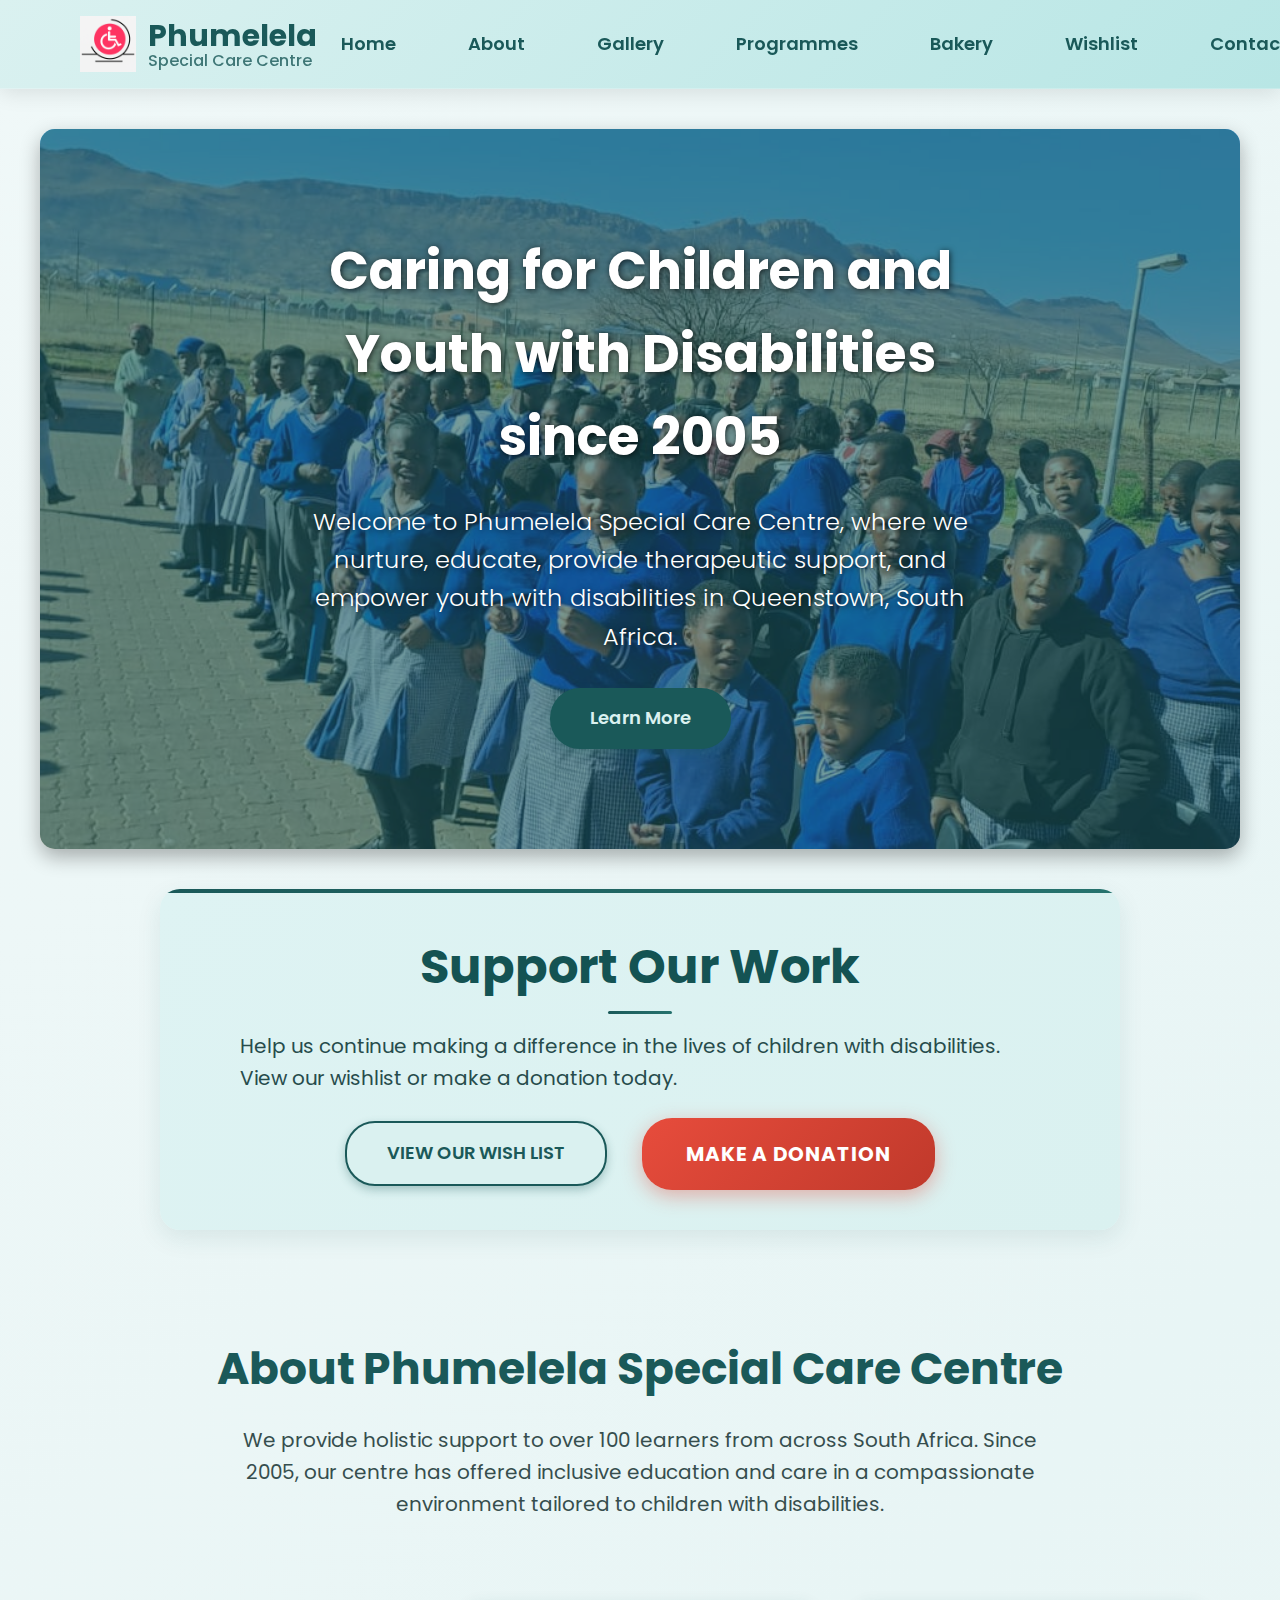
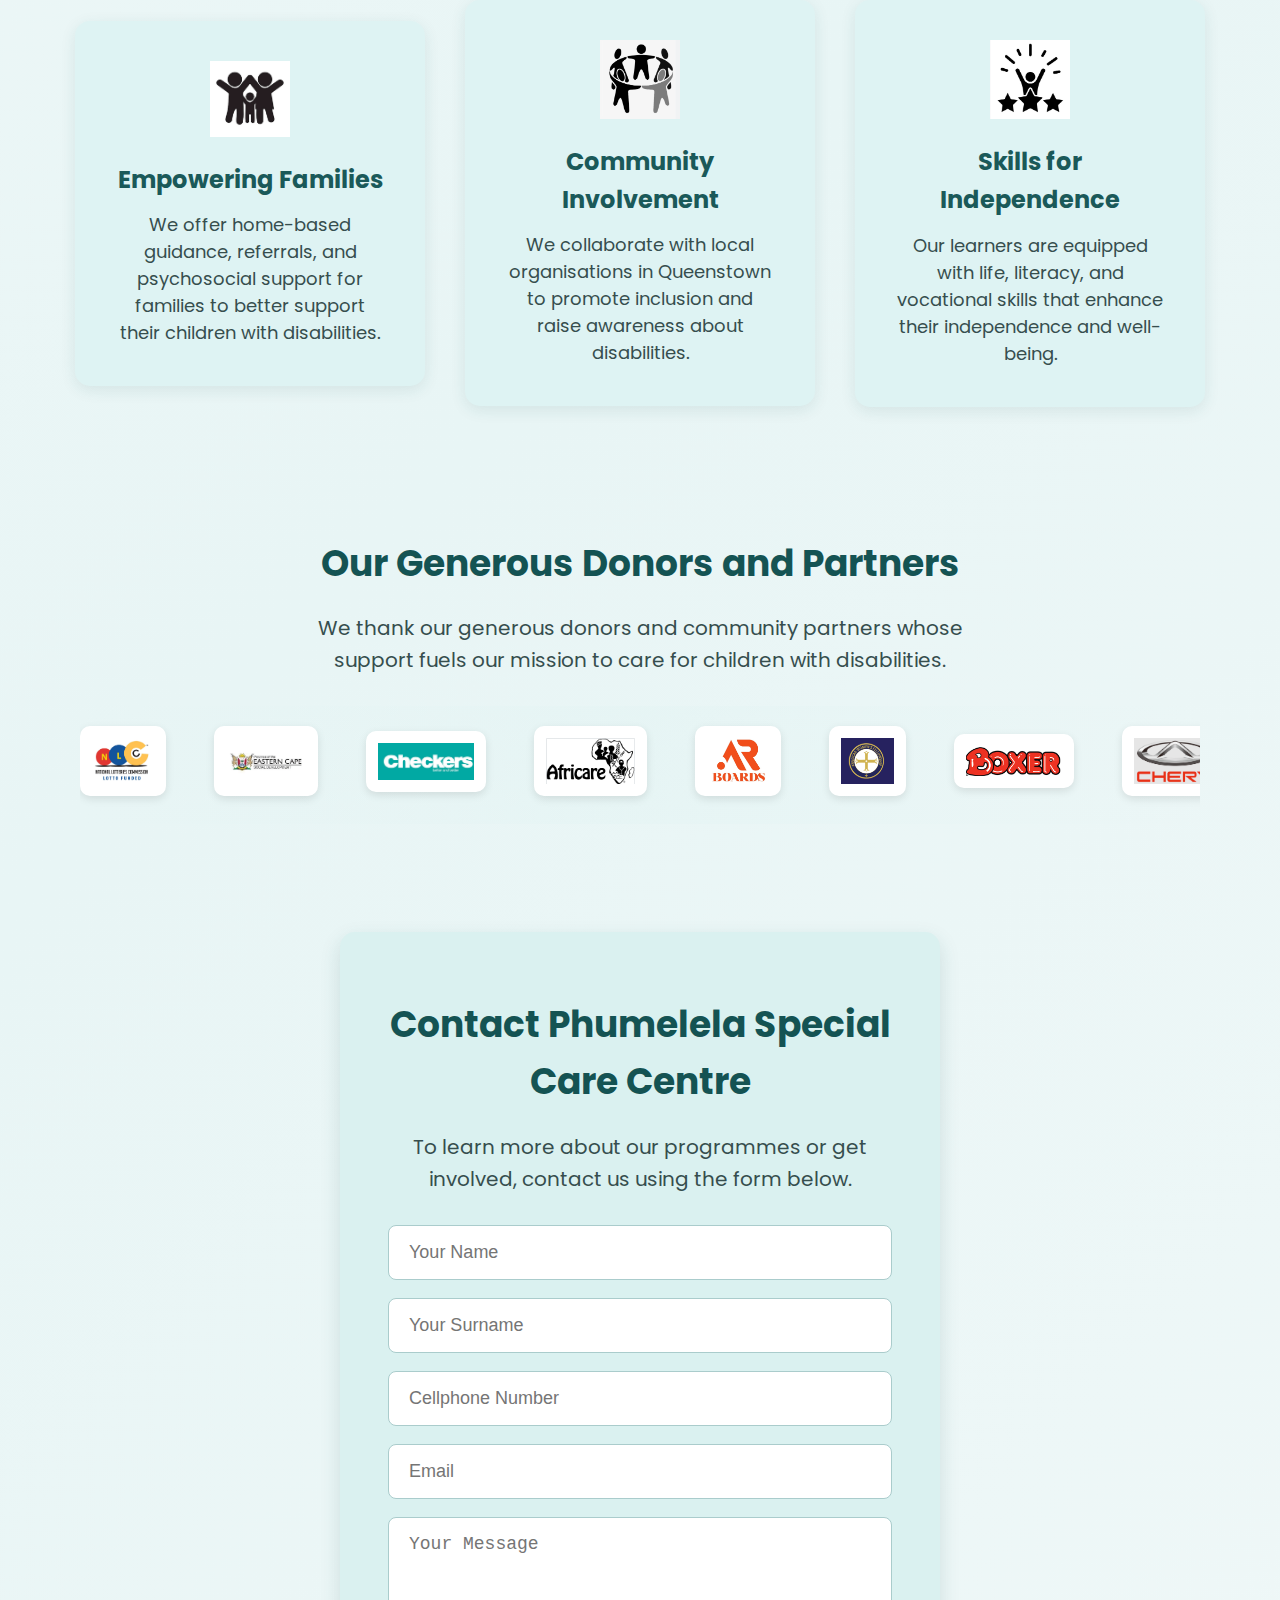
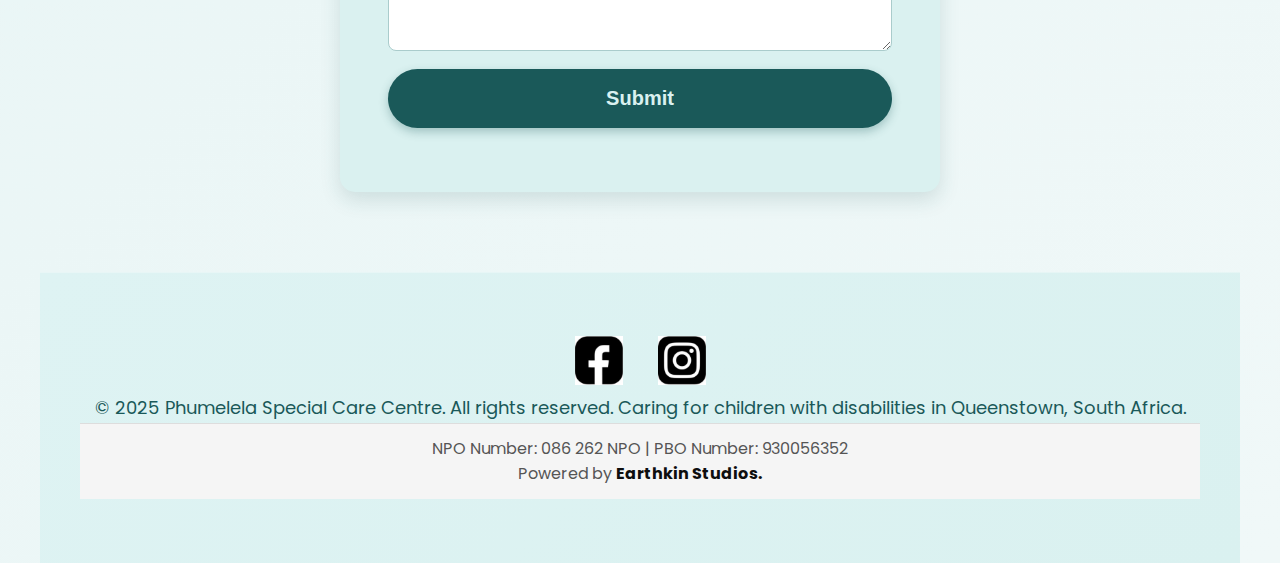
<file: index.html>
<!DOCTYPE html>
<html lang="en">
<head>
  <meta charset="UTF-8" />
  <meta name="viewport" content="width=device-width, initial-scale=1.0" />
  <title>Phumelela Special Care Centre - Caring for Children with Disabilities in Queenstown, South Africa</title>
  <meta name="description" content="Phumelela Special Care Centre provides holistic support to over 100 children and youth with disabilities in Ezibeleni, Queenstown, South Africa. Since 2005, we offer inclusive education, therapeutic support, and compassionate care." />
  <meta name="keywords" content="special care centre, disability support, children with disabilities, Queenstown South Africa, Ezibeleni, inclusive education, therapeutic support, developmental disabilities, special needs education, care centre" />
  <meta name="robots" content="index, follow" />
  <meta name="author" content="Phumelela Special Care Centre" />
  
  <!-- Open Graph / Facebook -->
  <meta property="og:type" content="website" />
  <meta property="og:url" content="https://www.phumelela.org/" />
  <meta property="og:title" content="Phumelela Special Care Centre - Caring for Children with Disabilities" />
  <meta property="og:description" content="Supporting over 100 children and youth with disabilities in Queenstown, South Africa since 2005. Inclusive education and therapeutic care." />
  <meta property="og:image" content="https://www.phumelela.org/background-image.png" />

  <!-- Twitter -->
  <meta property="twitter:card" content="summary_large_image" />
  <meta property="twitter:url" content="https://www.phumelela.org/" />
  <meta property="twitter:title" content="Phumelela Special Care Centre - Caring for Children with Disabilities" />
  <meta property="twitter:description" content="Supporting over 100 children and youth with disabilities in Queenstown, South Africa since 2005." />
  <meta property="twitter:image" content="https://www.phumelela.org/background-image.png" />

  <!-- Local Business Schema -->
  <script type="application/ld+json">
  {
    "@context": "https://schema.org",
    "@type": "EducationalOrganization",
    "name": "Phumelela Special Care Centre",
    "description": "Special care centre providing holistic support to children and youth with disabilities in Queenstown, South Africa",
    "url": "https://www.phumelela.org",
    "telephone": "+27-XX-XXX-XXXX",
    "address": {
      "@type": "PostalAddress",
      "addressLocality": "Ezibeleni",
      "addressRegion": "Eastern Cape",
      "addressCountry": "South Africa"
    },
    "foundingDate": "2005",
    "logo": "https://www.phumelela.org/logo.png",
    "sameAs": [
      "https://www.facebook.com/phumelela.specialcarecentre",
      "https://www.instagram.com/phumelela_special_care_centre/"
    ],
    "serviceArea": {
      "@type": "Place",
      "name": "South Africa"
    },
    "offers": {
      "@type": "EducationalOccupationalProgram",
      "name": "Special Education and Care Services",
      "description": "Inclusive education, therapeutic support, and care for children and youth with disabilities"
    }
  }
  </script>

  <link rel="stylesheet" href="styles.css" />
  <link rel="preconnect" href="https://fonts.googleapis.com">
  <link rel="preconnect" href="https://fonts.gstatic.com" crossorigin>
  <link href="https://fonts.googleapis.com/css2?family=Poppins:wght@300;500;700&display=swap" rel="stylesheet">
  <link rel="icon" href="logo.png" type="image/x-icon"> 
  <link rel="canonical" href="https://www.phumelela.org/" />
</head>
<body>
  <header class="main-header">
    <div class="header-container">
      <!-- Logo and Title Section -->
      <div class="logo-section">
        <img src="logo.png" alt="Phumelela Special Care Centre Logo" class="logo" />
        <div class="title-wrapper">
          <h1 class="site-title">Phumelela</h1>
          <span class="site-subtitle">Special Care Centre</span>
        </div>
      </div>
      
      <!-- Mobile Menu Button -->
      <button class="mobile-menu-btn" aria-label="Toggle navigation menu" id="mobileMenuBtn">
        <span class="hamburger-line"></span>
        <span class="hamburger-line"></span>
        <span class="hamburger-line"></span>
      </button>
      
      <!-- Navigation Menu -->
      <nav class="main-nav" id="mainNav">
        <div class="nav-overlay" id="navOverlay"></div>
        <div class="nav-content">
          <a href="index.html" class="nav-link">Home</a>
          <a href="about.html" class="nav-link">About</a>
          <a href="gallery.html" class="nav-link">Gallery</a>
          <a href="programmes.html" class="nav-link">Programmes</a>
          <a href="bakery.html" class="nav-link">Bakery</a>
          <a href="wishlist.html" class="nav-link">Wishlist</a>
          <a href="contact-us.html" class="nav-link">Contact Us</a>
        </div>
      </nav>
    </div>
  </header>

  <section class="hero">
    <div class="hero-content">
      <h2>Caring for Children and Youth with Disabilities since 2005</h2>
      <p>Welcome to Phumelela Special Care Centre, where we nurture, educate, provide therapeutic support, and empower youth with disabilities in Queenstown, South Africa.</p>
      <a href="about.html" class="btn-primary">Learn More</a>
    </div>
  </section>

  <section class="wishlist">
    <h2>Support Our Work</h2>
    <p>Help us continue making a difference in the lives of children with disabilities. View our wishlist or make a donation today.</p>
    <div class="wishlist-actions">
      <a href="wishlist.html" class="btn-secondary">VIEW OUR WISH LIST</a>
      <a href="donate.html" class="btn-cta">Make a Donation</a>
    </div>
  </section>

  <section class="about">
    <h2>About Phumelela Special Care Centre</h2>
    <p>We provide holistic support to over 100 learners from across South Africa. Since 2005, our centre has offered inclusive education and care in a compassionate environment tailored to children with disabilities.</p>
  </section>

  <section class="features">
    <div class="feature">
      <img src="family-icon.png" alt="Empowering Families Icon" class="feature-icon" />
      <h3>Empowering Families</h3>
      <p>We offer home-based guidance, referrals, and psychosocial support for families to better support their children with disabilities.</p>
    </div>
    <div class="feature">
      <img src="community-icon.png" alt="Community Involvement Icon" class="feature-icon" />
      <h3>Community Involvement</h3>
      <p>We collaborate with local organisations in Queenstown to promote inclusion and raise awareness about disabilities.</p>
    </div>
    <div class="feature">
      <img src="independence-icon.png" alt="Skills for Independence Icon" class="feature-icon" />
      <h3>Skills for Independence</h3>
      <p>Our learners are equipped with life, literacy, and vocational skills that enhance their independence and well-being.</p>
    </div>
  </section>

  <section class="donors">
    <h2>Our Generous Donors and Partners</h2>
    <p>We thank our generous donors and community partners whose support fuels our mission to care for children with disabilities.</p>
    <div class="donor-logos-container">
      <div class="donor-logos">
        <img src="nlc.png" alt="National Lottery Commission" class="donor-logo" />
        <img src="dsd.png" alt="Department of Social Development" class="donor-logo" />
        <img src="checkers-icon.png" alt="Checkers" class="donor-logo" />
        <img src="africare-icon.png" alt="Africare" class="donor-logo" />
        <img src="ar-boards-icon.png" alt="AR-Boards" class="donor-logo" />
        <img src="awf-icon.png" alt="AWF" class="donor-logo" />
        <img src="boxer-icon.png" alt="Boxer" class="donor-logo" />
        <img src="chery-icon.png" alt="Chery" class="donor-logo" />
        <img src="drdar.png" alt="Department of Rural Development and Agrarian Reform" class="donor-logo" />
        <img src="game-icon.png" alt="Game" class="donor-logo" />
        <img src="hollywoodbets-icon.png" alt="Hollywood Bets" class="donor-logo" />
        <img src="hungrylion-icon.png" alt="Hungry Lion" class="donor-logo" />
        <img src="jetmart-icon.png" alt="Jet Mart" class="donor-logo" />
        <img src="Johnson-and-johnson-icon.png" alt="Johnson & Johnson" class="donor-logo" />
        <img src="medicentre-icon.png" alt="Medicentre" class="donor-logo" />
        <img src="nonesimall-icon.png" alt="Nonesi Mall" class="donor-logo" />
        <img src="oldmutual-icon.png" alt="Old Mutual" class="donor-logo" />
        <img src="pnp-icon.png" alt="Pick n Pay" class="donor-logo" />
        <img src="queenscasino-icon.png" alt="Queens Casino" class="donor-logo" />
        <img src="rotaryclub-icon.png" alt="Rotary Club" class="donor-logo" />
        <img src="the-rep-icon.png" alt="The Rep" class="donor-logo" />
        <img src="saps-icon.png" alt="South African Police Service" class="donor-logo" />
        <img src="spargs-icon.png" alt="Spargs" class="donor-logo" />
        <img src="sassa-icon.png" alt="South African Social Security Agency" class="donor-logo" />
        <img src="shoprite-icon.png" alt="Shoprite" class="donor-logo" />
        <img src="superclean-icon.png" alt="Superclean" class="donor-logo" />
        <img src="twizza-icon.png" alt="Twizza" class="donor-logo" />
        <img src="upcsa-icon.png" alt="UPCSA" class="donor-logo" />
        <img src="wimpy-icon.png" alt="Wimpy" class="donor-logo" />
        <img src="pep-icon.png" alt="PEP" class="donor-logo" />
        <img src="woolies.png" alt="Woolworths" class="donor-logo"/>
        <img src="care-cure-icon.png" alt="Care Cure" class="donor-logo"/>
        <img src="gap-icon.png" alt="Get Ahead Project" class="donor-logo"/>
        <img src="ikhala-icon.png" alt="Ikhala TVET College" class="donor-logo"/>
      </div>
    </div>
  </section>

  <section class="contact">
    <h2>Contact Phumelela Special Care Centre</h2>
    <p>To learn more about our programmes or get involved, contact us using the form below.</p>
    <form action="https://formspree.io/f/xldlbaod" method="POST" class="contact-form">
      <input type="text" name="name" placeholder="Your Name" required />
      <input type="text" name="surname" placeholder="Your Surname" required />
      <input type="tel" name="cellnumber" placeholder="Cellphone Number" required />
      <input type="email" name="email" placeholder="Email" required />
      <textarea name="message" placeholder="Your Message" rows="5" required></textarea>
      <button type="submit" class="btn-primary">Submit</button>
    </form>
  </section>

  <footer>
    <div class="footer">
      <a href="https://www.facebook.com/phumelela.specialcarecentre" target="_blank" rel="noopener noreferrer">
        <img src="facebook-icon.png" alt="Follow Phumelela on Facebook" class="social-icon" />
      </a>
      <a href="https://www.instagram.com/phumelela_special_care_centre/" target="_blank" rel="noopener noreferrer">
        <img src="instagram-icon.png" alt="Follow Phumelela on Instagram" class="social-icon" />
      </a>
      <p>&copy; 2025 Phumelela Special Care Centre. All rights reserved. Caring for children with disabilities in Queenstown, South Africa.</p>
    </div>
    <div class="npo-info">
      <p>NPO Number: 086 262 NPO | PBO Number: 930056352</p>
      <p>Powered by <a href="https://earthkinstudios.co.za/index.html" target="_blank" rel="noopener noreferrer" class="power">Earthkin Studios.</a></p>
    </div>
  </footer>

  <script>
    // Enhanced Mobile menu toggle with improved animations
    document.addEventListener('DOMContentLoaded', function() {
      const mobileMenuBtn = document.getElementById('mobileMenuBtn');
      const mainNav = document.getElementById('mainNav');
      const navOverlay = document.getElementById('navOverlay');
      const navLinks = document.querySelectorAll('.nav-link');
      let isMenuOpen = false;

      function toggleMenu() {
        isMenuOpen = !isMenuOpen;
        
        if (isMenuOpen) {
          mainNav.classList.add('nav-open');
          mobileMenuBtn.classList.add('menu-open');
          document.body.style.overflow = 'hidden'; // Prevent background scrolling
          
          // Animate nav links with staggered delay
          navLinks.forEach((link, index) => {
            link.style.animationDelay = `${index * 0.1}s`;
            link.classList.add('animate-in');
          });
        } else {
          mainNav.classList.remove('nav-open');
          mobileMenuBtn.classList.remove('menu-open');
          document.body.style.overflow = '';
          
          // Remove animation classes
          navLinks.forEach(link => {
            link.classList.remove('animate-in');
            link.style.animationDelay = '';
          });
        }
      }

      // Mobile menu button click
      mobileMenuBtn.addEventListener('click', toggleMenu);

      // Overlay click to close menu
      navOverlay.addEventListener('click', toggleMenu);

      // Close menu when nav link is clicked
      navLinks.forEach(link => {
        link.addEventListener('click', () => {
          if (isMenuOpen) {
            toggleMenu();
          }
        });
      });

      // Close menu on escape key
      document.addEventListener('keydown', function(e) {
        if (e.key === 'Escape' && isMenuOpen) {
          toggleMenu();
        }
      });

      // Handle window resize
      window.addEventListener('resize', function() {
        if (window.innerWidth >= 1024 && isMenuOpen) {
          toggleMenu();
        }
      });
    });
  </script>
</body>
</html>
</file>
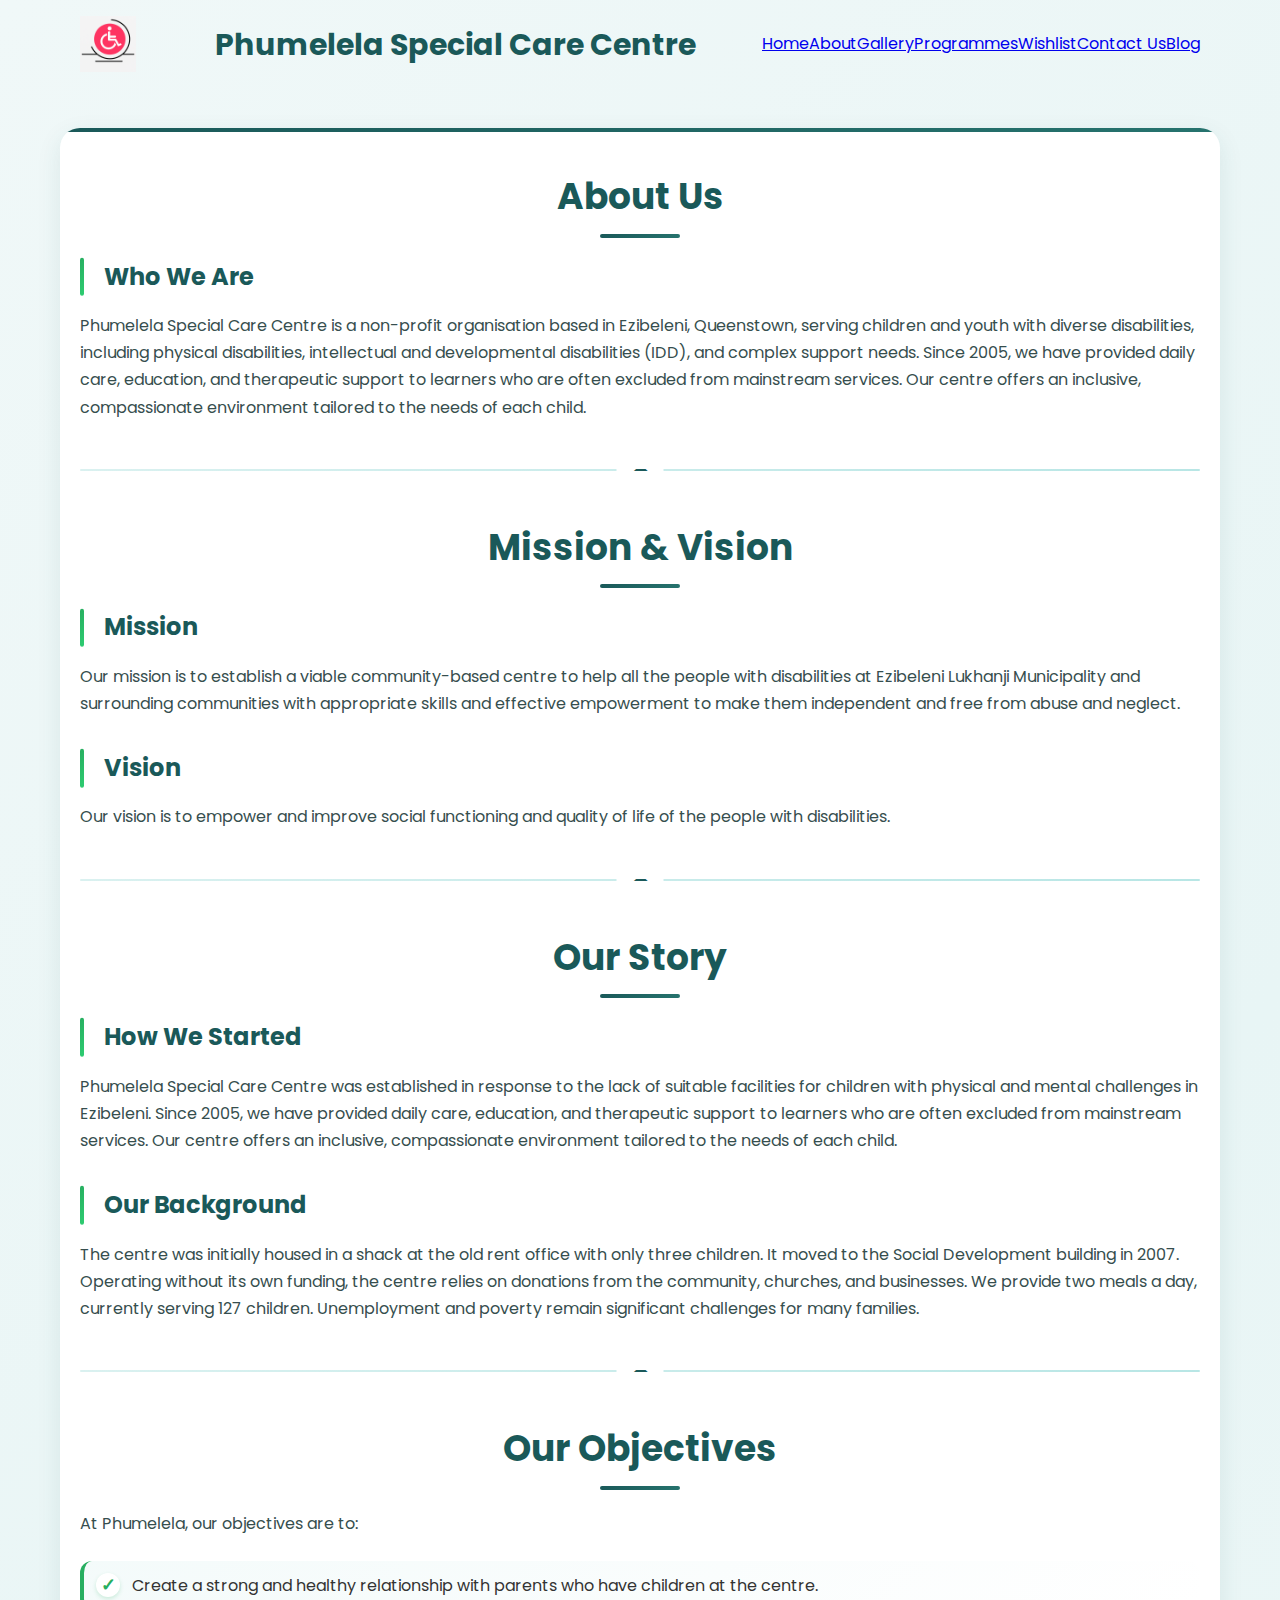
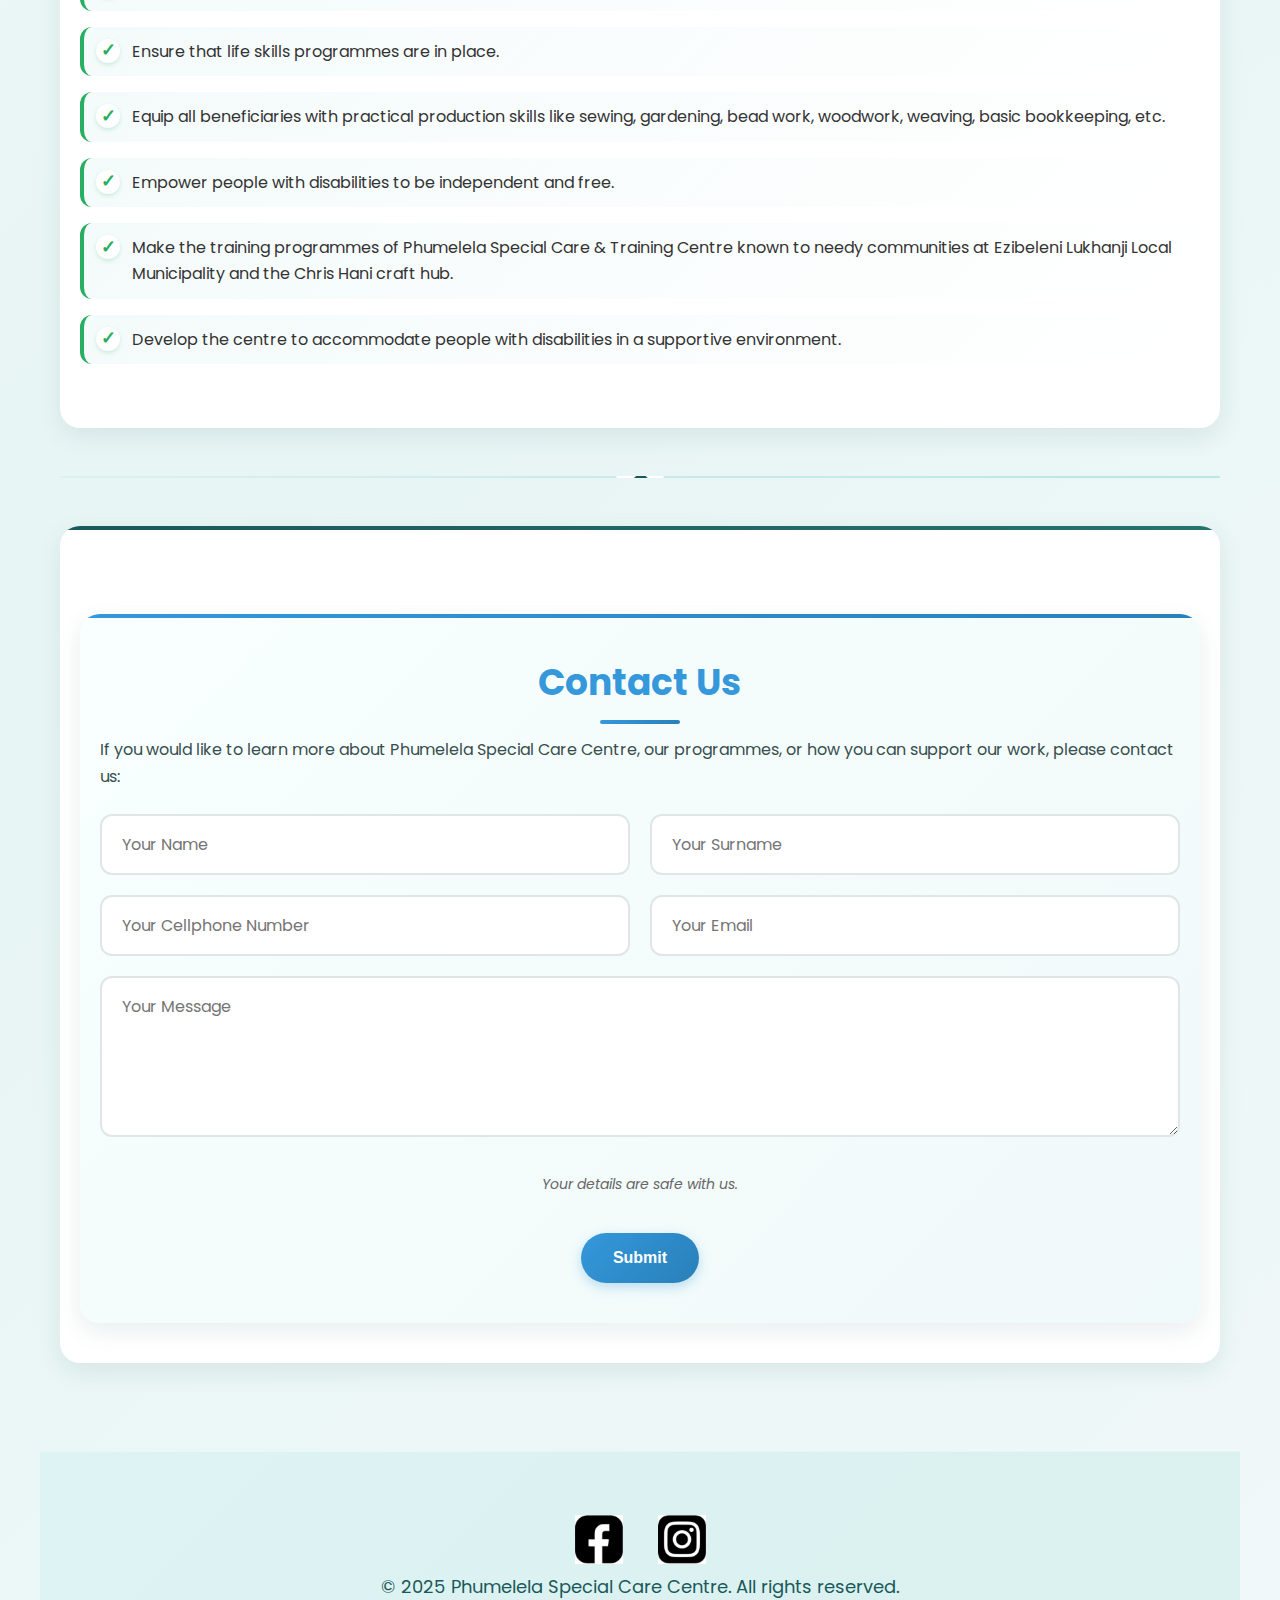
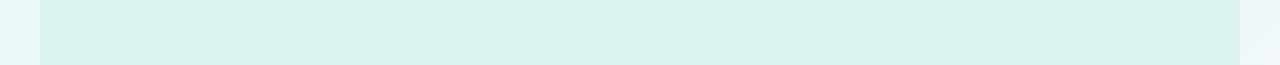
<file: about.html>
<!DOCTYPE html>
<html lang="en">
<head>
    <meta charset="UTF-8" />
    <meta name="viewport" content="width=device-width, initial-scale=1.0" />
    <title>Phumelela Special Care Centre - About Us</title>
    <link rel="stylesheet" href="styles.css">
    <meta name="description" content="Disability centre in Ezibeleni, Queenstown. Phumelela Special Care Centre provides holistic support to children with disabilities.">
    <meta name="keywords" content="special care, disability, Phumelela, South Africa, children">
    <meta name="robots" content="index, follow">
    <meta name="viewport" content="width=device-width, initial-scale=1.0">  
    <link rel="icon" href="logo.png" type="image/x-icon"> 
</head>

<body>
      <header>
    <div class="header-container">
      <img src="logo.png" alt="Phumelela Logo" class="logo" />
      <h1 class="site-title">Phumelela Special Care Centre</h1>
      <nav class="main-nav">
        <a href="index.html">Home</a>
        <a href="about.html">About</a>
        <a href="gallery.html">Gallery</a>
        <a href="programmes.html">Programmes</a>
        <a href="wishlist.html" aria-current="page">Wishlist</a>
        <a href="contact-us.html">Contact Us</a>
        <a href="blog.html">Blog</a>
      </nav>
    </div>
  </header>

    <main>
        <section>
            <h1 class="heading-2">About Us</h1>

            <article>
                <h2 class="heading-3">Who We Are</h2>
                <p>Phumelela Special Care Centre is a non-profit organisation based in Ezibeleni, Queenstown, serving children and youth with diverse disabilities, including physical disabilities, intellectual and developmental disabilities (IDD), and complex support needs. Since 2005, we have provided daily care, education, and therapeutic support to learners who are often excluded from mainstream services. Our centre offers an inclusive, compassionate environment tailored to the needs of each child.</p>
            </article>

            <hr class="about-hr">

            <article>
                <h2 class="heading-2">Mission &amp; Vision</h2>

                <h3 class="heading-3">Mission</h3>
                <p>Our mission is to establish a viable community-based centre to help all the people with disabilities at Ezibeleni Lukhanji Municipality and surrounding communities with appropriate skills and effective empowerment to make them independent and free from abuse and neglect.</p>

                <h3 class="heading-3">Vision</h3>
                <p>Our vision is to empower and improve social functioning and quality of life of the people with disabilities.</p>
            </article>

            <hr class="about-hr">

            <article>
                <h2 class="heading-2">Our Story</h2>

                <h3 class="heading-3">How We Started</h3>
                <p>Phumelela Special Care Centre was established in response to the lack of suitable facilities for children with physical and mental challenges in Ezibeleni. Since 2005, we have provided daily care, education, and therapeutic support to learners who are often excluded from mainstream services. Our centre offers an inclusive, compassionate environment tailored to the needs of each child.</p>

                <!-- You mentioned Gogo, Zan, and another lady here; you can add a subsection or paragraph here to introduce them later -->

                <h3 class="heading-3">Our Background</h3>
                <p>The centre was initially housed in a shack at the old rent office with only three children. It moved to the Social Development building in 2007. Operating without its own funding, the centre relies on donations from the community, churches, and businesses. We provide two meals a day, currently serving 127 children. Unemployment and poverty remain significant challenges for many families.</p>
            </article>

            <hr class="about-hr">

            <article>
                <h2 class="heading-2">Our Objectives</h2>
                <p>At Phumelela, our objectives are to:</p>
                <ul>
                    <li>Create a strong and healthy relationship with parents who have children at the centre.</li>
                    <li>Ensure that life skills programmes are in place.</li>
                    <li>Equip all beneficiaries with practical production skills like sewing, gardening, bead work, woodwork, weaving, basic bookkeeping, etc.</li>
                    <li>Empower people with disabilities to be independent and free.</li>
                    <li>Make the training programmes of Phumelela Special Care & Training Centre known to needy communities at Ezibeleni Lukhanji Local Municipality and the Chris Hani craft hub.</li>
                    <li>Develop the centre to accommodate people with disabilities in a supportive environment.</li>
                </ul>
            </article>
        </section>

        <hr class="about-hr">

        <section>
            <!-- Contact Us section -->
            <form action="submit_form.php" method="post" class="form" novalidate>
                <h2 class="contact-us heading-2">Contact Us</h2>
                <p>If you would like to learn more about Phumelela Special Care Centre, our programmes, or how you can support our work, please contact us:</p>
                
                <fieldset class="contact-form">
                    <input type="text" id="name" name="name" placeholder="Your Name" required>
                    <input type="text" id="surname" name="surname" placeholder="Your Surname" required>
                    <input type="tel" id="cellnumber" name="cellnumber" placeholder="Your Cellphone Number" required pattern="[0-9+\-\s]+">
                    <input type="email" id="email" name="email" placeholder="Your Email" required>
                    <textarea id="message" name="message" placeholder="Your Message" rows="5" required></textarea>
                    <p class="disclaimer">Your details are safe with us.</p>
                    <button type="submit" class="submit-button">Submit</button>
                </fieldset>
            </form>   
        </section>
    </main>

  <footer>
    <div class="footer">
      <a href="https://www.facebook.com/phumelela.specialcarecentre" target="_blank">
        <img src="facebook-icon.png" alt="Facebook" class="social-icon" />
      </a>
      <a href="https://www.instagram.com/phumelela_special_care_centre/" target="_blank">
        <img src="instagram-icon.png" alt="Instagram" class="social-icon" />
      </a>
      <p>&copy; 2025 Phumelela Special Care Centre. All rights reserved.</p>
    </div>
  </footer>
</body>
</html>
</file>
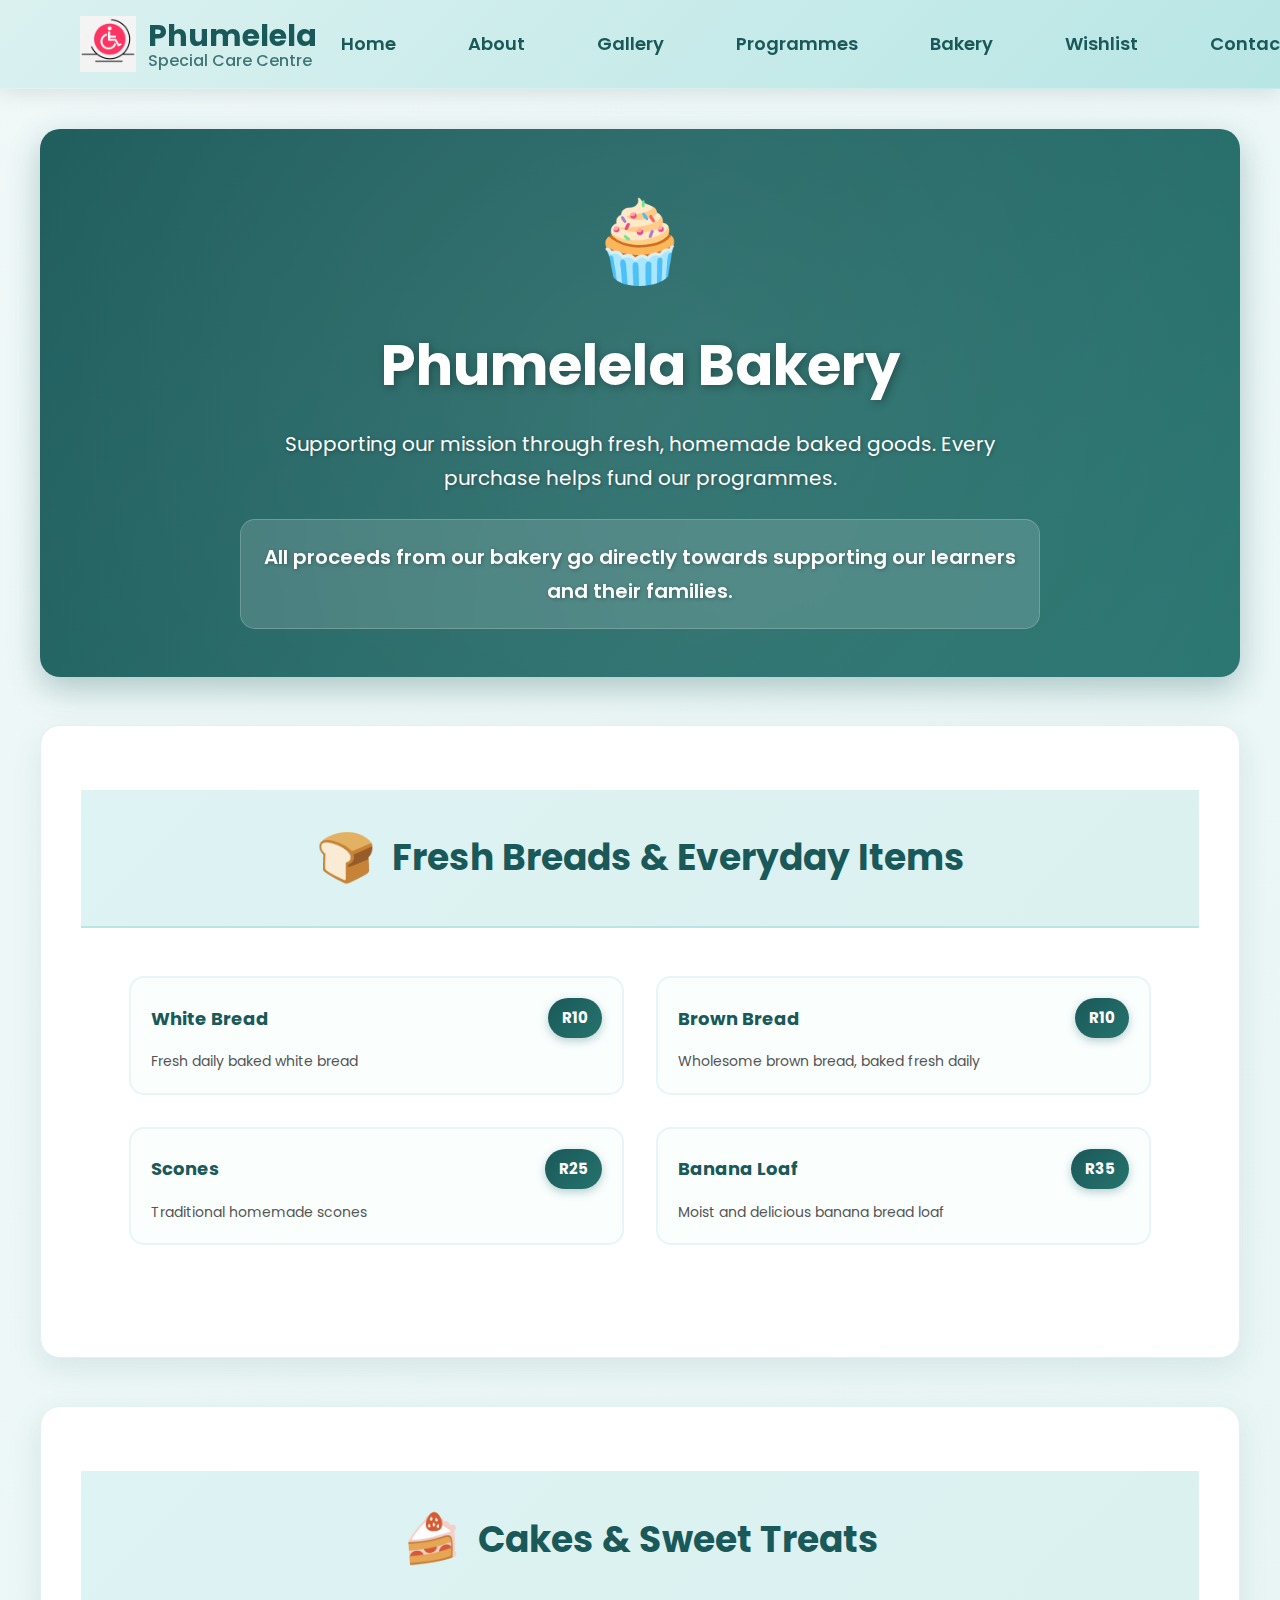
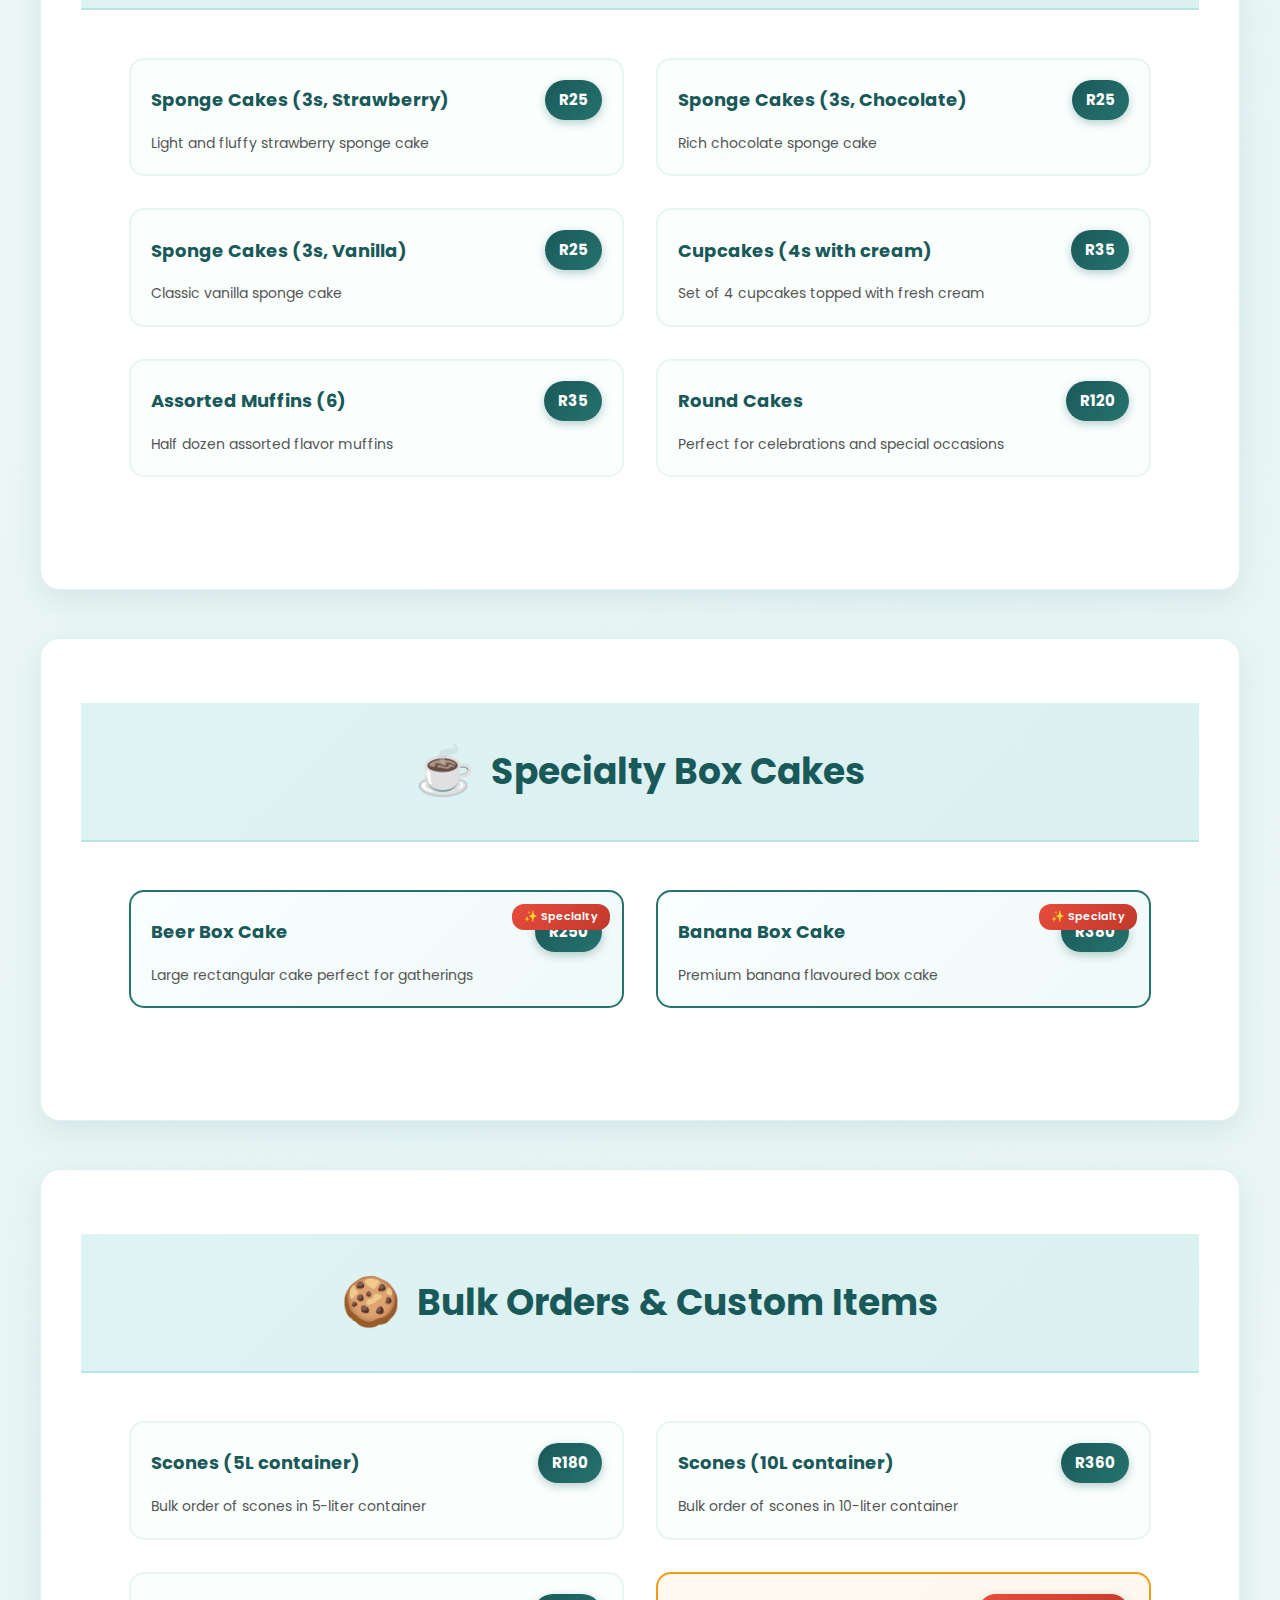
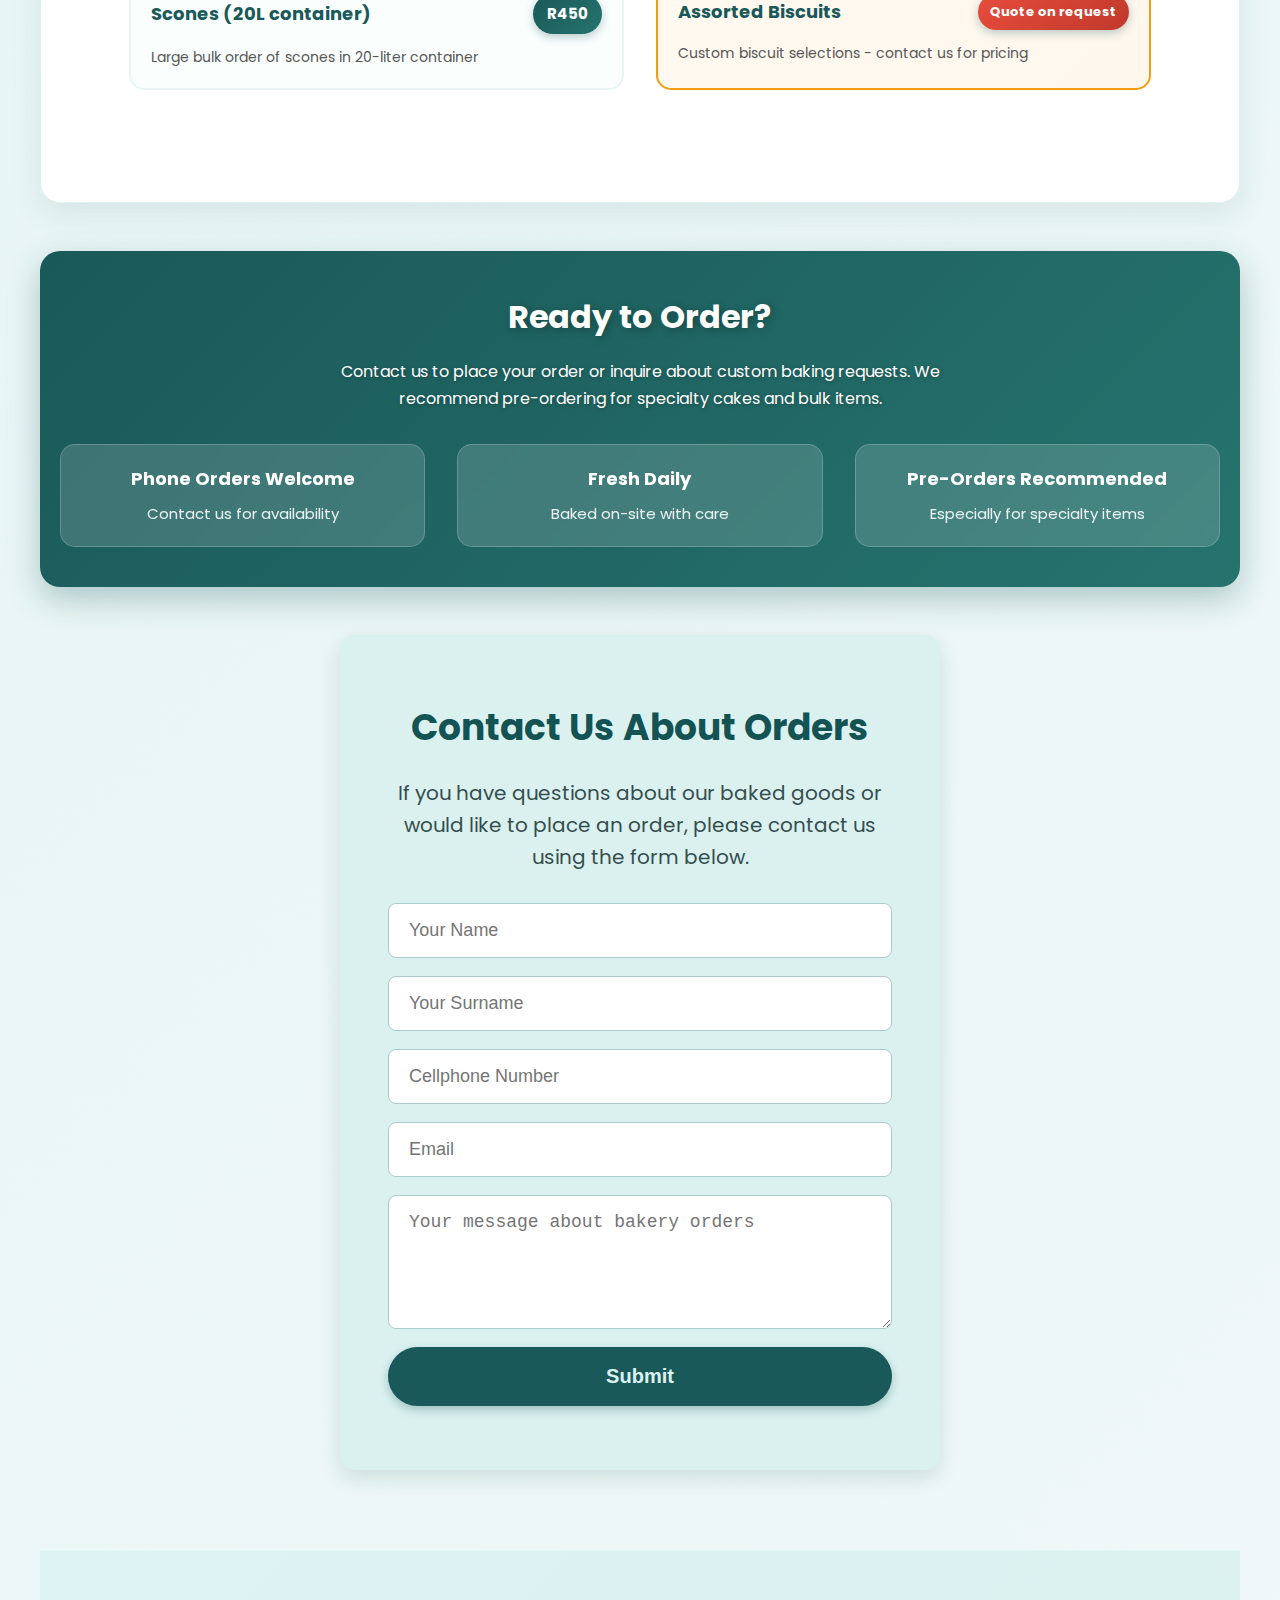
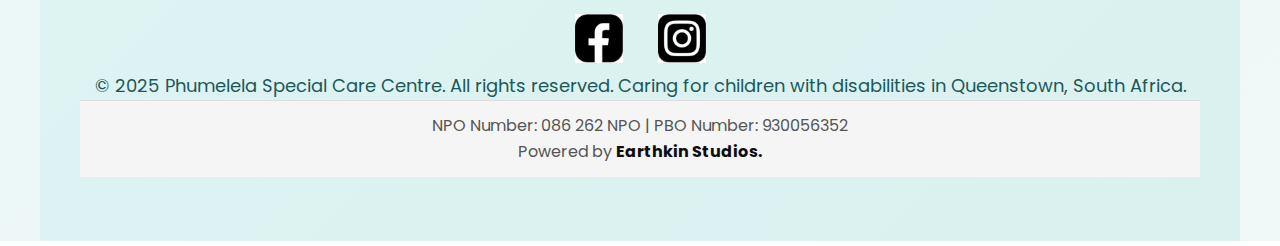
<file: bakery.html>
<!DOCTYPE html>
<html lang="en">
<head>
  <meta charset="UTF-8" />
  <meta name="viewport" content="width=device-width, initial-scale=1.0" />
  <title>Phumelela Bakery - Fresh Baked Goods Supporting Our Mission</title>
  <meta name="description" content="Fresh baked goods from Phumelela Special Care Centre. From bread and scones to specialty cakes, every purchase supports children with disabilities in Queenstown, South Africa." />
  <meta name="keywords" content="Phumelela bakery, fresh bread, baked goods, Queenstown bakery, special care centre bakery, cupcakes, muffins, cakes, scones, charity bakery" />
  <meta name="robots" content="index, follow" />
  <meta name="author" content="Phumelela Special Care Centre" />
  
  <!-- Open Graph / Facebook -->
  <meta property="og:type" content="website" />
  <meta property="og:url" content="https://www.phumelela.org/bakery.html" />
  <meta property="og:title" content="Phumelela Bakery - Fresh Baked Goods Supporting Our Mission" />
  <meta property="og:description" content="Fresh baked goods from Phumelela Special Care Centre. Every purchase supports children with disabilities." />
  <meta property="og:image" content="https://www.phumelela.org/background-image.png" />

  <!-- Twitter -->
  <meta property="twitter:card" content="summary_large_image" />
  <meta property="twitter:url" content="https://www.phumelela.org/bakery.html" />
  <meta property="twitter:title" content="Phumelela Bakery - Fresh Baked Goods Supporting Our Mission" />
  <meta property="twitter:description" content="Fresh baked goods from Phumelela Special Care Centre. Every purchase supports children with disabilities." />
  <meta property="twitter:image" content="https://www.phumelela.org/background-image.png" />

  <link rel="stylesheet" href="styles.css" />
  <link rel="preconnect" href="https://fonts.googleapis.com">
  <link rel="preconnect" href="https://fonts.gstatic.com" crossorigin>
  <link href="https://fonts.googleapis.com/css2?family=Poppins:wght@300;500;700&display=swap" rel="stylesheet">
  <link rel="icon" href="logo.png" type="image/x-icon"> 
  <link rel="canonical" href="https://www.phumelela.org/bakery.html" />
</head>
<body>
  <header class="main-header">
    <div class="header-container">
      <!-- Logo and Title Section -->
      <div class="logo-section">
        <img src="logo.png" alt="Phumelela Special Care Centre Logo" class="logo" />
        <div class="title-wrapper">
          <h1 class="site-title">Phumelela</h1>
          <span class="site-subtitle">Special Care Centre</span>
        </div>
      </div>
      
      <!-- Mobile Menu Button -->
      <button class="mobile-menu-btn" aria-label="Toggle navigation menu" id="mobileMenuBtn">
        <span class="hamburger-line"></span>
        <span class="hamburger-line"></span>
        <span class="hamburger-line"></span>
      </button>
      
      <!-- Navigation Menu -->
      <nav class="main-nav" id="mainNav">
        <div class="nav-overlay" id="navOverlay"></div>
        <div class="nav-content">
          <a href="index.html" class="nav-link">Home</a>
          <a href="about.html" class="nav-link">About</a>
          <a href="gallery.html" class="nav-link">Gallery</a>
          <a href="programmes.html" class="nav-link">Programmes</a>
          <a href="bakery.html" class="nav-link">Bakery</a>
          <a href="wishlist.html" class="nav-link">Wishlist</a>
          <a href="contact-us.html" class="nav-link">Contact Us</a>
        </div>
      </nav>
    </div>
  </header>

  <!-- Bakery Hero Section -->
  <section class="bakery-hero">
    <div class="bakery-hero-content">
      <div class="bakery-icon">
        <span>🧁</span>
      </div>
      <h2>Phumelela Bakery</h2>
      <p>Supporting our mission through fresh, homemade baked goods. Every purchase helps fund our programmes.</p>
      <div class="bakery-mission-note">
        <p>All proceeds from our bakery go directly towards supporting our learners and their families.</p>
      </div>
    </div>
  </section>

  <!-- Fresh Breads & Everyday Items -->
  <section class="bakery-category">
    <div class="category-header">
      <div class="category-icon">🍞</div>
      <h3>Fresh Breads & Everyday Items</h3>
    </div>
    
    <div class="bakery-grid">
      <div class="bakery-item">
        <div class="item-header">
          <h4>White Bread</h4>
          <span class="price">R10</span>
        </div>
        <p>Fresh daily baked white bread</p>
      </div>
      
      <div class="bakery-item">
        <div class="item-header">
          <h4>Brown Bread</h4>
          <span class="price">R10</span>
        </div>
        <p>Wholesome brown bread, baked fresh daily</p>
      </div>
      
      <div class="bakery-item">
        <div class="item-header">
          <h4>Scones</h4>
          <span class="price">R25</span>
        </div>
        <p>Traditional homemade scones</p>
      </div>
      
      <div class="bakery-item">
        <div class="item-header">
          <h4>Banana Loaf</h4>
          <span class="price">R35</span>
        </div>
        <p>Moist and delicious banana bread loaf</p>
      </div>
    </div>
  </section>

  <!-- Cakes & Sweet Treats -->
  <section class="bakery-category">
    <div class="category-header">
      <div class="category-icon">🍰</div>
      <h3>Cakes & Sweet Treats</h3>
    </div>
    
    <div class="bakery-grid">
      <div class="bakery-item">
        <div class="item-header">
          <h4>Sponge Cakes (3s, Strawberry)</h4>
          <span class="price">R25</span>
        </div>
        <p>Light and fluffy strawberry sponge cake</p>
      </div>
      
      <div class="bakery-item">
        <div class="item-header">
          <h4>Sponge Cakes (3s, Chocolate)</h4>
          <span class="price">R25</span>
        </div>
        <p>Rich chocolate sponge cake</p>
      </div>
      
      <div class="bakery-item">
        <div class="item-header">
          <h4>Sponge Cakes (3s, Vanilla)</h4>
          <span class="price">R25</span>
        </div>
        <p>Classic vanilla sponge cake</p>
      </div>
      
      <div class="bakery-item">
        <div class="item-header">
          <h4>Cupcakes (4s with cream)</h4>
          <span class="price">R35</span>
        </div>
        <p>Set of 4 cupcakes topped with fresh cream</p>
      </div>
      
      <div class="bakery-item">
        <div class="item-header">
          <h4>Assorted Muffins (6)</h4>
          <span class="price">R35</span>
        </div>
        <p>Half dozen assorted flavor muffins</p>
      </div>
      
      <div class="bakery-item">
        <div class="item-header">
          <h4>Round Cakes</h4>
          <span class="price">R120</span>
        </div>
        <p>Perfect for celebrations and special occasions</p>
      </div>
    </div>
  </section>

  <!-- Specialty Box Cakes -->
  <section class="bakery-category">
    <div class="category-header">
      <div class="category-icon">☕</div>
      <h3>Specialty Box Cakes</h3>
    </div>
    
    <div class="bakery-grid">
      <div class="bakery-item featured">
        <div class="item-header">
          <h4>Beer Box Cake</h4>
          <span class="price">R250</span>
        </div>
        <p>Large rectangular cake perfect for gatherings</p>
      </div>
      
      <div class="bakery-item featured">
        <div class="item-header">
          <h4>Banana Box Cake</h4>
          <span class="price">R380</span>
        </div>
        <p>Premium banana flavoured box cake</p>
      </div>
    </div>
  </section>

  <!-- Bulk Orders & Custom Items -->
  <section class="bakery-category">
    <div class="category-header">
      <div class="category-icon">🍪</div>
      <h3>Bulk Orders & Custom Items</h3>
    </div>
    
    <div class="bakery-grid">
      <div class="bakery-item">
        <div class="item-header">
          <h4>Scones (5L container)</h4>
          <span class="price">R180</span>
        </div>
        <p>Bulk order of scones in 5-liter container</p>
      </div>
      
      <div class="bakery-item">
        <div class="item-header">
          <h4>Scones (10L container)</h4>
          <span class="price">R360</span>
        </div>
        <p>Bulk order of scones in 10-liter container</p>
      </div>
      
      <div class="bakery-item">
        <div class="item-header">
          <h4>Scones (20L container)</h4>
          <span class="price">R450</span>
        </div>
        <p>Large bulk order of scones in 20-liter container</p>
      </div>
      
      <div class="bakery-item custom">
        <div class="item-header">
          <h4>Assorted Biscuits</h4>
          <span class="price quote">Quote on request</span>
        </div>
        <p>Custom biscuit selections - contact us for pricing</p>
      </div>
    </div>
  </section>

  <!-- Order Information -->
  <section class="bakery-order-info">
    <h3>Ready to Order?</h3>
    <p>Contact us to place your order or inquire about custom baking requests. We recommend pre-ordering for specialty cakes and bulk items.</p>
    
    <div class="order-details">
      <div class="order-detail">
        <h4>Phone Orders Welcome</h4>
        <p>Contact us for availability</p>
      </div>
      <div class="order-detail">
        <h4>Fresh Daily</h4>
        <p>Baked on-site with care</p>
      </div>
      <div class="order-detail">
        <h4>Pre-Orders Recommended</h4>
        <p>Especially for specialty items</p>
      </div>
    </div>
  </section>

  <section class="contact">
    <h2>Contact Us About Orders</h2>
    <p>If you have questions about our baked goods or would like to place an order, please contact us using the form below.</p>
    <form action="https://formspree.io/f/xldlbaod" method="POST" class="contact-form">
      <input type="text" name="name" placeholder="Your Name" required />
      <input type="text" name="surname" placeholder="Your Surname" required />
      <input type="tel" name="cellnumber" placeholder="Cellphone Number" required />
      <input type="email" name="email" placeholder="Email" required />
      <textarea name="message" placeholder="Your message about bakery orders" rows="5" required></textarea>
      <button type="submit" class="btn-primary">Submit</button>
    </form>
  </section>

  <footer>
    <div class="footer">
      <a href="https://www.facebook.com/phumelela.specialcarecentre" target="_blank" rel="noopener noreferrer">
        <img src="facebook-icon.png" alt="Follow Phumelela on Facebook" class="social-icon" />
      </a>
      <a href="https://www.instagram.com/phumelela_special_care_centre/" target="_blank" rel="noopener noreferrer">
        <img src="instagram-icon.png" alt="Follow Phumelela on Instagram" class="social-icon" />
      </a>
      <p>&copy; 2025 Phumelela Special Care Centre. All rights reserved. Caring for children with disabilities in Queenstown, South Africa.</p>
    </div>
    <div class="npo-info">
  <p>NPO Number: 086 262 NPO | PBO Number: 930056352</p>
  <p>Powered by <a href="https://earthkinstudios.co.za/index.html" target="_blank" rel="noopener noreferrer" class="power">Earthkin Studios.</a></p>
</div>
  </footer>

 <!-- <script>
    // Mobile menu toggle
    document.addEventListener('DOMContentLoaded', function() {
      const mobileMenuBtn = document.querySelector('.mobile-menu-btn');
      const mainNav = document.querySelector('.main-nav');
      
      mobileMenuBtn.addEventListener('click', function() {
        mainNav.classList.toggle('nav-open');
        mobileMenuBtn.classList.toggle('menu-open');
      });
    });
  </script> -->

  <script>
    // Enhanced Mobile menu toggle with improved animations
    document.addEventListener('DOMContentLoaded', function() {
      const mobileMenuBtn = document.getElementById('mobileMenuBtn');
      const mainNav = document.getElementById('mainNav');
      const navOverlay = document.getElementById('navOverlay');
      const navLinks = document.querySelectorAll('.nav-link');
      let isMenuOpen = false;

      function toggleMenu() {
        isMenuOpen = !isMenuOpen;
        
        if (isMenuOpen) {
          mainNav.classList.add('nav-open');
          mobileMenuBtn.classList.add('menu-open');
          document.body.style.overflow = 'hidden'; // Prevent background scrolling
          
          // Animate nav links with staggered delay
          navLinks.forEach((link, index) => {
            link.style.animationDelay = `${index * 0.1}s`;
            link.classList.add('animate-in');
          });
        } else {
          mainNav.classList.remove('nav-open');
          mobileMenuBtn.classList.remove('menu-open');
          document.body.style.overflow = '';
          
          // Remove animation classes
          navLinks.forEach(link => {
            link.classList.remove('animate-in');
            link.style.animationDelay = '';
          });
        }
      }

      // Mobile menu button click
      mobileMenuBtn.addEventListener('click', toggleMenu);

      // Overlay click to close menu
      navOverlay.addEventListener('click', toggleMenu);

      // Close menu when nav link is clicked
      navLinks.forEach(link => {
        link.addEventListener('click', () => {
          if (isMenuOpen) {
            toggleMenu();
          }
        });
      });

      // Close menu on escape key
      document.addEventListener('keydown', function(e) {
        if (e.key === 'Escape' && isMenuOpen) {
          toggleMenu();
        }
      });

      // Handle window resize
      window.addEventListener('resize', function() {
        if (window.innerWidth >= 1024 && isMenuOpen) {
          toggleMenu();
        }
      });
    });
  </script>
</body>
</html>
</file>
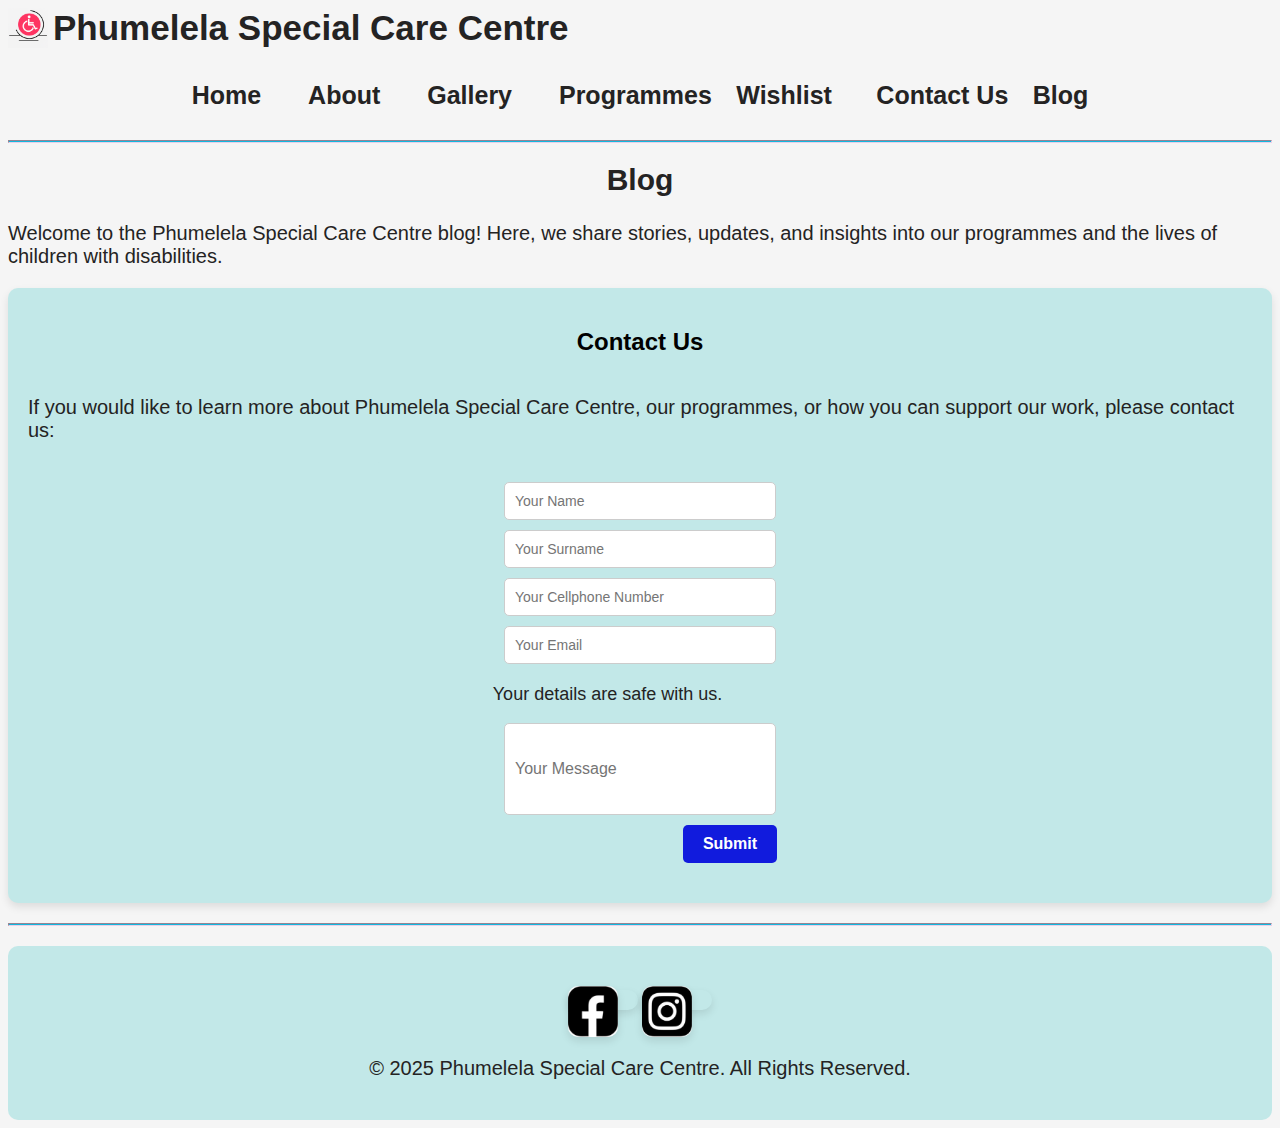
<file: blog.html>
<!DOCTYPE html> 
<html lang="en">
<head>
    <title>Phumelela Special Care Centre - Blog</title> 
    <meta charset="UTF-8">
    <meta name="viewport" content="width=device-width, initial-scale=1.0">
    <link rel="stylesheet" href="../css/styles.css">    
    <meta name="description" content="Phumelela Special Care Centre blog featuring stories, updates, and insights into our programmes and the lives of children with disabilities.">    
</head>
<body>
    <header>
        <icon class="logo">
            <img class="logo" src="logo.png" alt="Phumelela Special Care Centre Logo"/>
        </icon>
        <h1 class="heading-1">Phumelela Special Care Centre</h1>
        
        <nav class="main-nav">
        <!-- Create HTML pages for all these so I can add the relevant href links-->
            <a href="phumelela-index.html">Home<a>
            <a href="about.html">About<a>
            <a href="gallery.html">Gallery<a>
            <a href="programmes.html">Programmes</a>
            <a href="wishlist.html">Wishlist<a></a>
            <a href="contact-us.html">Contact Us</a>
            <a href="blog.html">Blog</a>
        </nav>
        <hr>
    </header>


    <main>
        <h2 class="heading-2">Blog</h2>
        <p>Welcome to the Phumelela Special Care Centre blog! Here, we share stories, updates, and insights into our programmes and the lives of children with disabilities.</p>
        <!-- Add blog posts here -->
         <!-- Also add informational pieces-->
    </main>  

    <section>
        <!-- Contact Us section -->
        <form action="submit_form.php" method="post" class="form">
            <h2 class="contact-us" style="font-family: 'Gill Sans', 'Gill Sans MT', Calibri, 'Trebuchet MS', sans-serif;" class="heading-2">Contact Us</h2>
            <p>If you would like to learn more about Phumelela Special Care Centre, our programmes, or how you can support our work, please contact us:</p>
            
            <fieldset class="contact-form">
             <input type="text" id="name" name="name" placeholder="Your Name" required>
             <input type="text" id="surname" name="surname" placeholder="Your Surname" required>
             <input type="tel" id="cellnumber" name="cellnumber" placeholder="Your Cellphone Number" required>
             <input type="email" id="email" name="email" placeholder="Your Email" required>
             <p class="disclaimer">Your details are safe with us.</p>
             <input type="text" id="message" name="message" placeholder="Your Message" required>
             <button type="submit" class="submit-button">Submit</button>
         </fieldset>
             </form>   
    </section>

</body>
<hr>
<footer>
    <div class="footer">
        <a href="https://www.facebook.com/phumelela.specialcarecentre" target="_blank"><img src="facebook-icon.png" alt="Facebook Icon" class="social-media"></a>
        <a href="https://www.instagram.com/phumelela_special_care_centre/" target="_blank"><img src="instagram-icon.png" alt="instagram Icon" class="social-media"></a>
        <p>&copy 2025 Phumelela Special Care Centre. All Rights Reserved.</p>
    </div> 
 </footer>
</html>
</file>
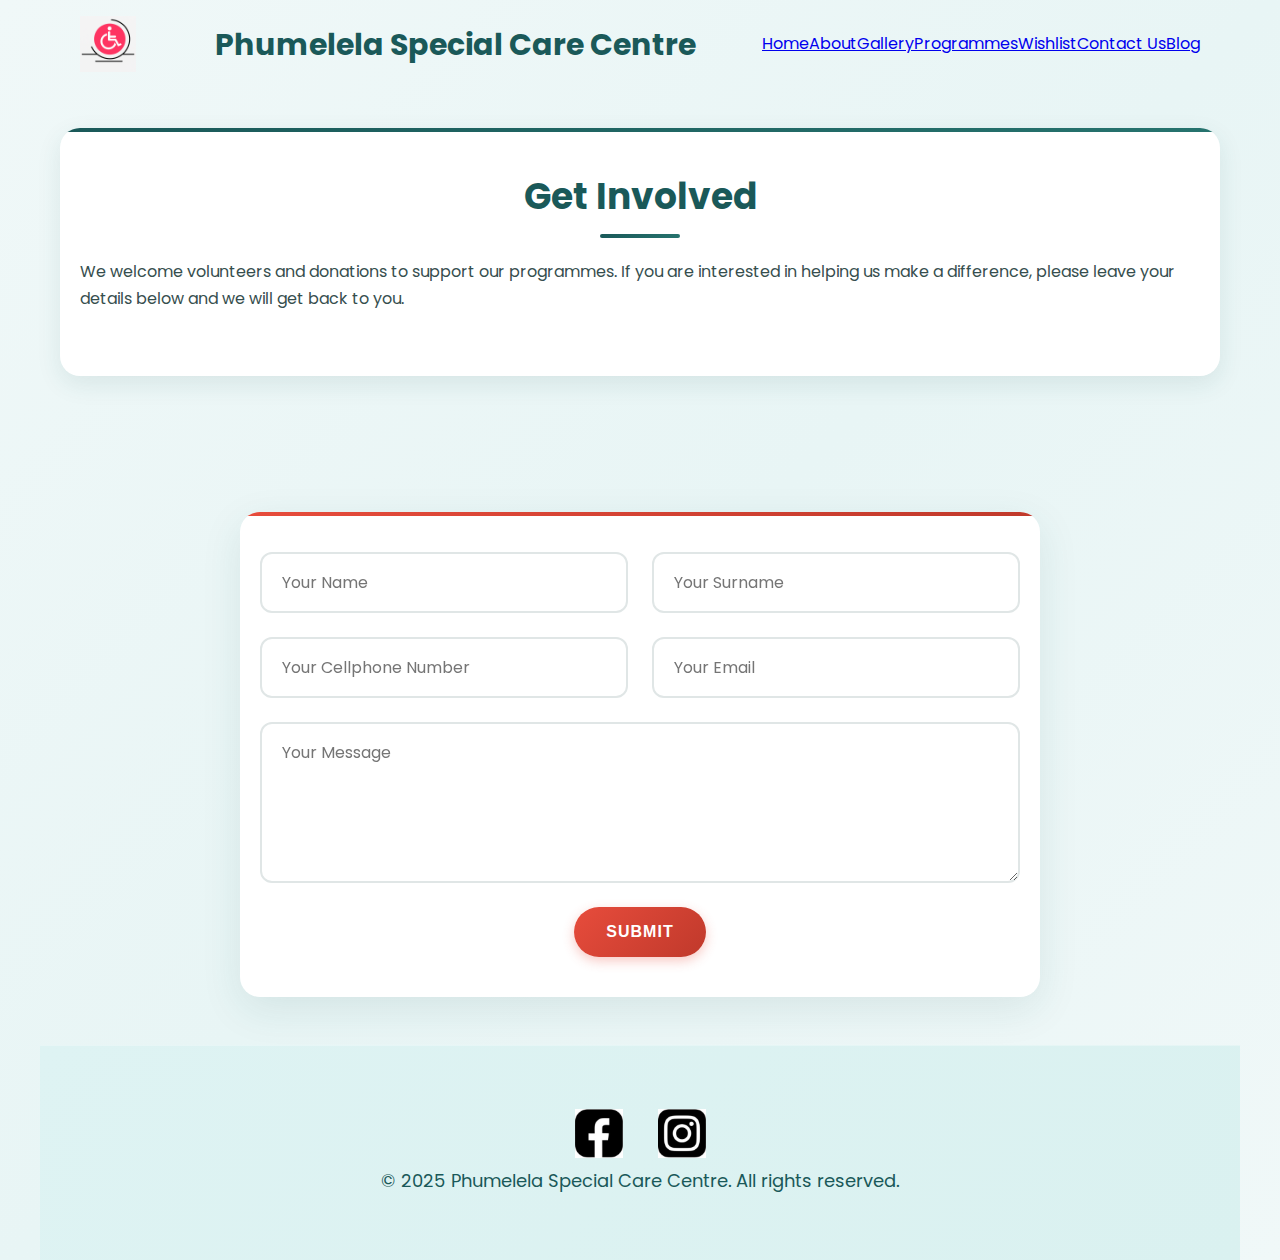
<file: contact-us.html>
<!DOCTYPE html>
<html lang="en">
<head>
    <title>Phumelela Special Care Centre - Contact Us</title>
    <link rel="stylesheet" href="styles.css">
    <meta charset="UTF-8">
    <meta name="description" content="Disability centre in Ezibeleni, Queenstown. Phumelela Special Care Centre provides holistic support to children with disabilities.">
    <meta name="keywords" content="special care, disability, Phumelela, South Africa, children">
    <meta name="robots" content="index, follow">
    <meta name="viewport" content="width=device-width, initial-scale=1.0">  
    <link rel="icon" href="logo.png" type="image/x-icon"> 
</head>
<body>  
      <header>
    <div class="header-container">
      <img src="logo.png" alt="Phumelela Logo" class="logo" />
      <h1 class="site-title">Phumelela Special Care Centre</h1>
      <nav class="main-nav">
        <a href="index.html">Home</a>
        <a href="about.html">About</a>
        <a href="gallery.html">Gallery</a>
        <a href="programmes.html">Programmes</a>
        <a href="wishlist.html" aria-current="page">Wishlist</a>
        <a href="contact-us.html">Contact Us</a>
        <a href="blog.html">Blog</a>
      </nav>
    </div>
  </header>

    <main>
        <section>
            <h2 class="heading-2">Get Involved</h2>
            <p>We welcome volunteers and donations to support our programmes. If you are interested in helping us make a difference, please leave your details below and we will get back to you.</p>  
        </section>
    </main>

    <section class="contact-section">
        <form action="https://formspree.io/f/xqaqnlpg" method="post" class="form" novalidate>
            <fieldset class="contact-form">
                <input type="text" id="name" name="name" placeholder="Your Name" required>
                <input type="text" id="surname" name="surname" placeholder="Your Surname" required>
                <input type="tel" id="cellnumber" name="cellnumber" placeholder="Your Cellphone Number" required pattern="[0-9+\-\s]+">
                <input type="email" id="email" name="email" placeholder="Your Email" required>
                <textarea id="message" name="message" placeholder="Your Message" rows="5"></textarea>
                <button type="submit" class="submit-button">Submit</button>
            </fieldset>
        </form>  
    </section>

     <footer>
    <div class="footer">
      <a href="https://www.facebook.com/phumelela.specialcarecentre" target="_blank">
        <img src="facebook-icon.png" alt="Facebook" class="social-icon" />
      </a>
      <a href="https://www.instagram.com/phumelela_special_care_centre/" target="_blank">
        <img src="instagram-icon.png" alt="Instagram" class="social-icon" />
      </a>
      <p>&copy; 2025 Phumelela Special Care Centre. All rights reserved.</p>
    </div>
  </footer>
</body>
</html>
</file>
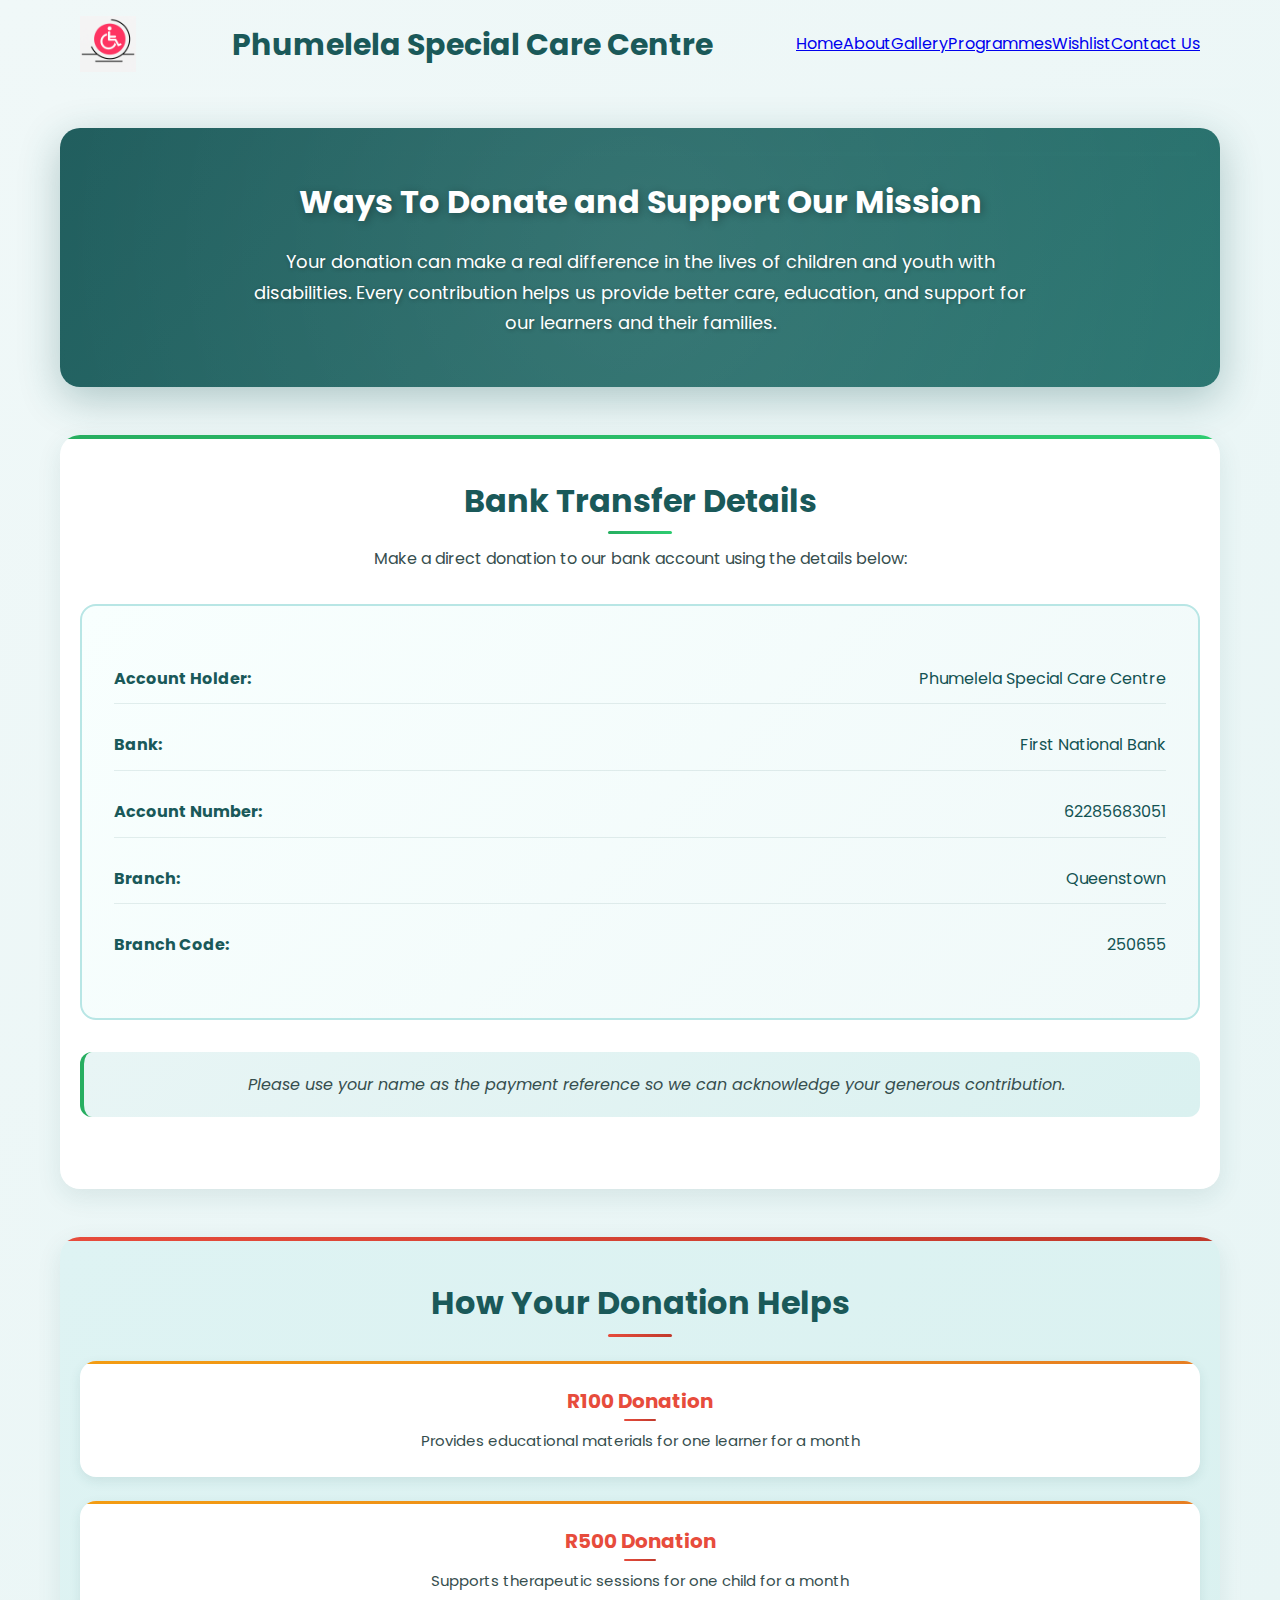
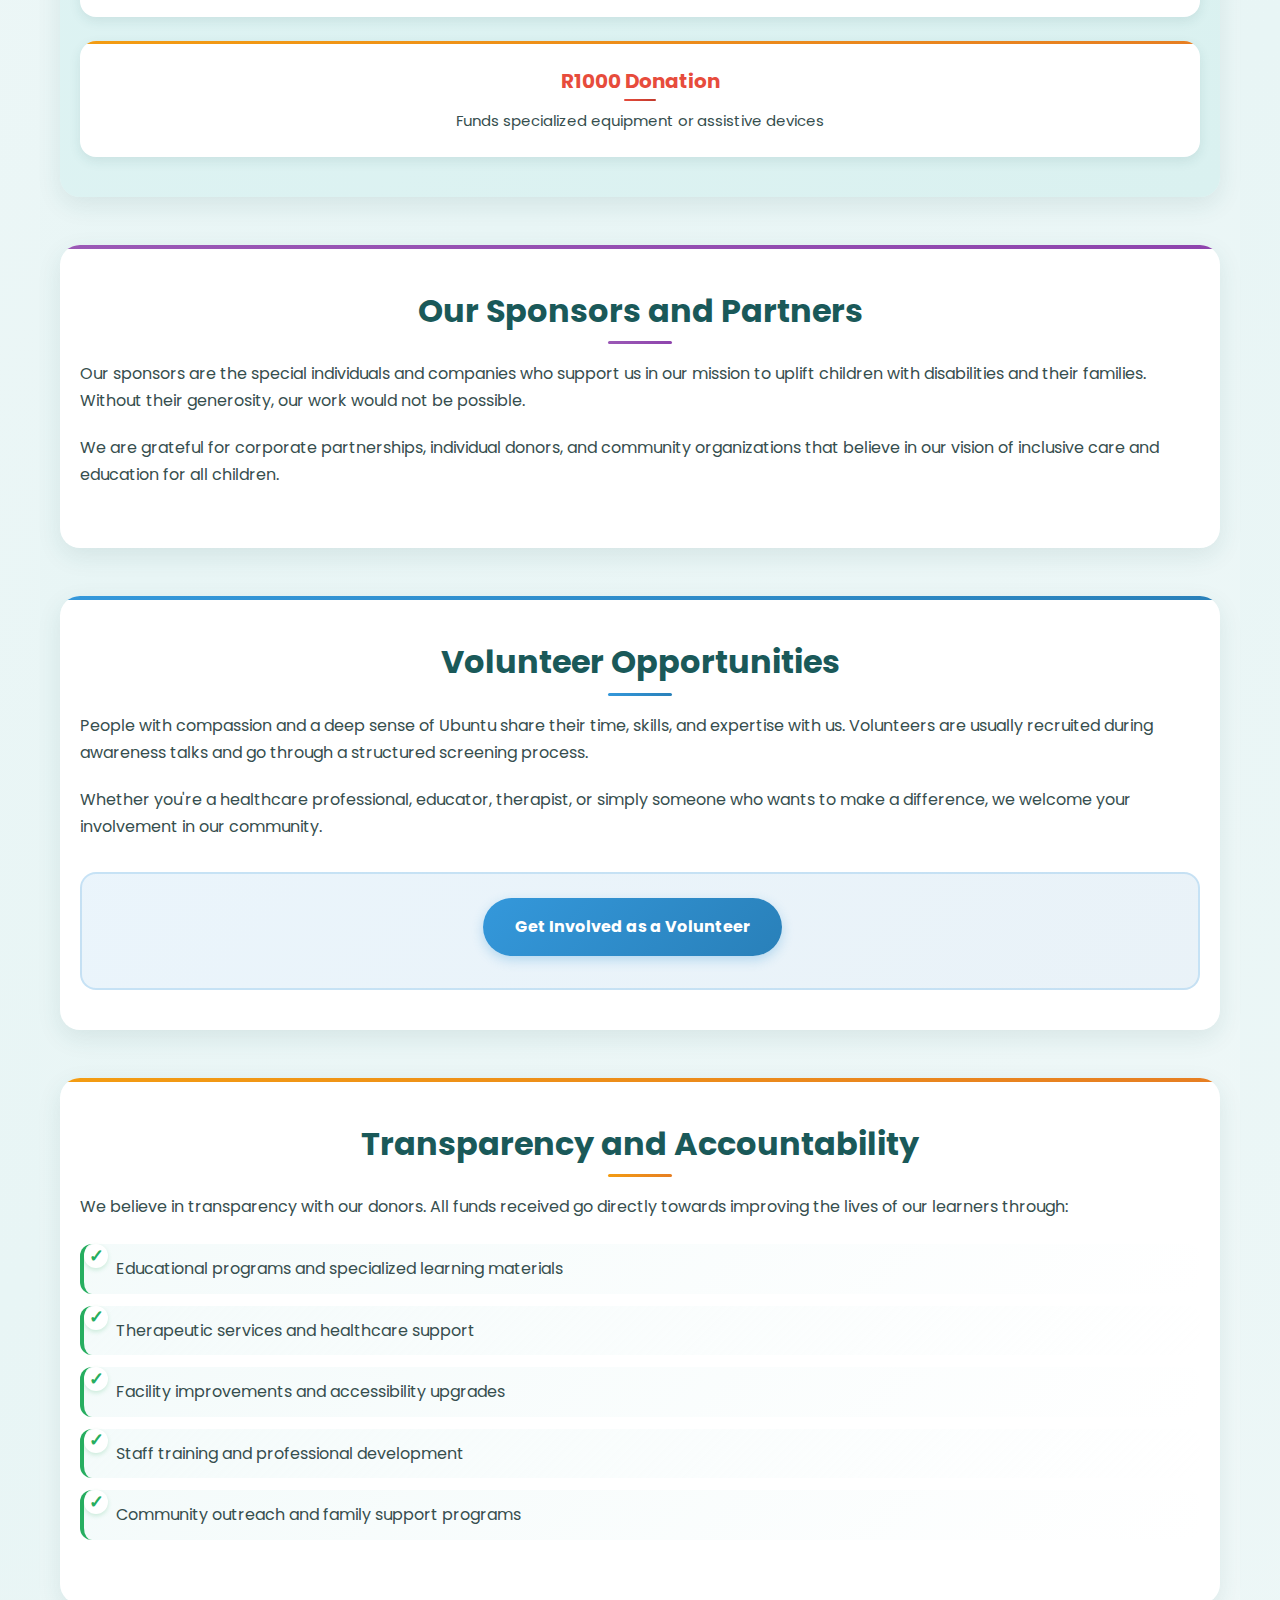
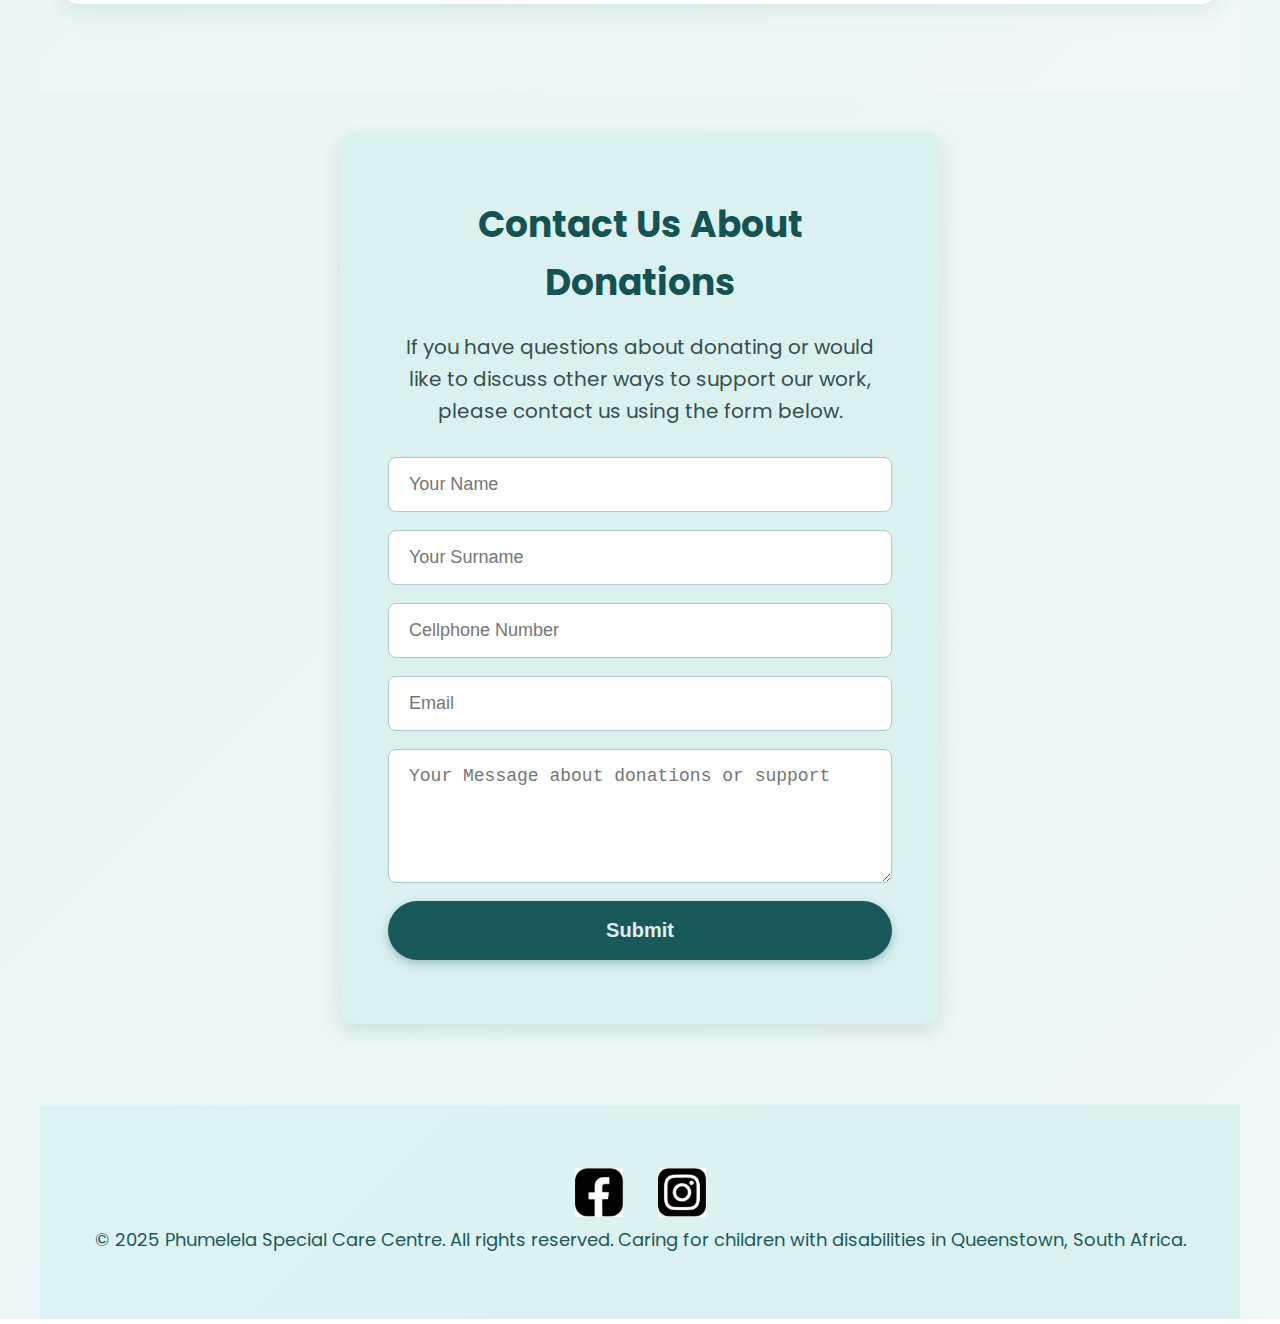
<file: donate.html>
<!DOCTYPE html>
<html lang="en">
<head>
  <meta charset="UTF-8" />
  <meta name="viewport" content="width=device-width, initial-scale=1.0" />
  <title>Donate to Phumelela Special Care Centre - Support Children with Disabilities</title>
  <meta name="description" content="Donate to Phumelela Special Care Centre to support children and youth with disabilities in Queenstown, South Africa. Your donation helps fund inclusive education, therapeutic support, and care programmes." />
  <meta name="keywords" content="donate, donation, Phumelela Special Care Centre, children with disabilities, Queenstown donation, special needs support, charity donation South Africa" />
  <meta name="robots" content="index, follow" />
  <meta name="author" content="Phumelela Special Care Centre" />
  
  <!-- Open Graph / Facebook -->
  <meta property="og:type" content="website" />
  <meta property="og:url" content="https://www.phumelela.org/donate.html" />
  <meta property="og:title" content="Donate to Support Children with Disabilities - Phumelela Special Care Centre" />
  <meta property="og:description" content="Your donation helps us provide inclusive education and care for children with disabilities in Queenstown, South Africa." />
  <meta property="og:image" content="https://www.phumelela.org/background-image.png" />

  <!-- Twitter -->
  <meta property="twitter:card" content="summary_large_image" />
  <meta property="twitter:url" content="https://www.phumelela.org/donate.html" />
  <meta property="twitter:title" content="Donate to Support Children with Disabilities - Phumelela Special Care Centre" />
  <meta property="twitter:description" content="Your donation helps us provide inclusive education and care for children with disabilities in Queenstown, South Africa." />
  <meta property="twitter:image" content="https://www.phumelela.org/background-image.png" />

  <link rel="stylesheet" href="styles.css" />
  <link rel="preconnect" href="https://fonts.googleapis.com">
  <link rel="preconnect" href="https://fonts.gstatic.com" crossorigin>
  <link href="https://fonts.googleapis.com/css2?family=Poppins:wght@300;500;700&display=swap" rel="stylesheet">
  <link rel="icon" href="logo.png" type="image/x-icon"> 
  <link rel="canonical" href="https://www.phumelela.org/donate.html" />
</head>
<body>
  <header>
    <div class="header-container">
      <img src="logo.png" alt="Phumelela Special Care Centre Logo" class="logo" />
      <h1 class="site-title">Phumelela Special Care Centre</h1>
      
      <!-- Mobile Menu Button -->
      <button class="mobile-menu-btn" aria-label="Toggle navigation menu">
        <span class="hamburger-line"></span>
        <span class="hamburger-line"></span>
        <span class="hamburger-line"></span>
      </button>
      
      <nav class="main-nav">
        <a href="index.html">Home</a>
        <a href="about.html">About</a>
        <a href="gallery.html">Gallery</a>
        <a href="programmes.html">Programmes</a>
        <a href="wishlist.html">Wishlist</a>
        <a href="contact-us.html">Contact Us</a>
      </nav>
    </div>
  </header>

  <main class="donation-page">
    <section class="donation-hero">
      <h2>Ways To Donate and Support Our Mission</h2>
      <p>Your donation can make a real difference in the lives of children and youth with disabilities. Every contribution helps us provide better care, education, and support for our learners and their families.</p>
    </section>

    <section class="donation-methods">
      <h3>Bank Transfer Details</h3>
      <p>Make a direct donation to our bank account using the details below:</p>
      <div class="bank-details">
        <div class="bank-detail-item">
          <strong>Account Holder:</strong> Phumelela Special Care Centre
        </div>
        <div class="bank-detail-item">
          <strong>Bank:</strong> First National Bank
        </div>
        <div class="bank-detail-item">
          <strong>Account Number:</strong> 62285683051
        </div>
        <div class="bank-detail-item">
          <strong>Branch:</strong> Queenstown
        </div>
        <div class="bank-detail-item">
          <strong>Branch Code:</strong> 250655
        </div>
      </div>
      <p class="donation-note">Please use your name as the payment reference so we can acknowledge your generous contribution.</p>
    </section>

    <section class="donation-impact">
      <h3>How Your Donation Helps</h3>
      <div class="impact-grid">
        <div class="impact-item">
          <h4>R100 Donation</h4>
          <p>Provides educational materials for one learner for a month</p>
        </div>
        <div class="impact-item">
          <h4>R500 Donation</h4>
          <p>Supports therapeutic sessions for one child for a month</p>
        </div>
        <div class="impact-item">
          <h4>R1000 Donation</h4>
          <p>Funds specialized equipment or assistive devices</p>
        </div>
      </div>
    </section>

    <section class="donation-sponsors">
      <h3>Our Sponsors and Partners</h3>
      <p>
        Our sponsors are the special individuals and companies who support us in our mission to uplift children with disabilities and their families. Without their generosity, our work would not be possible.
      </p>
      <p>
        We are grateful for corporate partnerships, individual donors, and community organizations that believe in our vision of inclusive care and education for all children.
      </p>
    </section>

    <section class="donation-volunteers">
      <h3>Volunteer Opportunities</h3>
      <p>
        People with compassion and a deep sense of Ubuntu share their time, skills, and expertise with us. Volunteers are usually recruited during awareness talks and go through a structured screening process.
      </p>
      <p>
        Whether you're a healthcare professional, educator, therapist, or simply someone who wants to make a difference, we welcome your involvement in our community.
      </p>
      <div class="volunteer-cta">
        <a href="contact-us.html" class="btn-secondary">Get Involved as a Volunteer</a>
      </div>
    </section>

    <section class="donation-transparency">
      <h3>Transparency and Accountability</h3>
      <p>
        We believe in transparency with our donors. All funds received go directly towards improving the lives of our learners through:
      </p>
      <ul>
        <li>Educational programs and specialized learning materials</li>
        <li>Therapeutic services and healthcare support</li>
        <li>Facility improvements and accessibility upgrades</li>
        <li>Staff training and professional development</li>
        <li>Community outreach and family support programs</li>
      </ul>
    </section>
  </main>

  <section class="contact">
    <h2>Contact Us About Donations</h2>
    <p>If you have questions about donating or would like to discuss other ways to support our work, please contact us using the form below.</p>
    <form action="submit_form.php" method="POST" class="contact-form">
      <input type="text" name="name" placeholder="Your Name" required />
      <input type="text" name="surname" placeholder="Your Surname" required />
      <input type="tel" name="cellnumber" placeholder="Cellphone Number" required />
      <input type="email" name="email" placeholder="Email" required />
      <textarea name="message" placeholder="Your Message about donations or support" rows="5" required></textarea>
      <button type="submit" class="btn-primary">Submit</button>
    </form>
  </section>

  <footer>
    <div class="footer">
      <a href="https://www.facebook.com/phumelela.specialcarecentre" target="_blank" rel="noopener noreferrer">
        <img src="facebook-icon.png" alt="Follow Phumelela on Facebook" class="social-icon" />
      </a>
      <a href="https://www.instagram.com/phumelela_special_care_centre/" target="_blank" rel="noopener noreferrer">
        <img src="instagram-icon.png" alt="Follow Phumelela on Instagram" class="social-icon" />
      </a>
      <p>&copy; 2025 Phumelela Special Care Centre. All rights reserved. Caring for children with disabilities in Queenstown, South Africa.</p>
    </div>
  </footer>

  <script>
    // Mobile menu toggle
    document.addEventListener('DOMContentLoaded', function() {
      const mobileMenuBtn = document.querySelector('.mobile-menu-btn');
      const mainNav = document.querySelector('.main-nav');
      
      mobileMenuBtn.addEventListener('click', function() {
        mainNav.classList.toggle('nav-open');
        mobileMenuBtn.classList.toggle('menu-open');
      });
    });
  </script>
</body>
</html>
</file>
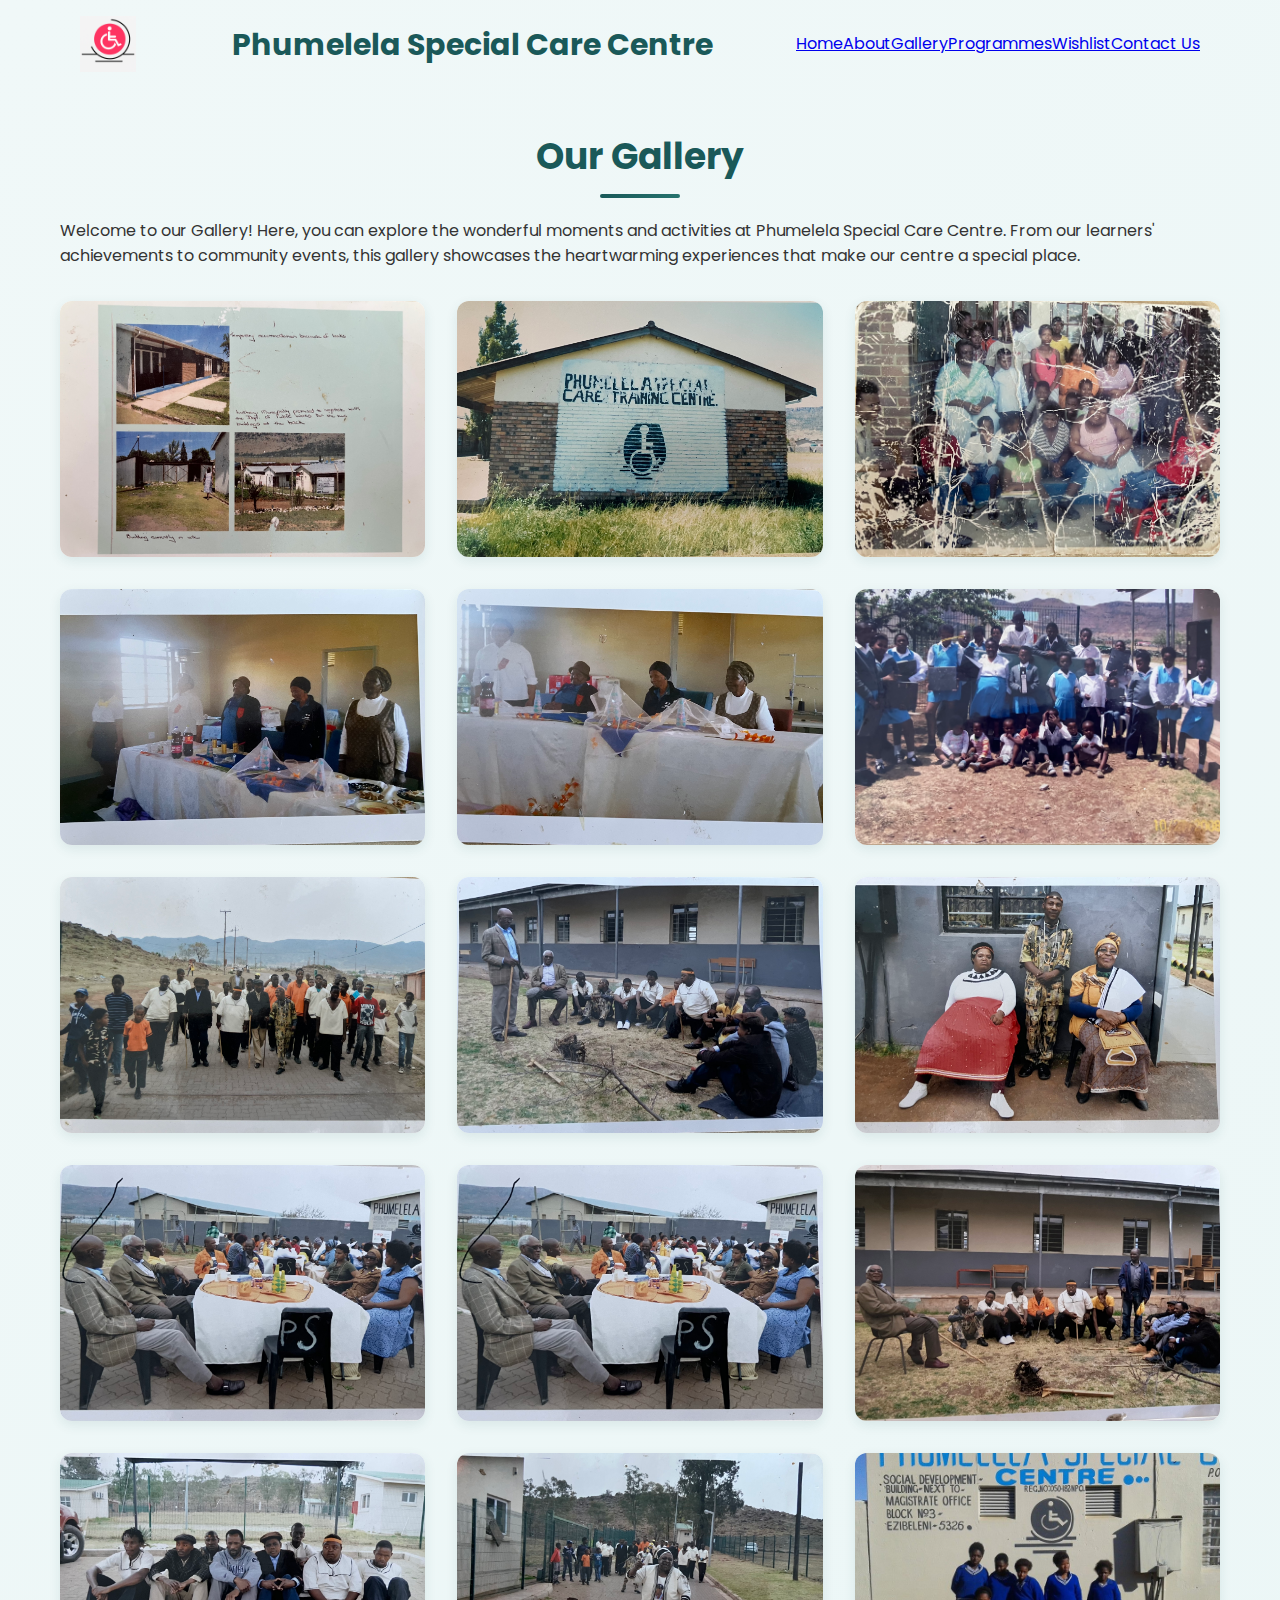
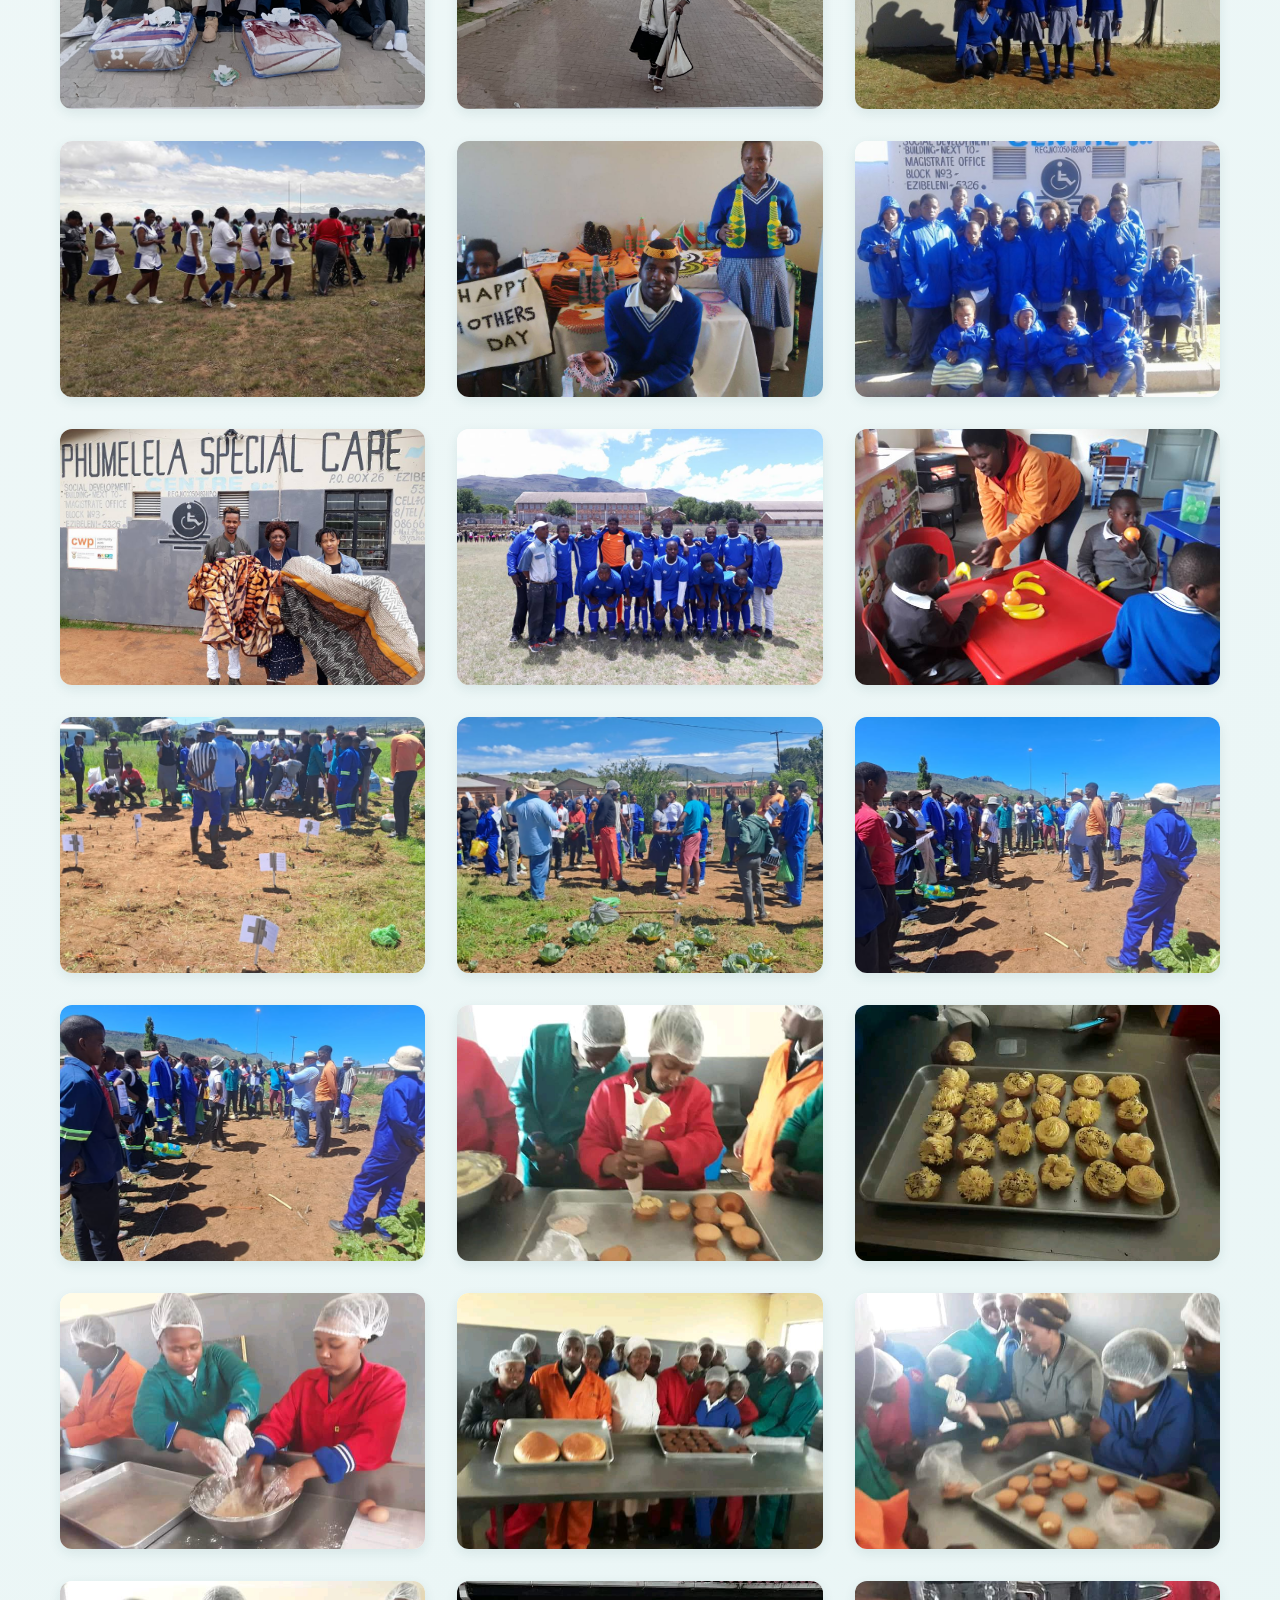
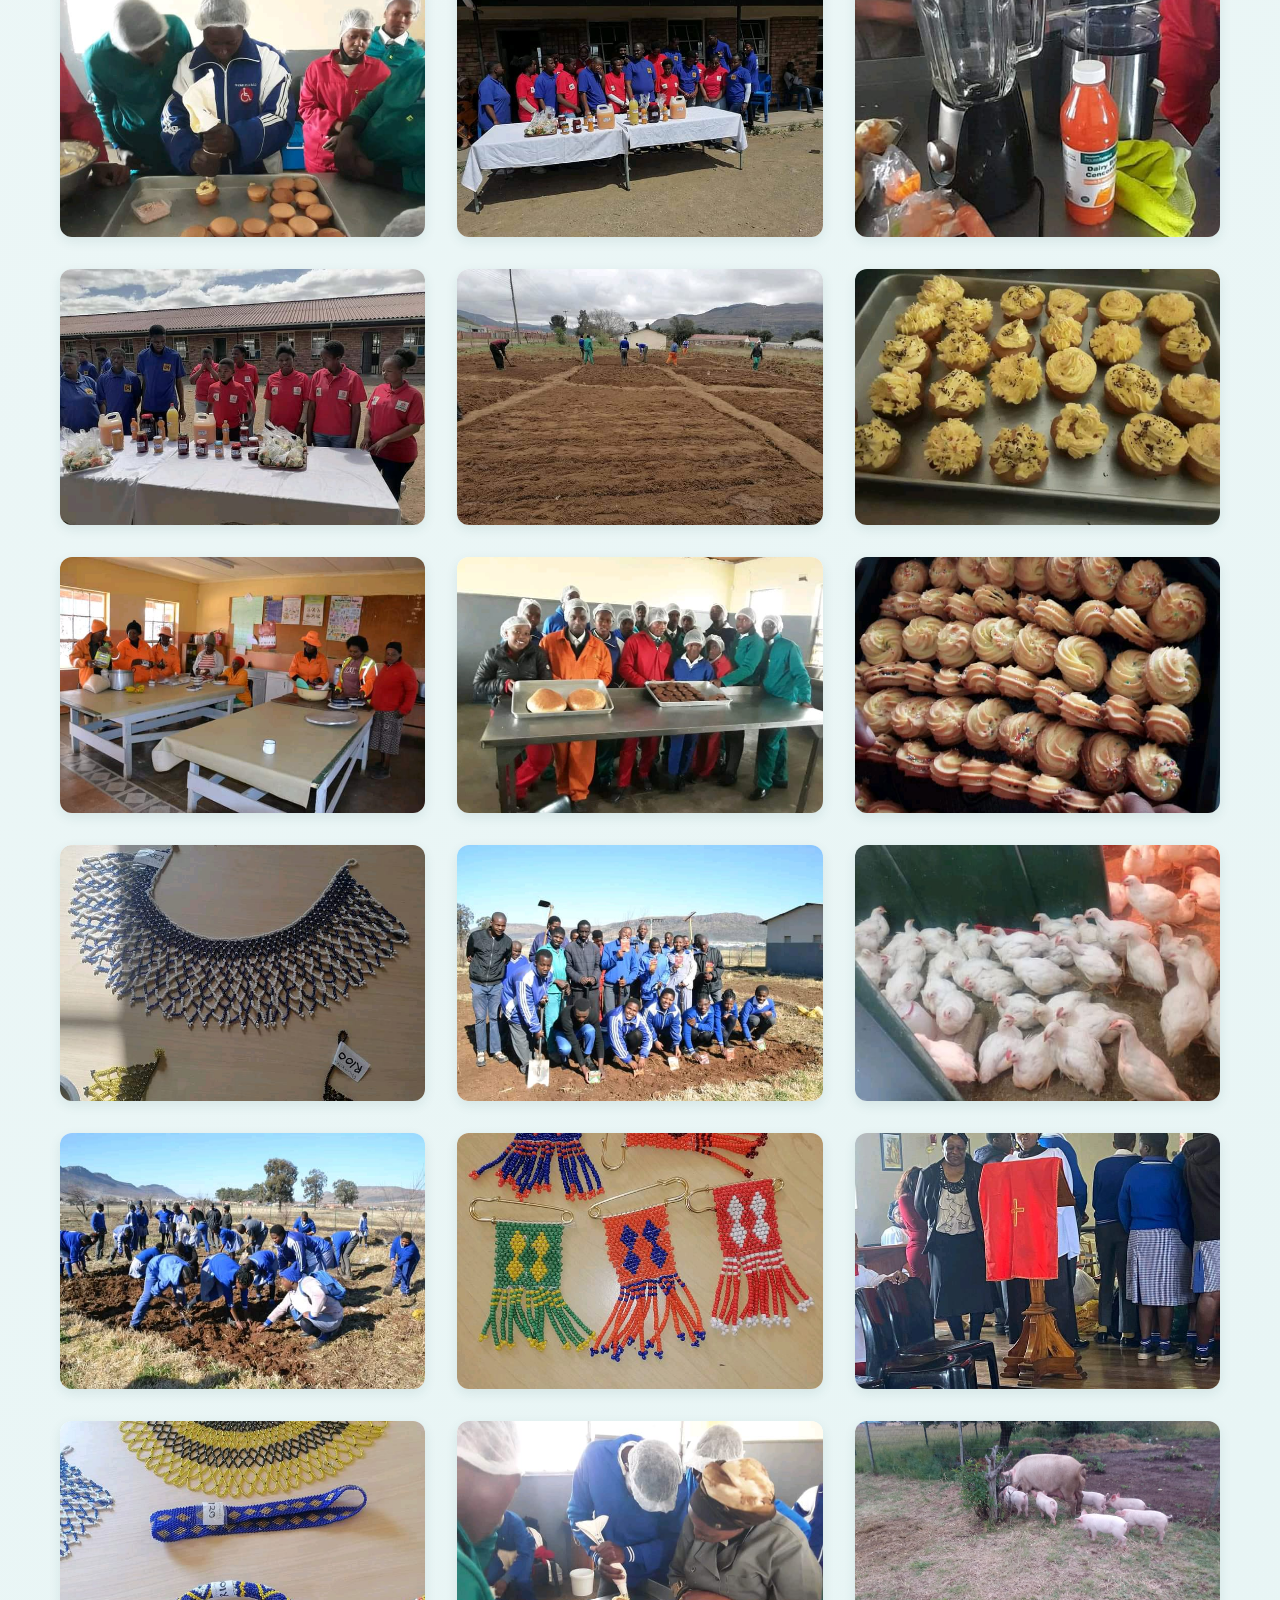
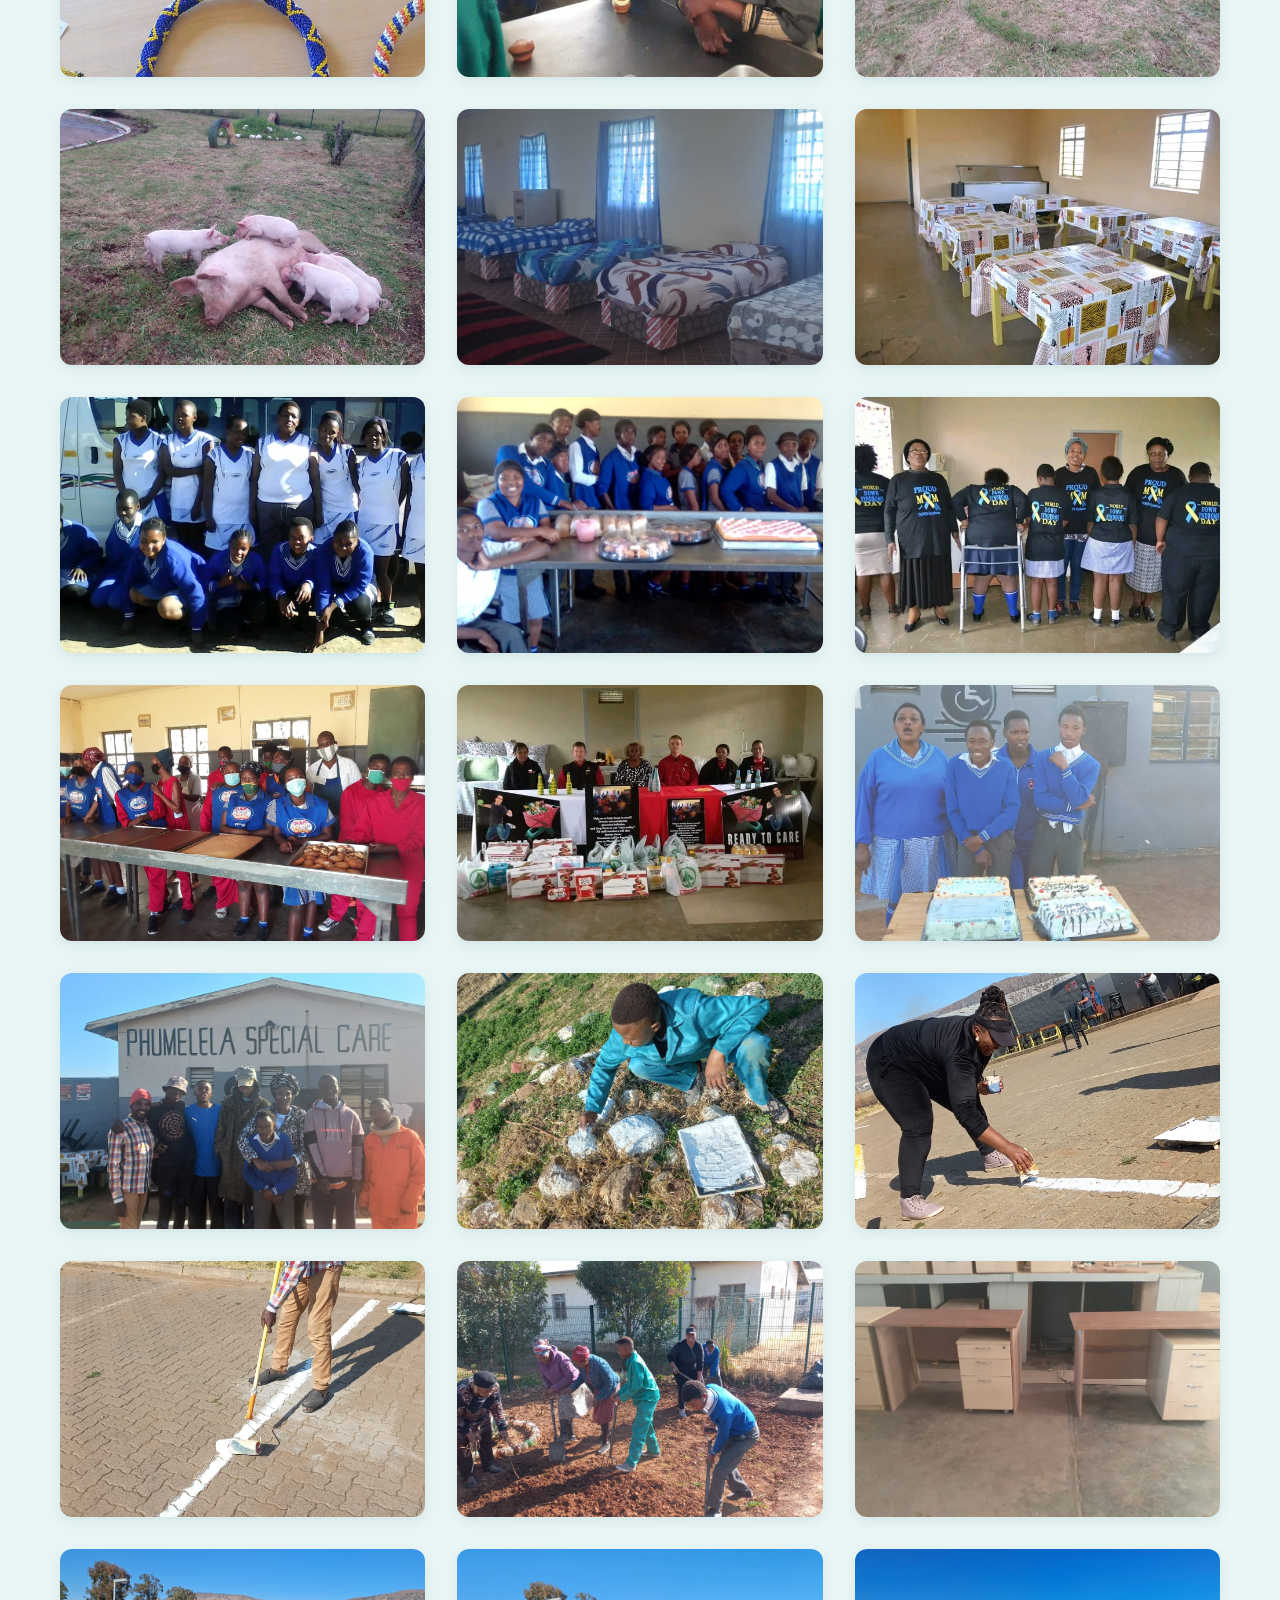
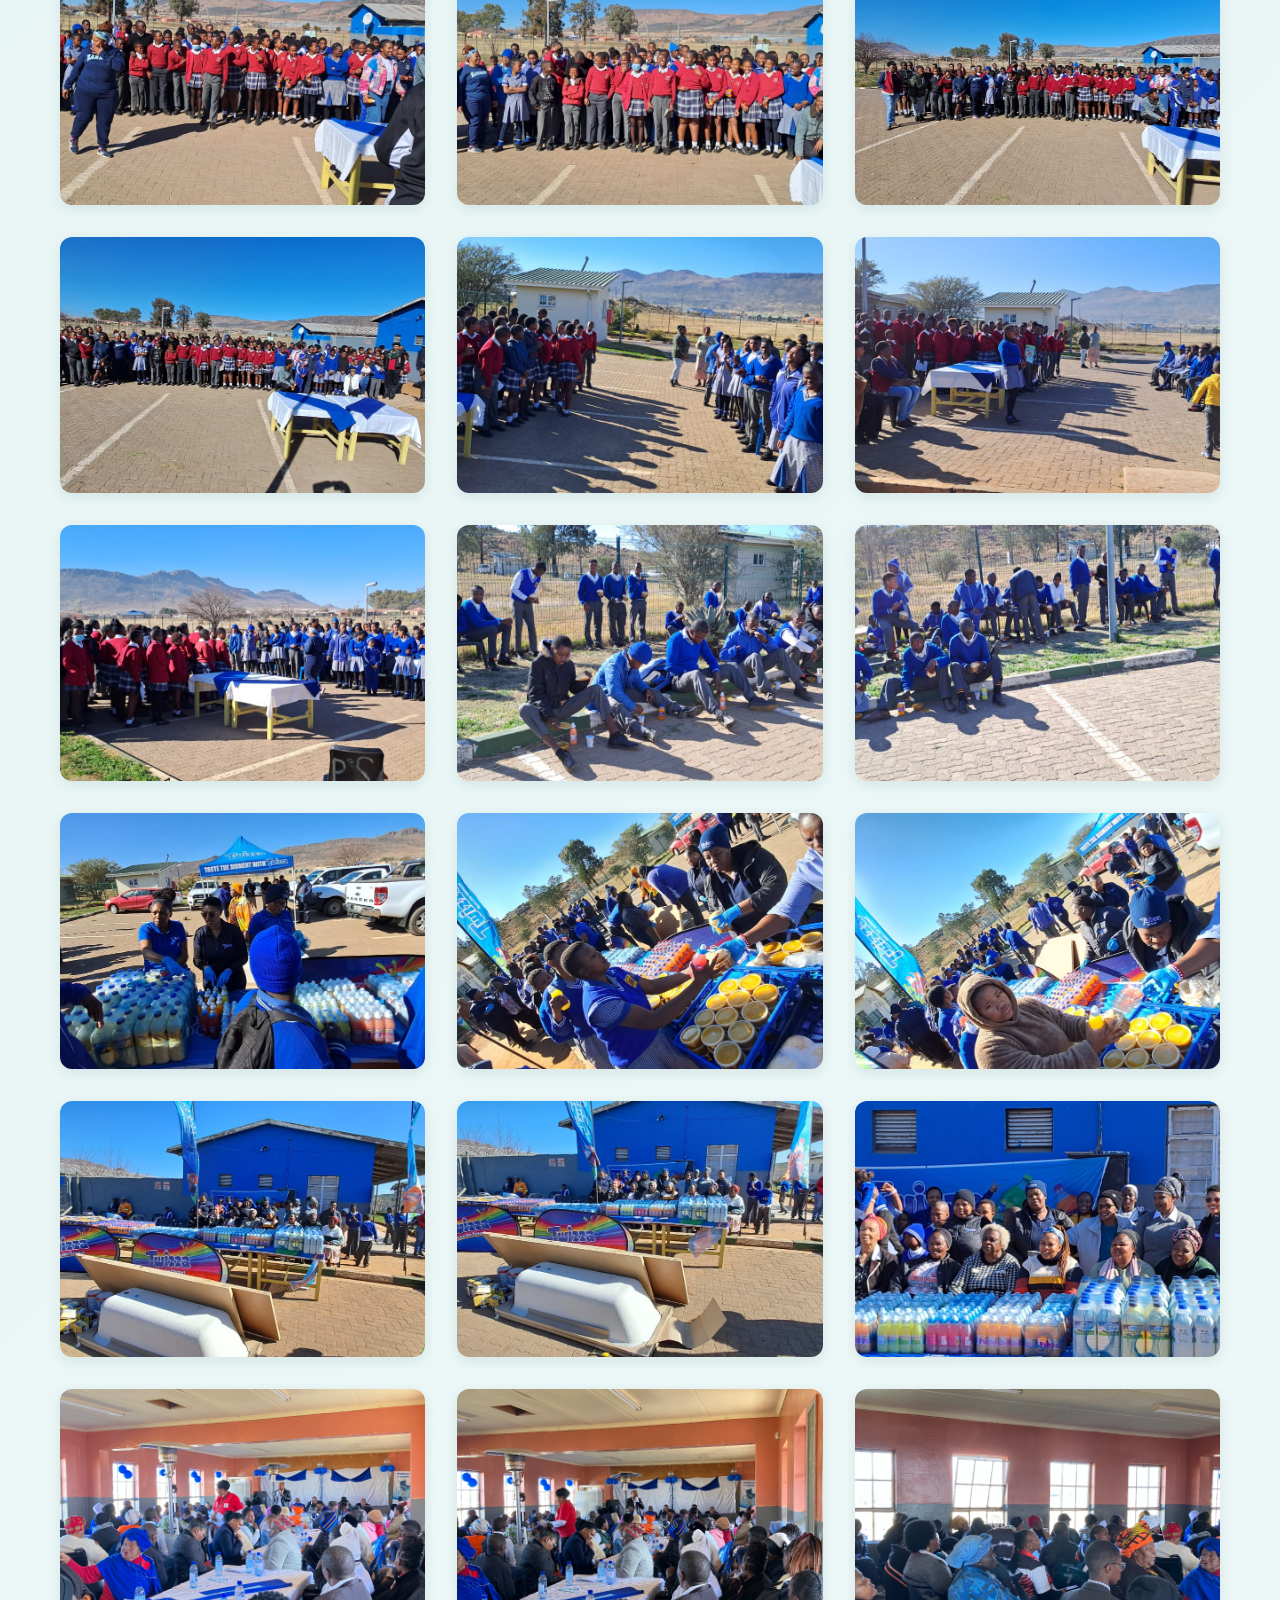
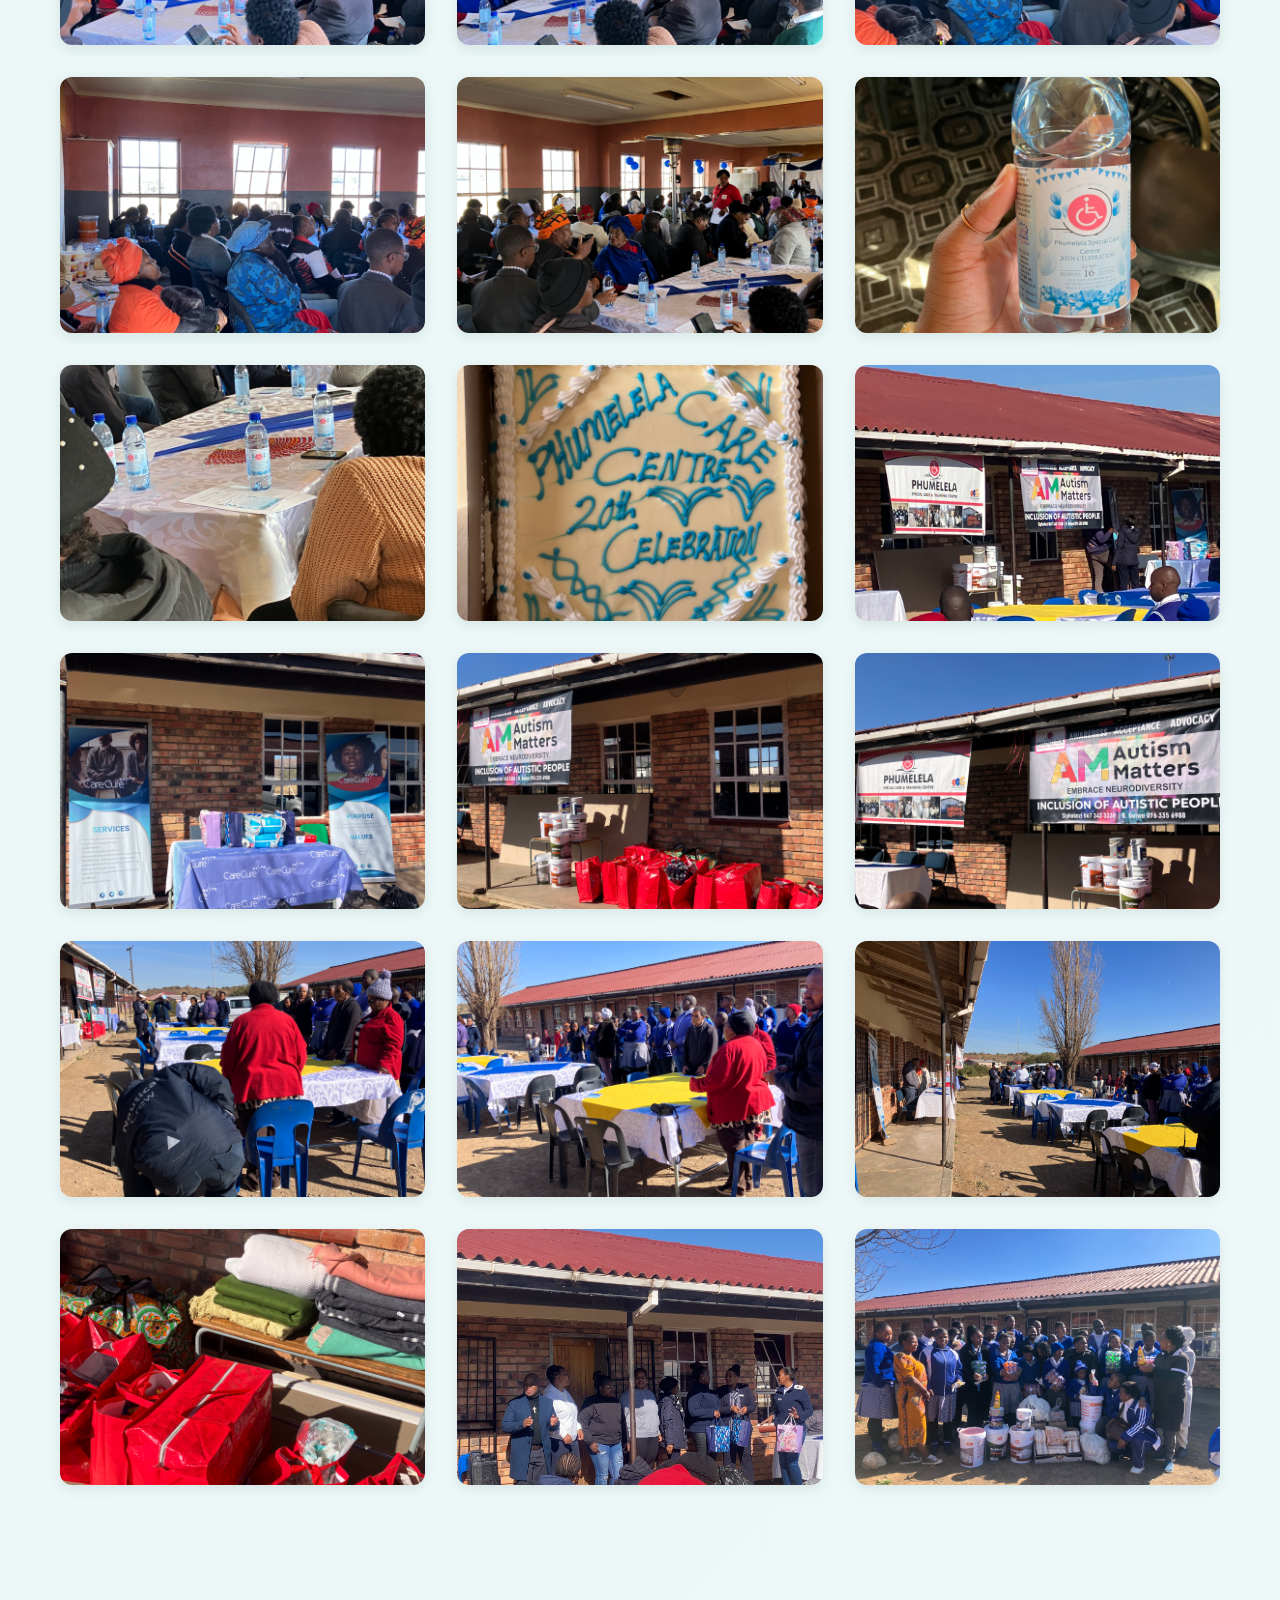
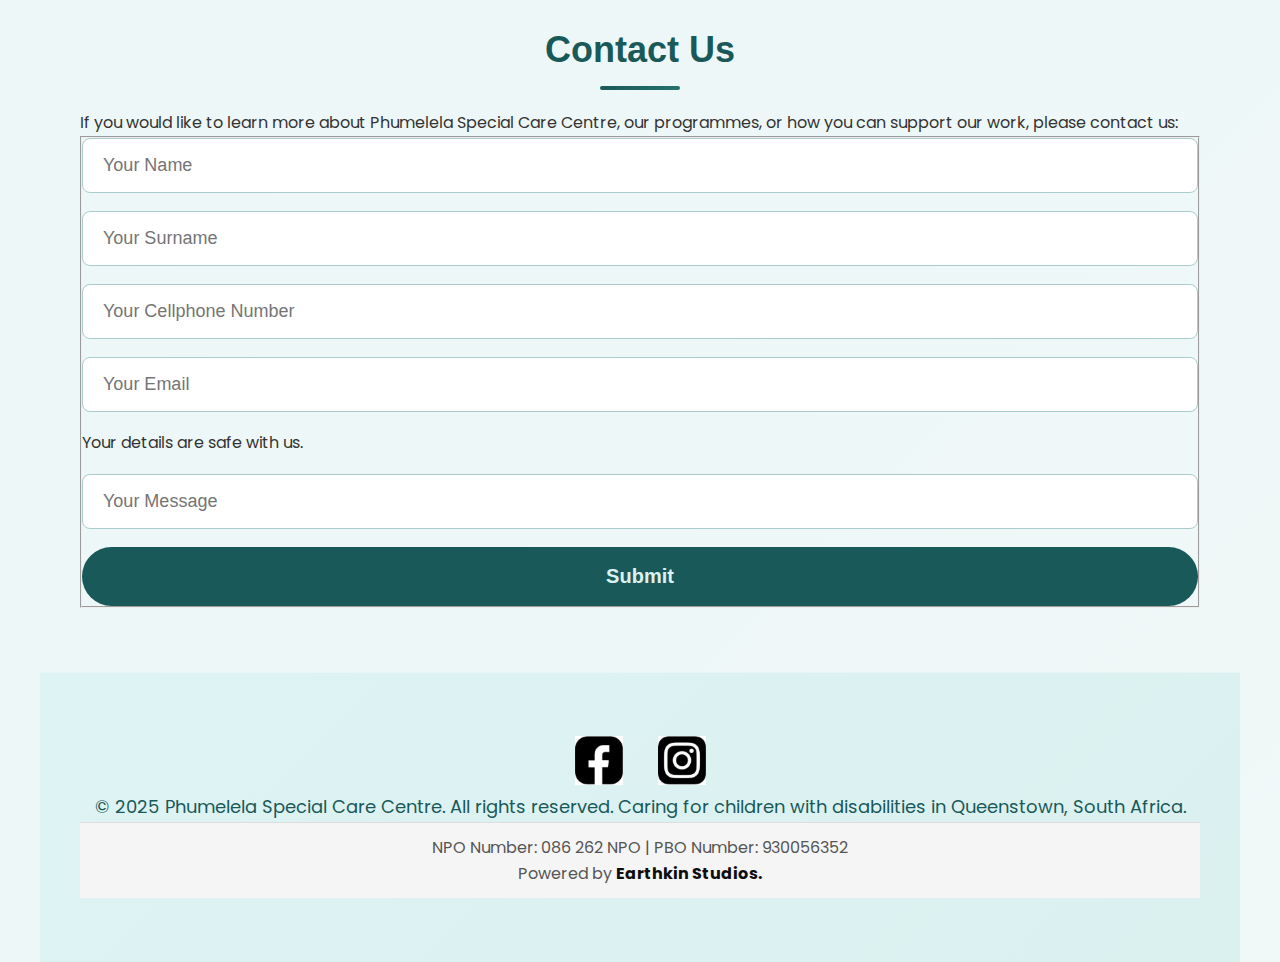
<file: gallery.html>
<!DOCTYPE html>
<html lang="en">
<!-- This is what we are imitating: https://sunshine.org.za/ -->
<head>
    <title>Phumelela Special Care Centre - Gallery</title>
    <link rel="stylesheet" href="styles.css">
    <meta charset="UTF-8">
    <meta name="description" content="Disability centre in Ezibeleni, Queenstown. Phumelela Special Care Centre provides holistic support to children with disabilities.">
    <meta name="keywords" content="special care, disability, Phumelela, South Africa, children">
    <meta name="robots" content="index, follow">
    <meta name="viewport" content="width=device-width, initial-scale=1.0">  
    <link rel="icon" href="logo.png" type="image/x-icon"> 
</head>

<body>
    <header>
        <div class="header-container">
            <img src="logo.png" alt="Phumelela Logo" class="logo" />
            <h1 class="site-title">Phumelela Special Care Centre</h1>
            <nav class="main-nav">
                <a href="index.html">Home</a>
                <a href="about.html">About</a>
                <a href="gallery.html" aria-current="page">Gallery</a>
                <a href="programmes.html">Programmes</a>
                <a href="wishlist.html">Wishlist</a>
                <a href="contact-us.html">Contact Us</a>
            </nav>
        </div>
    </header>

    <main style="max-width: 1200px; margin: auto;">
        <h2 class="heading-2">Our Gallery</h2>
        <p>Welcome to our Gallery! Here, you can explore the wonderful moments and activities at Phumelela Special Care Centre. From our learners' achievements to community events, this gallery showcases the heartwarming experiences that make our centre a special place.</p>
    
    <div class="gallery-grid">
        <div class="gallery-item"><img src="image-1.png" alt="Old Rent Office" class="gallery-image"></div>
        <div class="gallery-item"><img src="image-2.png" alt="Current Centre" class="gallery-image"></div>
        <div class="gallery-item"><img src="image-3.png" alt="Learners" class="gallery-image"></div>
        <div class="gallery-item"><img src="image-4.png" alt="Board" class="gallery-image"></div>
        <div class="gallery-item"><img src="image-5.png" alt="Board Group" class="gallery-image"></div>
        <div class="gallery-item"><img src="image-6.png" alt="Uniform" class="gallery-image"></div>
        <div class="gallery-item"><img src="image-10.png" alt="Heritage" class="gallery-image"></div>
        <div class="gallery-item"><img src="image-11.png" alt="Culture" class="gallery-image"></div>
        <div class="gallery-item"><img src="image-12.png" alt="Community" class="gallery-image"></div>
        <div class="gallery-item"><img src="image-14.png" alt="Event" class="gallery-image"></div>
        <!-- ... all the way to image-92.png -->
         <div class="gallery-item"><img src="image-14.png" alt="Gallery image 14" class="gallery-image"/></div>
                    <div class="gallery-item">
                        <img src="image-15.png" alt="Gallery image 15" class="gallery-image" /></div>
                    <div class="gallery-item">
                        <img src="image-16.png" alt="Gallery image 16" class="gallery-image" />

                    </div>
                    <div class="gallery-item">
                        <img src="image-18.png" alt="Gallery image 18" class="gallery-image" />
                         
                    </div>
                    <div class="gallery-item">
                        <img src="image-19.png" alt="Gallery image 18" class="gallery-image" />
                          
                    </div>
                    <div class="gallery-item">
                        <img src="image-20.png" alt="Gallery image 18" class="gallery-image" />
                          
                    </div>
                    <div class="gallery-item">
                        <img src="image-21.png" alt="Gallery image 18" class="gallery-image" />
                          
                    </div>
                    <div class="gallery-item">
                        <img src="image-22.png" alt="Gallery image 18" class="gallery-image" />
                          
                    </div>
                    <div class="gallery-item">
                        <img src="image-23.png" alt="Gallery image 18" class="gallery-image" />
                          
                    </div>
                    <div class="gallery-item">
                        <img src="image-24.png" alt="Gallery image 18" class="gallery-image" />
                          
                    </div>
                    <div class="gallery-item">
                        <img src="image-25.png" alt="Gallery image 18" class="gallery-image" />
                          
                    </div>
                    <div class="gallery-item">
                        <img src="image-26.png" alt="Gallery image 18" class="gallery-image" />
                          
                    </div>
                    <div class="gallery-item">
                        <img src="image-27.png" alt="Gallery image 18" class="gallery-image" />
                          
                    </div>
                    <div class="gallery-item">
                        <img src="image-28.png" alt="Gallery image 18" class="gallery-image" />
                          
                    </div>
                    <div class="gallery-item">
                        <img src="image-29.png" alt="Gallery image 18" class="gallery-image" />
                          
                    </div>
                    <div class="gallery-item">
                        <img src="image-30.png" alt="Gallery image 18" class="gallery-image" />
                          
                    </div>
                    <div class="gallery-item">
                        <img src="image-31.png" alt="Gallery image 18" class="gallery-image" />
                          
                    </div>
                    <div class="gallery-item">
                        <img src="image-32.png" alt="Gallery image 18" class="gallery-image" />
                          
                    </div>
                    <div class="gallery-item">
                        <img src="image-33.png" alt="Gallery image 18" class="gallery-image" />
                          
                    </div>
                    <div class="gallery-item">
                        <img src="image-34.png" alt="Gallery image 18" class="gallery-image" />
                          
                    </div>
                    <div class="gallery-item">
                        <img src="image-35.png" alt="Gallery image 18" class="gallery-image" />
                          
                    </div>
                    <div class="gallery-item">
                        <img src="image-36.png" alt="Gallery image 18" class="gallery-image" />
                          
                    </div>
                    <div class="gallery-item">
                        <img src="image-37.png" alt="Gallery image 18" class="gallery-image" />
                          
                    </div>
                    <div class="gallery-item">
                        <img src="image-38.png" alt="Gallery image 18" class="gallery-image" />
                          
                    </div>
                    <div class="gallery-item">
                        <img src="image-39.png" alt="Gallery image 18" class="gallery-image" />
                          
                    </div>
                    <div class="gallery-item">
                        <img src="image-40.png" alt="Gallery image 18" class="gallery-image" />
                          
                    </div>
                    <div class="gallery-item">
                        <img src="image-41.png" alt="Gallery image 18" class="gallery-image" />
                          
                    </div>
                    <div class="gallery-item">
                        <img src="image-42.png" alt="Gallery image 18" class="gallery-image" />
                          
                    </div>
                    <div class="gallery-item">
                        <img src="image-43.png" alt="Gallery image 18" class="gallery-image" />
                          
                    </div>
                    <div class="gallery-item">
                        <img src="image-44.png" alt="Gallery image 18" class="gallery-image" />
                          
                    </div>
                    <div class="gallery-item">
                        <img src="image-45.png" alt="Gallery image 18" class="gallery-image" />
                          
                    </div>
                    <div class="gallery-item">
                        <img src="image-46.png" alt="Gallery image 18" class="gallery-image" />
                          
                    </div>
                    <div class="gallery-item">
                        <img src="image-47.png" alt="Gallery image 18" class="gallery-image" />
                          
                    </div>
                    <div class="gallery-item">
                        <img src="image-48.png" alt="Gallery image 18" class="gallery-image" />
                          
                    </div>
                    <div class="gallery-item">
                        <img src="image-49.png" alt="Gallery image 18" class="gallery-image" />
                          
                    </div>
                    <div class="gallery-item">
                        <img src="image-50.png" alt="Gallery image 18" class="gallery-image" />
                          
                    </div>
                    <div class="gallery-item">
                        <img src="image-51.png" alt="Gallery image 18" class="gallery-image" />
                          
                    </div>
                    <div class="gallery-item">
                        <img src="image-52.png" alt="Gallery image 18" class="gallery-image" />
                          
                    </div>
                    <div class="gallery-item">
                        <img src="image-59.png" alt="Gallery image 18" class="gallery-image" />
                          
                    </div>
                    <div class="gallery-item">
                        <img src="image-60.png" alt="Gallery image 18" class="gallery-image" />
                          
                    </div>
                    <div class="gallery-item">
                        <img src="image-61.png" alt="Gallery image 18" class="gallery-image" />
                          
                    </div>
                    <div class="gallery-item">
                        <img src="image-62.png" alt="Gallery image 18" class="gallery-image" />
                          
                    </div>
                    <div class="gallery-item">
                        <img src="image-63.png" alt="Gallery image 18" class="gallery-image" />
                          
                    </div>
                    <div class="gallery-item">
                        <img src="image-64.png" alt="Gallery image 18" class="gallery-image" />
                          
                    </div>
                    <div class="gallery-item">
                        <img src="image-65.png" alt="Gallery image 18" class="gallery-image" />
                          
                    </div>
                    <div class="gallery-item">
                        <img src="image-66.png" alt="Gallery image 18" class="gallery-image" />
                          
                    </div>
                    <div class="gallery-item">
                        <img src="image-67.png" alt="Gallery image 18" class="gallery-image" />
                          
                    </div>
                    <div class="gallery-item">
                        <img src="image-68.png" alt="Gallery image 18" class="gallery-image" />
                          
                    </div>
            
                    <div class="gallery-item">
                        <img src="image-71.png" alt="Gallery image 18" class="gallery-image" />
                          
                    </div>
            
                    <div class="gallery-item"><img src="image-73.png" alt="Gallery image 18" class="gallery-image" /></div>
                    <div class="gallery-item">
                        <img src="image-75.png" alt="Gallery image 18" class="gallery-image" />
                          
                    </div>
                    <div class="gallery-item"><img src="image-76.png" alt="Gallery image 18" class="gallery-image" /></div>
<div class="gallery-item"><img src="image-77.png" alt="Gallery image 18" class="gallery-image" /></div>
<div class="gallery-item"><img src="image-78.png" alt="Gallery image 18" class="gallery-image" /></div>
<div class="gallery-item"><img src="image-79.png" alt="Gallery image 18" class="gallery-image" /></div>
<div class="gallery-item"><img src="image-80.png" alt="Gallery image 18" class="gallery-image" /></div>
<div class="gallery-item"><img src="image-81.png" alt="Gallery image 18" class="gallery-image" /></div>
<div class="gallery-item"><img src="image-82.png" alt="Gallery image 18" class="gallery-image" /></div>
<div class="gallery-item"><img src="image-83.png" alt="Gallery image 18" class="gallery-image" /></div>
<div class="gallery-item"><img src="image-84.png" alt="Gallery image 18" class="gallery-image" /></div>
<div class="gallery-item"><img src="image-85.png" alt="Gallery image 18" class="gallery-image" /></div>
<div class="gallery-item"><img src="image-86.png" alt="Gallery image 18" class="gallery-image" /></div>
<div class="gallery-item"><img src="image-87.png" alt="Gallery image 18" class="gallery-image" /></div>
<div class="gallery-item"><img src="image-88.png" alt="Gallery image 18" class="gallery-image" /></div>
<div class="gallery-item"><img src="image-89.png" alt="Gallery image 18" class="gallery-image" /></div>
<div class="gallery-item"><img src="image-90.png" alt="Gallery image 18" class="gallery-image" /></div>
<div class="gallery-item"><img src="image-91.png" alt="Gallery image 18" class="gallery-image" /></div>
<div class="gallery-item"><img src="image-92.png" alt="Gallery image 18" class="gallery-image" /></div>
<!-- Add more images -->
        <div class="gallery-item"><img src="image-93.png" alt="Gallery image 18" class="gallery-image" /></div>
        <div class="gallery-item"><img src="image-94.png" alt="Gallery image 18" class="gallery-image" /></div>
        <div class="gallery-item"><img src="image-95.png" alt="Gallery image 18" class="gallery-image" /></div>
        <div class="gallery-item"><img src="image-96.png" alt="Gallery image 18" class="gallery-image" /></div>
        <div class="gallery-item"><img src="image-97.png" alt="Gallery image 18" class="gallery-image" /></div>
        <div class="gallery-item"><img src="image-98.png" alt="Gallery image 18" class="gallery-image" /></div>
        <div class="gallery-item"><img src="image-99.png" alt="Gallery image 18" class="gallery-image" /></div>
        <div class="gallery-item"><img src="image-100.png" alt="Gallery image 18" class="gallery-image" /></div>
        <div class="gallery-item"><img src="image-101.png" alt="Gallery image 18" class="gallery-image" /></div>
        <div class="gallery-item"><img src="image-102.png" alt="Gallery image 18" class="gallery-image" /></div>
        <div class="gallery-item"><img src="image-103.png" alt="Gallery image 18" class="gallery-image" /></div>
        <div class="gallery-item"><img src="image-104.png" alt="Gallery image 18" class="gallery-image" /></div>
        <div class="gallery-item"><img src="image-105.png" alt="Gallery image 18" class="gallery-image" /></div>
        <div class="gallery-item"><img src="image-106.png" alt="Gallery image 18" class="gallery-image" /></div>
        <div class="gallery-item"><img src="image-107.png" alt="Gallery image 18" class="gallery-image" /></div>
        <div class="gallery-item"><img src="image-108.png" alt="Gallery image 18" class="gallery-image" /></div>
        <div class="gallery-item"><img src="image-109.png" alt="Gallery image 18" class="gallery-image" /></div>
        <div class="gallery-item"><img src="image-110.png" alt="Gallery image 18" class="gallery-image" /></div>
    </div>
  </main>

    <section>
        <!-- Contact Us section -->
        <form action="https://formspree.io/f/xldlbaod" method="post" class="form">
            <h2 class="contact-us heading-2" style="font-family: 'Gill Sans', 'Gill Sans MT', Calibri, 'Trebuchet MS', sans-serif;">Contact Us</h2>
            <p>If you would like to learn more about Phumelela Special Care Centre, our programmes, or how you can support our work, please contact us:</p>
            
            <fieldset class="contact-form">
                <input type="text" id="name" name="name" placeholder="Your Name" required />
                <input type="text" id="surname" name="surname" placeholder="Your Surname" required />
                <input type="tel" id="cellnumber" name="cellnumber" placeholder="Your Cellphone Number" required />
                <input type="email" id="email" name="email" placeholder="Your Email" required />
                <p class="disclaimer">Your details are safe with us.</p>
                <input type="text" id="message" name="message" placeholder="Your Message" required />
                <button type="submit" class="submit-button">Submit</button>
            </fieldset>
        </form>   
    </section>

     <footer>
    <div class="footer">
      <a href="https://www.facebook.com/phumelela.specialcarecentre" target="_blank" rel="noopener noreferrer">
        <img src="facebook-icon.png" alt="Follow Phumelela on Facebook" class="social-icon" />
      </a>
      <a href="https://www.instagram.com/phumelela_special_care_centre/" target="_blank" rel="noopener noreferrer">
        <img src="instagram-icon.png" alt="Follow Phumelela on Instagram" class="social-icon" />
      </a>
      <p>&copy; 2025 Phumelela Special Care Centre. All rights reserved. Caring for children with disabilities in Queenstown, South Africa.</p>
    </div>
    <div class="npo-info">
  <p>NPO Number: 086 262 NPO | PBO Number: 930056352</p>
  <p>Powered by <a href="https://earthkinstudios.co.za/index.html" target="_blank" rel="noopener noreferrer" class="power">Earthkin Studios.</a></p>
</div>
  </footer>

    <script>
        // Mobile menu toggle
        document.addEventListener('DOMContentLoaded', function() {
            const mobileMenuBtn = document.querySelector('.mobile-menu-btn');
            const mainNav = document.querySelector('.main-nav');
            
            mobileMenuBtn.addEventListener('click', function() {
                mainNav.classList.toggle('nav-open');
                mobileMenuBtn.classList.toggle('menu-open');
            });
        });
    </script>
</body>
</html>
</file>
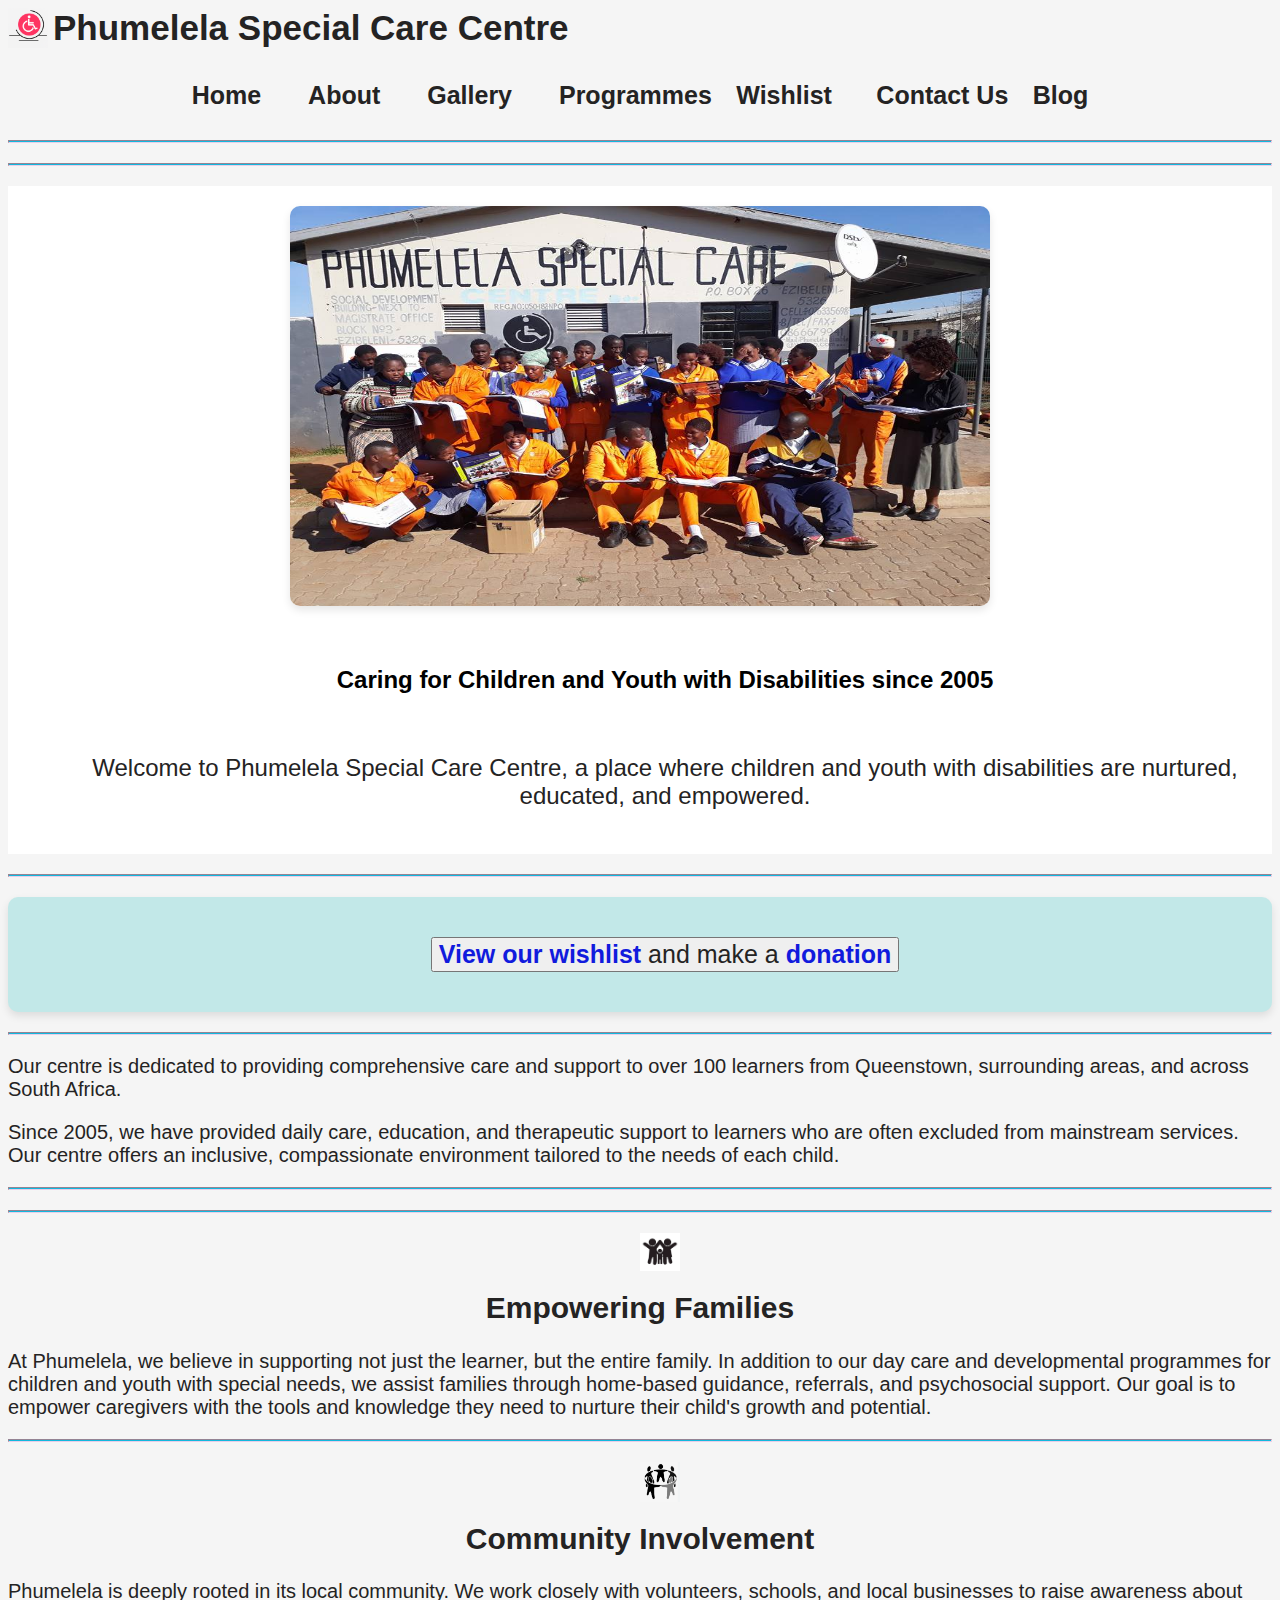
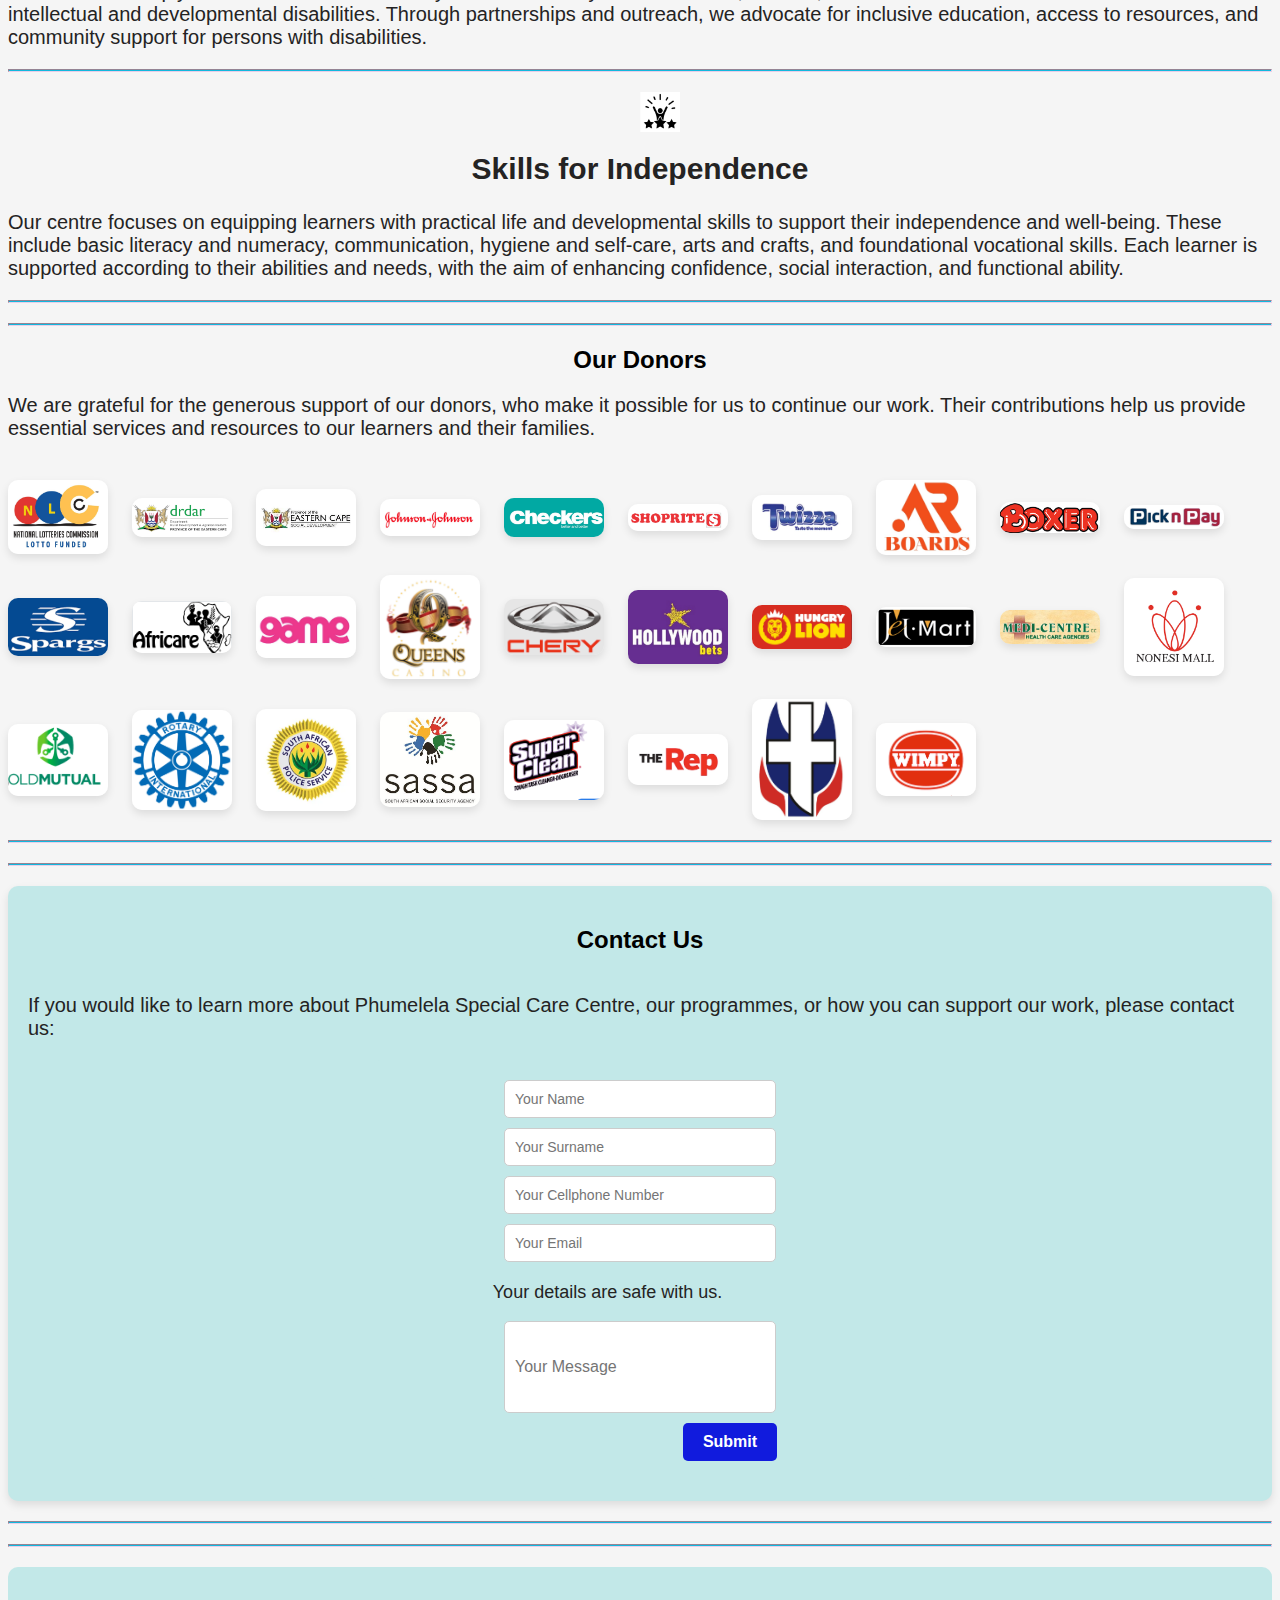
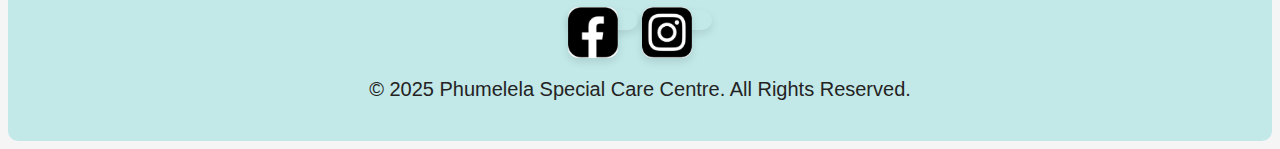
<file: phumelela-index.html>
<!DOCTYPE html>
<html lang="en">
<!-- This is what we are imitating: https://sunshine.org.za/-->
    <head>
        <title>Phumelela Special Care Centre</title>
        <!-- This is where we link to CSS sheets, so when we have created them, this is where they will come. -->
        <meta charset="UTF-8">
        <meta name="Phumelela Special Care Centre" description="Disability centre in Ezibeleni, Queenstown. We offer various skills-based programmes to over 100 learners from Queenstown, surrounding areas, and across South Africa">
        <meta name="viewport" content="width=device-width, initial-scale=1.0">    
        <link rel="stylesheet" href="../css/styles.css">
        <!-- DO NOT FORGET TO ADD SEO CONTENT-->
         <!--Add icon-->
    </head>
    
    <body>
        <header class="fixed-attachment">
            <icon class="logo">
                <img class="logo" src="logo.png" alt="Phumelela Special Care Centre Logo"/>
            </icon>
            <h1 class="heading-1">Phumelela Special Care Centre</h1>
            
            <nav class="main-nav">
            <!-- Create HTML pages for all these so I can add the relevant href links-->
                <a href="phumelela-index.html">Home<a>
                <a href="about.html">About<a>
                <a href="gallery.html">Gallery<a>
                <a href="programmes.html">Programmes</a>
                <a href="wishlist.html">Wishlist<a></a>
                <a href="contact-us.html">Contact Us</a>
                <a href="blog.html">Blog</a>
            </nav>
            <hr>
            <hr>
        </header>

        <main class="fixed-attachment">
            <div class="container">
            <img class="hero-image" src="hero-image-2.png" alt="Background-image"/>
            <div class="text">
            <h2 class="overlay-text">Caring for Children and Youth with Disabilities since 2005</h2>
            <p class="overlay-text">Welcome to Phumelela Special Care Centre, a place where children and youth with disabilities are nurtured, educated, and empowered. </p>
           </div>   
        </main>
        <hr>
        
        <section class="wishlist">
            <button class="wishlist-button"><a href="wishlist.html">View our wishlist</a> and make a <a href="">donation <!-- Create a donations page that will not go to the nav --></a></button>
            <!-- Create a donation page and link to it-->
            <!-- Customize button and make it bigger-->
        </section>
        <hr>

        <section class="about">
            <p>Our centre is dedicated to providing
                comprehensive care and support to over 100 learners from Queenstown, surrounding areas,
                and across South Africa.</p>
            <p>Since 2005, we have provided daily care, education, and therapeutic support
                to learners who are often excluded from mainstream services. Our centre offers an
                inclusive, compassionate environment tailored to the needs of each child.</p>
        </section>

        <hr>
        <hr>

         <section>
            <!-- Style the icons to make them smaller-->
             <!-- Centre the h2 headings and icons-->
           <div class="families">
              <img class="icon" src="family-icon.png" alt="Family Icon"/>
            <h2 class="heading-2">Empowering Families</h2>
            <p>At Phumelela, we believe in supporting not just the learner, but the entire family. In addition to our day care and developmental programmes for children and youth with special needs, we assist families through home-based guidance, referrals, and psychosocial support. Our goal is to empower caregivers with the tools and knowledge they need to nurture their child's growth and potential.</p>
            </div>
            <hr>
            
            <div class="community">
                <img class="icon" src="community-icon.png" alt="Community Icon"/>
            <h2 class="heading-2">Community Involvement</h2>
            <p>Phumelela is deeply rooted in its local community. We work closely with volunteers, schools, and local businesses to raise awareness about intellectual and developmental disabilities. Through partnerships and outreach, we advocate for inclusive education, access to resources, and community support for persons with disabilities.</p>
            </div>  
            <hr>

            <div class="skills">
                <img class="icon" src="independence-icon.png" alt="Independence Icon"/>
            <h2 class="heading-2">Skills for Independence</h2>
            <p>Our centre focuses on equipping learners with practical life and developmental skills to support their independence and well-being. These include basic literacy and numeracy, communication, hygiene and self-care, arts and crafts, and foundational vocational skills. Each learner is supported according to their abilities and needs, with the aim of enhancing confidence, social interaction, and functional ability.</p>
            </div>
        </section>
        <hr>
        <hr>
        <section>
            <!-- A list of current donors-->
            <h2 style="font-family: 'Gill Sans', 'Gill Sans MT', Calibri, 'Trebuchet MS', sans-serif; text-align: center;">Our Donors</h2>
            <p>We are grateful for the generous support of our donors, who make it possible for us to continue our work. Their contributions help us provide essential services and resources to our learners and their families.</p>
            <img src="nlc.png" alt="NLC Logo" class="donor-logo">
            <img src="drdar.png" alt="DRDAR Logo" class="donor-logo">
            <img src="dsd.png" alt="DSD Logo" class="donor-logo">
            <img src="Johnson-and-johnson-icon.png" alt="Johnson&Johnson Logo" class="donor-logo">
            <img src="checkers-icon.png" alt="Checkers Logo" class="donor-logo">
            <img src="shoprite-icon.png" alt="Shoprite Logo" class="donor-logo">
            <img src="twizza-icon.png" alt="Twizza Logo" class="donor-logo">
            <img src="ar-boards-icon.png" alt="AR Boards Logo" class="donor-logo">
            <img src="boxer-icon.png" alt="Boxer Logo" class="donor-logo">
            <img src="pnp-icon.png" alt="Pick n Pay Logo" class="donor-logo">
            <img src="spargs-icon.png" alt="Spargs Logo" class="donor-logo">
            <img src="africare-icon.png" alt="Africare Logo" class="donor-logo">
            <img src="game-icon.png" alt="GAME Logo" class="donor-logo">
           <img src="queenscasino-icon.png" alt="Casino Logo" class="donor-logo">
            <img src="chery-icon.png" alt="Chery Logo" class="donor-logo">
            <img src="hollywoodbets-icon.png" alt="Hollywoodbets Logo" class="donor-logo">
            <img src="hungrylion-icon.png" alt="Hungry Lion Logo" class="donor-logo">
            <img src="jetmart-icon.png" alt="Jet Mart Logo" class="donor-logo">
            <img src="medicentre-icon.png" alt="Medicentre Logo" class="donor-logo">
            <img src="nonesimall-icon.png" alt="Nonesi Mall Logo" class="donor-logo">
            <img src="oldmutual-icon.png" alt="Old Mutual Logo" class="donor-logo"> 
            <img src="rotaryclub-icon.png" alt="Rotary Club Logo" class="donor-logo">
            <img src="saps-icon.png" alt="SAPS Logo" class="donor-logo">
            <img src="sassa-icon.png" alt="SASSA Logo" class="donor-logo">
            <img src="superclean-icon.png" alt="Super Clean Logo" class="donor-logo"> <!-- Get proper image-->
            <img src="the-rep-icon.png" alt="The Rep Logo" class="donor-logo">
            <img src="upcsa-icon.png" alt="UPCSA Logo" class="donor-logo">
            <img src="wimpy-icon.png" alt="Wimpy Logo" class="donor-logo">
        
        
            
        </section>
        <hr>
        <hr>

        <section>
            <!-- Contact Us section -->
            <form action="submit_form.php" method="post" class="form">
                <h2 class="contact-us" style="font-family: 'Gill Sans', 'Gill Sans MT', Calibri, 'Trebuchet MS', sans-serif;">Contact Us</h2>
                <p>If you would like to learn more about Phumelela Special Care Centre, our programmes, or how you can support our work, please contact us:</p>
                
                <fieldset class="contact-form">
                 <input type="text" id="name" name="name" placeholder="Your Name" required>
                 <input type="text" id="surname" name="surname" placeholder="Your Surname" required>
                 <input type="tel" id="cellnumber" name="cellnumber" placeholder="Your Cellphone Number" required>
                 <input type="email" id="email" name="email" placeholder="Your Email" required>
                 <p class="disclaimer">Your details are safe with us.</p>
                 <input type="text" id="message" name="message" placeholder="Your Message" required>
                 <button type="submit" class="submit-button">Submit</button>
             </fieldset>
                 </form>   
        </section>
        
        <hr>
    </body>

    <footer>
             <hr>
        <div class="footer">
            <a href="https://www.facebook.com/phumelela.specialcarecentre" target="_blank"><img src="facebook-icon.png" alt="Facebook Icon" class="social-media"></a>
            <a href="https://www.instagram.com/phumelela_special_care_centre/" target="_blank"><img src="instagram-icon.png" alt="instagram Icon" class="social-media"></a>
            <p>&copy 2025 Phumelela Special Care Centre. All Rights Reserved.</p>
        </div> 
    </footer>
</html>
</file>
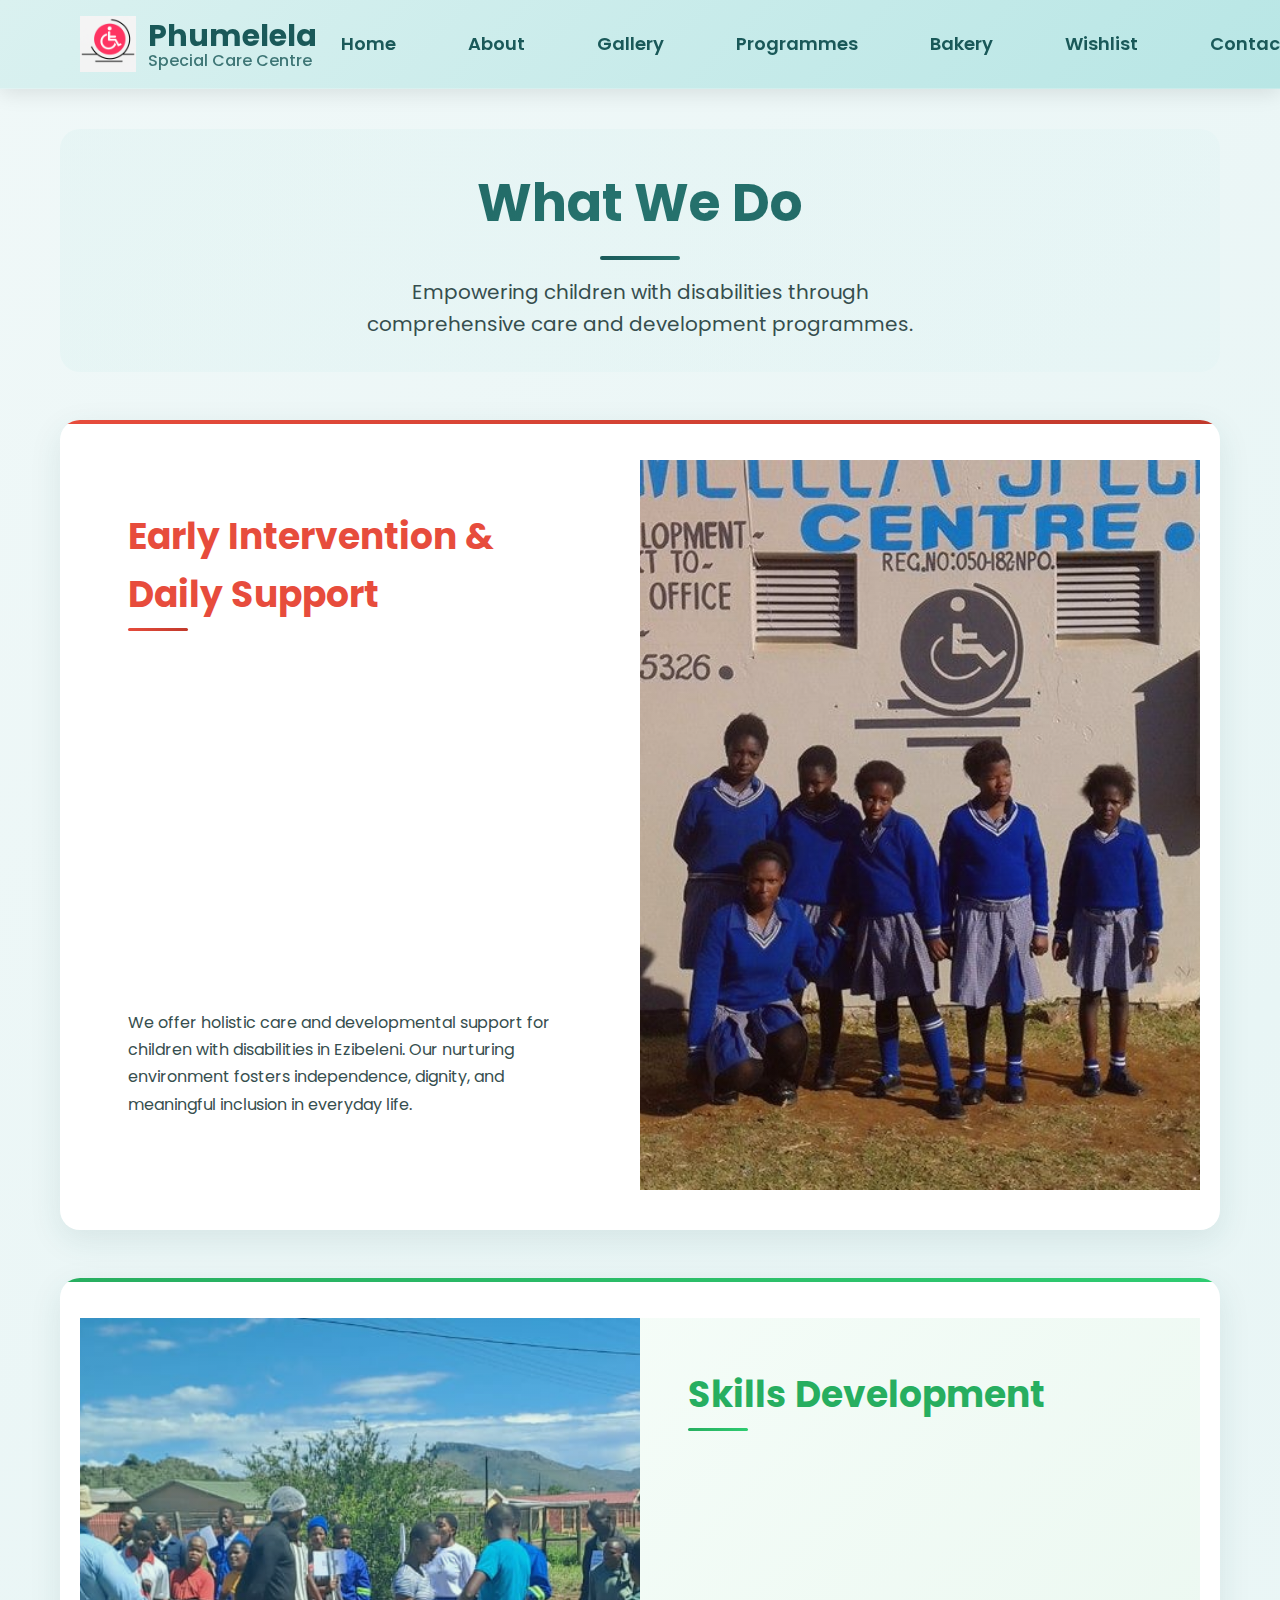
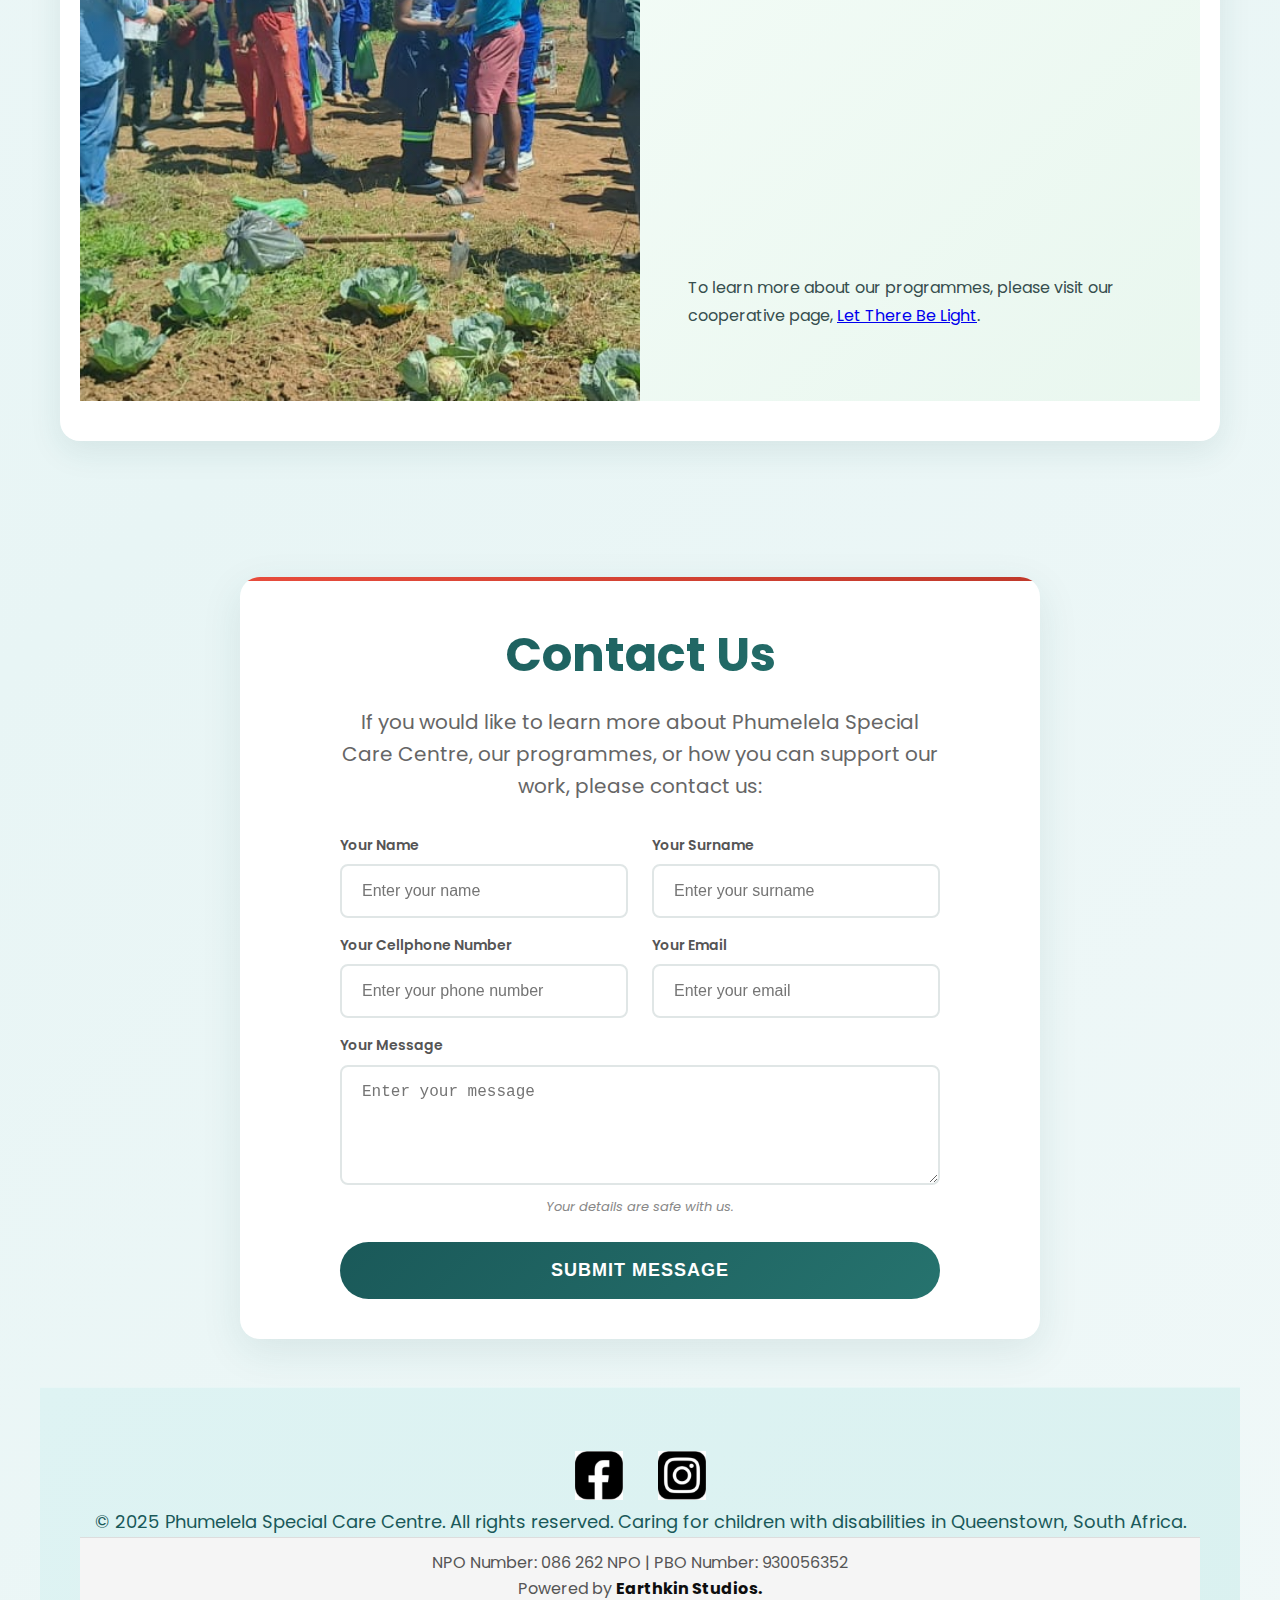
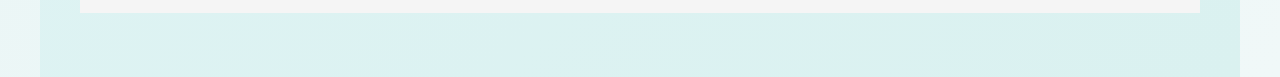
<file: programmes.html>
<!DOCTYPE html>
<html lang="en">
<head>
    <title>Phumelela Special Care Centre - Programmes</title>
    <link rel="stylesheet" href="styles.css">
    <meta charset="UTF-8" />
    <meta name="description" content="Disability centre in Ezibeleni, Queenstown. Phumelela Special Care Centre provides holistic support to children with disabilities." />
    <meta name="keywords" content="special care, disability, Phumelela, South Africa, children" />
    <meta name="robots" content="index, follow" />
    <meta name="viewport" content="width=device-width, initial-scale=1.0" />
    <link rel="icon" href="logo.png" type="image/x-icon" />
</head>
<body>

   <header class="main-header">
    <div class="header-container">
      <!-- Logo and Title Section -->
      <div class="logo-section">
        <img src="logo.png" alt="Phumelela Special Care Centre Logo" class="logo" />
        <div class="title-wrapper">
          <h1 class="site-title">Phumelela</h1>
          <span class="site-subtitle">Special Care Centre</span>
        </div>
      </div>
      
      <!-- Mobile Menu Button -->
      <button class="mobile-menu-btn" aria-label="Toggle navigation menu" id="mobileMenuBtn">
        <span class="hamburger-line"></span>
        <span class="hamburger-line"></span>
        <span class="hamburger-line"></span>
      </button>
      
      <!-- Navigation Menu -->
      <nav class="main-nav" id="mainNav">
        <div class="nav-overlay" id="navOverlay"></div>
        <div class="nav-content">
          <a href="index.html" class="nav-link">Home</a>
          <a href="about.html" class="nav-link">About</a>
          <a href="gallery.html" class="nav-link">Gallery</a>
          <a href="programmes.html" class="nav-link">Programmes</a>
          <a href="bakery.html" class="nav-link">Bakery</a>
          <a href="wishlist.html" class="nav-link">Wishlist</a>
          <a href="contact-us.html" class="nav-link">Contact Us</a>
        </div>
      </nav>
    </div>
  </header>

    <main class="programmes">
  <!-- Page Title -->
  <div class="page-title-section">
      <h1 class="page-title">What We Do</h1>
      <div class="title-underline"></div>
      <p class="page-subtitle">Empowering children with disabilities through comprehensive care and development programmes.</p>
  </div>

  <!-- Early Intervention -->
  <section class="programme-card">
      <div class="programme-content">
          <div class="programme-text">
              <h2 class="programme-title red-theme">Early Intervention & Daily Support</h2>
              <ul class="enhanced-bullet-list">
                  <li>Specialised education and learning support for children with disabilities</li>
                  <li>Daily meals (breakfast and lunch)</li>
                  <li>Life skills training and structured developmental activities</li>
                  <li>Disability rights awareness and inclusion advocacy</li>
              </ul>
              <p>We offer holistic care and developmental support for children with disabilities in Ezibeleni. Our nurturing environment fosters independence, dignity, and meaningful inclusion in everyday life.</p>
          </div>
          <div class="programme-image-container">
              <div class="image-overlay red-gradient"></div>
              <img src="image-19.png" alt="Children at the centre" class="programme-image">
          </div>
      </div>
  </section>

  <!-- Skills Development -->
  <section class="programme-card alt-layout">
      <div class="programme-content">
          <div class="programme-image-container">
              <div class="image-overlay green-gradient"></div>
              <img src="image-27.png" alt="Gardening initiative" class="programme-image">
          </div>
          <div class="programme-text green-background">
              <h2 class="programme-title green-theme">Skills Development</h2>
              <ul class="enhanced-bullet-list">
                  <li><strong>Gardening:</strong>&nbsp; Sustainable food production.</li>
                  <li><strong>Baking:</strong>&nbsp; Teaching culinary basics and income generation.</li>
                  <li><strong>Farming:</strong>&nbsp; Pig and poultry care.</li>
                  <li><strong>Beadwork:</strong>&nbsp; Creativity through handmade crafts.</li>
                  <li><strong>Jam & Juice Making:</strong> Food preservation techniques.</li>
              </ul>
              <p>To learn more about our programmes, please visit our cooperative page, <a href="https://phumelela01.github.io/LetThereBeLight/" target="_blank">Let There Be Light</a>.</p>
          </div>
      </div>
  </section>
</main>

        <!-- Enhanced Contact Form -->
        <section class="contact-section">
            <div class="contact-container">
                <div class="contact-header">
                    <h2 class="contact-title">Contact Us</h2>
                    <p class="contact-subtitle">If you would like to learn more about Phumelela Special Care Centre, our programmes, or how you can support our work, please contact us:</p>
                </div>
                
                <form action="https://formspree.io/f/xldlbaod" method="post" class="enhanced-form">
                    <div class="form-row">
                        <div class="form-group">
                            <label for="name">Your Name</label>
                            <input type="text" id="name" name="name" placeholder="Enter your name" required />
                        </div>
                        <div class="form-group">
                            <label for="surname">Your Surname</label>
                            <input type="text" id="surname" name="surname" placeholder="Enter your surname" required />
                        </div>
                    </div>
                    
                    <div class="form-row">
                        <div class="form-group">
                            <label for="cellnumber">Your Cellphone Number</label>
                            <input type="tel" id="cellnumber" name="cellnumber" placeholder="Enter your phone number" required />
                        </div>
                        <div class="form-group">
                            <label for="email">Your Email</label>
                            <input type="email" id="email" name="email" placeholder="Enter your email" required />
                        </div>
                    </div>
                    
                    <div class="form-group full-width">
                        <label for="message">Your Message</label>
                        <textarea id="message" name="message" placeholder="Enter your message" required></textarea>
                    </div>
                    
                    <p class="form-disclaimer">Your details are safe with us.</p>
                    
                    <button type="submit" class="enhanced-submit-button">
                        <span>Submit Message</span>
                        <div class="button-shine"></div>
                    </button>
                </form>
            </div>
        </section>
    </main>

    <footer>
        <div class="footer">
            <a href="https://www.facebook.com/phumelela.specialcarecentre" target="_blank" rel="noopener noreferrer">
                <img src="facebook-icon.png" alt="Follow Phumelela on Facebook" class="social-icon" />
            </a>
            <a href="https://www.instagram.com/phumelela_special_care_centre/" target="_blank" rel="noopener noreferrer">
                <img src="instagram-icon.png" alt="Follow Phumelela on Instagram" class="social-icon" />
            </a>
            <p>&copy; 2025 Phumelela Special Care Centre. All rights reserved. Caring for children with disabilities in Queenstown, South Africa.</p>
        </div>
        <div class="npo-info">
            <p>NPO Number: 086 262 NPO | PBO Number: 930056352</p>
            <p>Powered by <a href="https://earthkinstudios.co.za/index.html" target="_blank" rel="noopener noreferrer" class="power">Earthkin Studios.</a></p>
        </div>
    </footer>

    <!-- <script>
    // Mobile menu toggle
    document.addEventListener('DOMContentLoaded', function() {
      const mobileMenuBtn = document.querySelector('.mobile-menu-btn');
      const mainNav = document.querySelector('.main-nav');
      
      mobileMenuBtn.addEventListener('click', function() {
        mainNav.classList.toggle('nav-open');
        mobileMenuBtn.classList.toggle('menu-open');
      });
    });
  </script> -->

  <script>
    // Enhanced Mobile menu toggle with improved animations
    document.addEventListener('DOMContentLoaded', function() {
      const mobileMenuBtn = document.getElementById('mobileMenuBtn');
      const mainNav = document.getElementById('mainNav');
      const navOverlay = document.getElementById('navOverlay');
      const navLinks = document.querySelectorAll('.nav-link');
      let isMenuOpen = false;

      function toggleMenu() {
        isMenuOpen = !isMenuOpen;
        
        if (isMenuOpen) {
          mainNav.classList.add('nav-open');
          mobileMenuBtn.classList.add('menu-open');
          document.body.style.overflow = 'hidden'; // Prevent background scrolling
          
          // Animate nav links with staggered delay
          navLinks.forEach((link, index) => {
            link.style.animationDelay = `${index * 0.1}s`;
            link.classList.add('animate-in');
          });
        } else {
          mainNav.classList.remove('nav-open');
          mobileMenuBtn.classList.remove('menu-open');
          document.body.style.overflow = '';
          
          // Remove animation classes
          navLinks.forEach(link => {
            link.classList.remove('animate-in');
            link.style.animationDelay = '';
          });
        }
      }

      // Mobile menu button click
      mobileMenuBtn.addEventListener('click', toggleMenu);

      // Overlay click to close menu
      navOverlay.addEventListener('click', toggleMenu);

      // Close menu when nav link is clicked
      navLinks.forEach(link => {
        link.addEventListener('click', () => {
          if (isMenuOpen) {
            toggleMenu();
          }
        });
      });

      // Close menu on escape key
      document.addEventListener('keydown', function(e) {
        if (e.key === 'Escape' && isMenuOpen) {
          toggleMenu();
        }
      });

      // Handle window resize
      window.addEventListener('resize', function() {
        if (window.innerWidth >= 1024 && isMenuOpen) {
          toggleMenu();
        }
      });
    });
  </script>
</body>
</html>
</file>
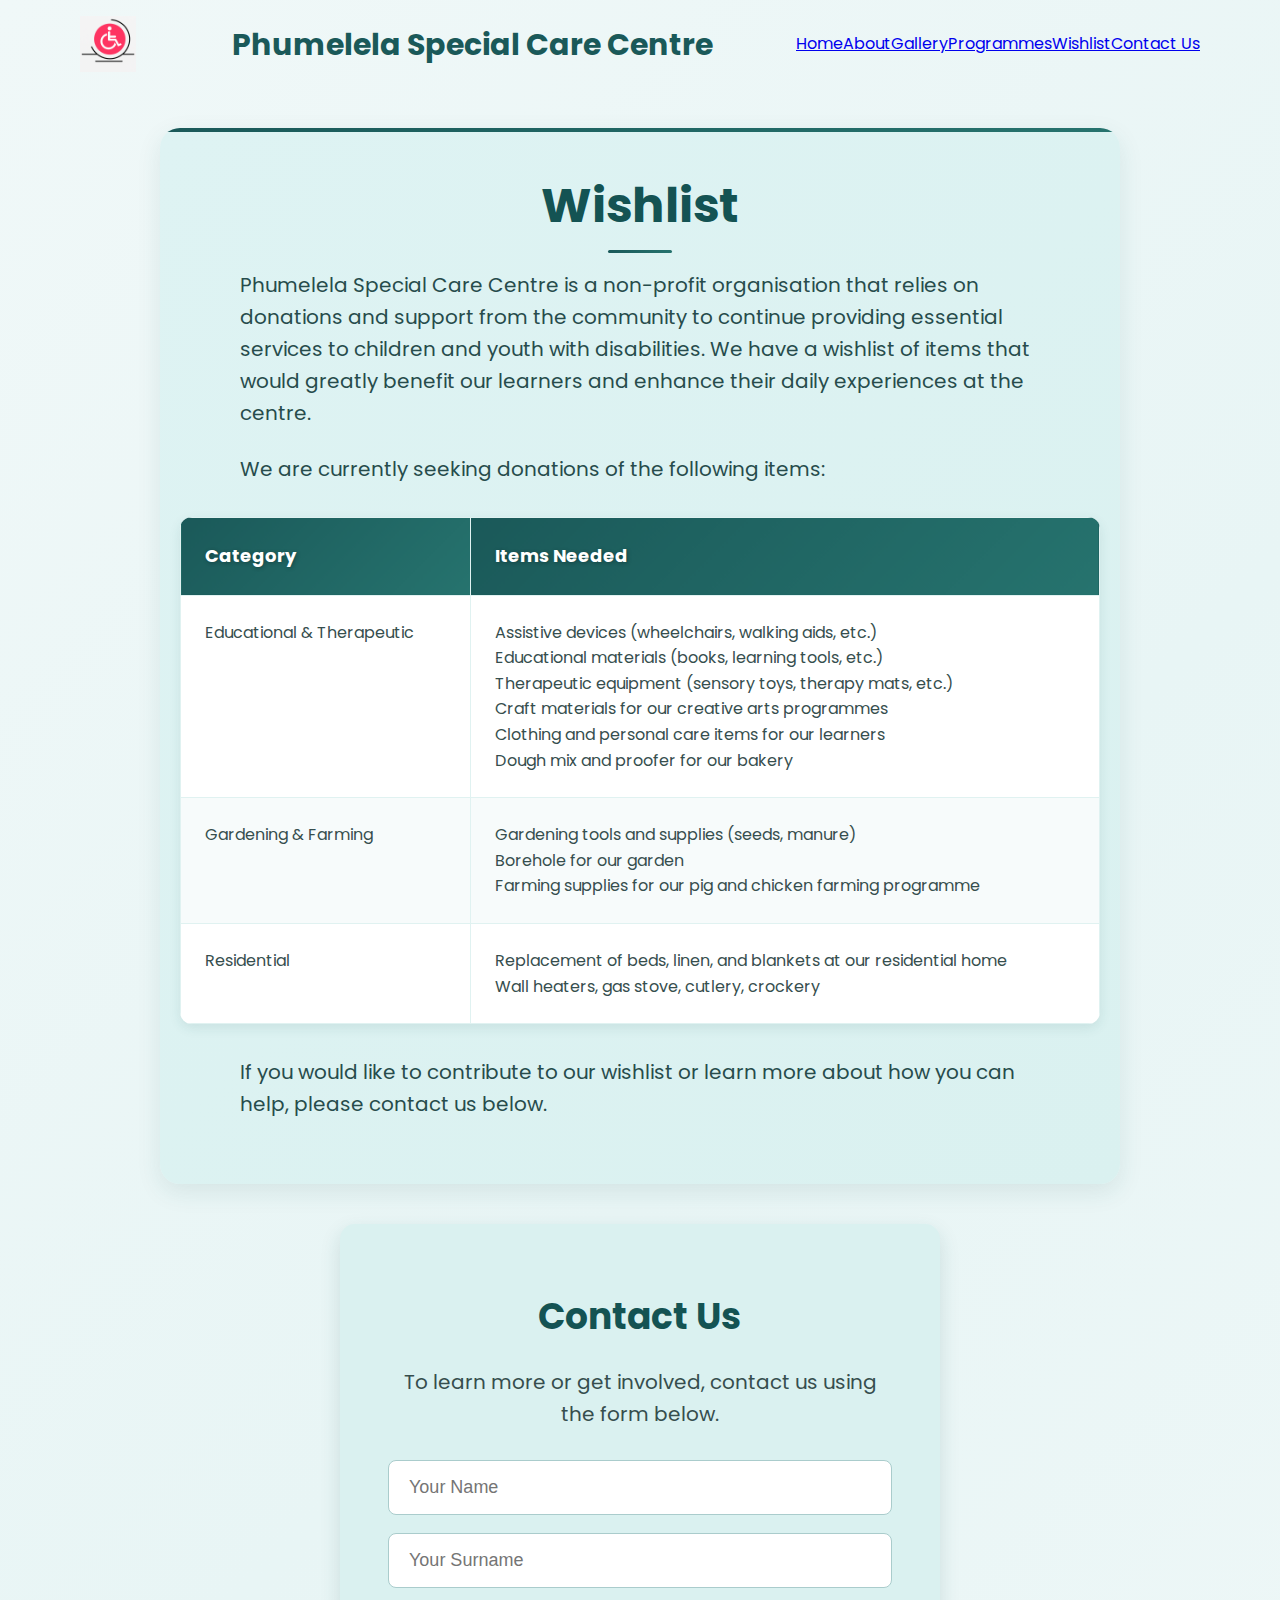
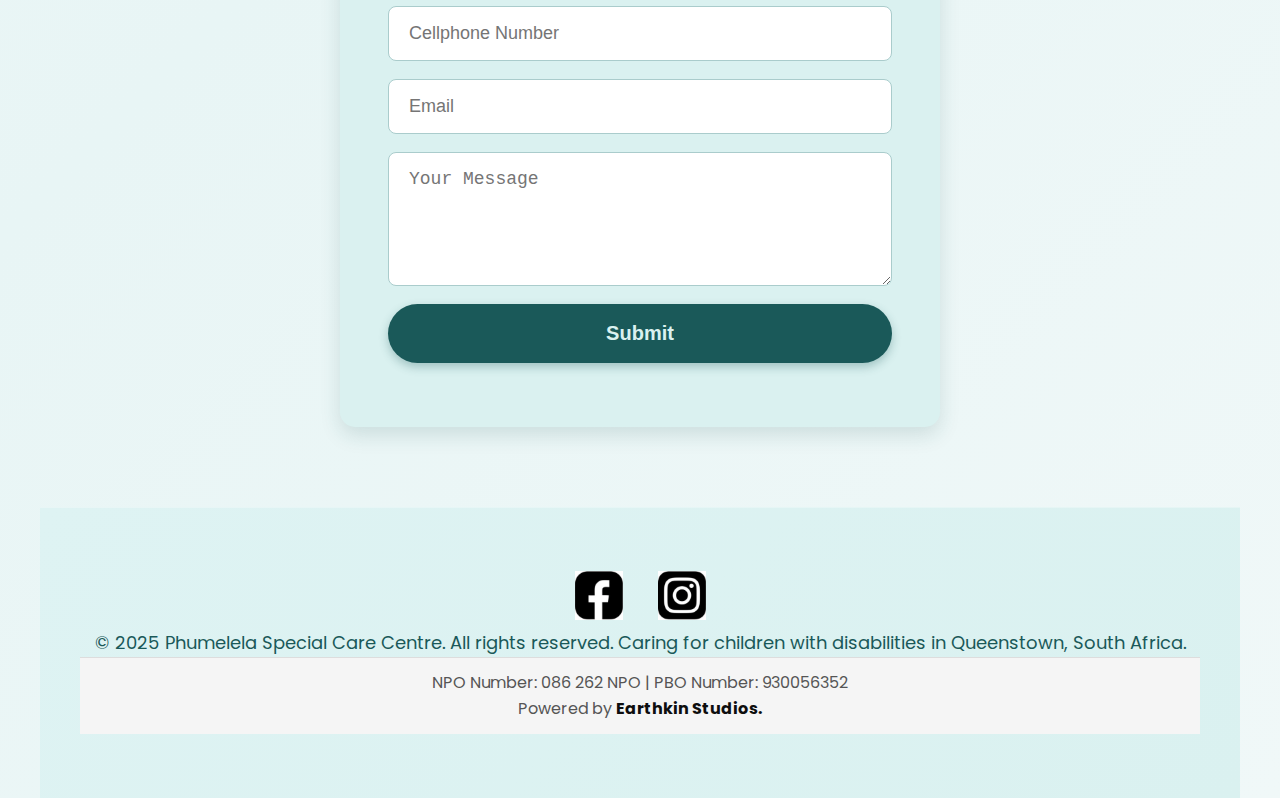
<file: wishlist.html>
<!DOCTYPE html>
<html lang="en">
<head>
  <meta charset="UTF-8" />
  <meta name="viewport" content="width=device-width, initial-scale=1.0" />
  <title>Phumelela Special Care Centre - Wishlist</title>
  <link rel="stylesheet" href="styles.css" />
  <link rel="preconnect" href="https://fonts.googleapis.com">
  <link rel="preconnect" href="https://fonts.gstatic.com" crossorigin>
  <link href="https://fonts.googleapis.com/css2?family=Poppins:wght@300;500;700&display=swap" rel="stylesheet">
  <link rel="icon" href="logo.png" type="image/x-icon"> 
</head>
<body>
  <header>
    <div class="header-container">
      <img src="logo.png" alt="Phumelela Logo" class="logo" />
      <h1 class="site-title">Phumelela Special Care Centre</h1>
      <nav class="main-nav">
        <a href="index.html">Home</a>
        <a href="about.html">About</a>
        <a href="gallery.html">Gallery</a>
        <a href="programmes.html">Programmes</a>
        <a href="wishlist.html">Wishlist</a>
        <a href="contact-us.html">Contact Us</a>
      </nav>
    </div>
  </header>

  <section class="wishlist">
    <h2>Wishlist</h2>
    <p>Phumelela Special Care Centre is a non-profit organisation that relies on donations and support from the community to continue providing essential services to children and youth with disabilities. We have a wishlist of items that would greatly benefit our learners and enhance their daily experiences at the centre.</p>

    <p>We are currently seeking donations of the following items:</p>

    <table class="wishlist-table">
      <thead>
        <tr>
          <th>Category</th>
          <th>Items Needed</th>
        </tr>
      </thead>
      <tbody>
        <tr>
          <td>Educational & Therapeutic</td>
          <td>
            Assistive devices (wheelchairs, walking aids, etc.)<br />
            Educational materials (books, learning tools, etc.)<br />
            Therapeutic equipment (sensory toys, therapy mats, etc.)<br />
            Craft materials for our creative arts programmes<br />
            Clothing and personal care items for our learners<br />
            Dough mix and proofer for our bakery
          </td>
        </tr>
        <tr>
          <td>Gardening & Farming</td>
          <td>
            Gardening tools and supplies (seeds, manure)<br />
            Borehole for our garden<br />
            Farming supplies for our pig and chicken farming programme
          </td>
        </tr>
        <tr>
          <td>Residential</td>
          <td>
            Replacement of beds, linen, and blankets at our residential home<br />
            Wall heaters, gas stove, cutlery, crockery
          </td>
        </tr>
      </tbody>
    </table>

    <p>If you would like to contribute to our wishlist or learn more about how you can help, please contact us below.</p>
  </section>

  <section class="contact">
    <h2>Contact Us</h2>
    <p>To learn more or get involved, contact us using the form below.</p>
    <form action="https://formspree.io/f/xldlbaod" method="POST" class="contact-form">
      <input type="text" name="name" placeholder="Your Name" required />
      <input type="text" name="surname" placeholder="Your Surname" required />
      <input type="tel" name="cellnumber" placeholder="Cellphone Number" required />
      <input type="email" name="email" placeholder="Email" required />
      <textarea name="message" placeholder="Your Message" rows="5" required></textarea>
      <button type="submit" class="btn-primary">Submit</button>
    </form>
  </section>

   <footer>
    <div class="footer">
      <a href="https://www.facebook.com/phumelela.specialcarecentre" target="_blank" rel="noopener noreferrer">
        <img src="facebook-icon.png" alt="Follow Phumelela on Facebook" class="social-icon" />
      </a>
      <a href="https://www.instagram.com/phumelela_special_care_centre/" target="_blank" rel="noopener noreferrer">
        <img src="instagram-icon.png" alt="Follow Phumelela on Instagram" class="social-icon" />
      </a>
      <p>&copy; 2025 Phumelela Special Care Centre. All rights reserved. Caring for children with disabilities in Queenstown, South Africa.</p>
    </div>
    <div class="npo-info">
  <p>NPO Number: 086 262 NPO | PBO Number: 930056352</p>
  <p>Powered by <a href="https://earthkinstudios.co.za/index.html" target="_blank" rel="noopener noreferrer" class="power">Earthkin Studios.</a></p>
</div>
  </footer>
  <script>
    // Mobile menu toggle
    document.addEventListener('DOMContentLoaded', function() {
      const mobileMenuBtn = document.querySelector('.mobile-menu-btn');
      const mainNav = document.querySelector('.main-nav');

      mobileMenuBtn.addEventListener('click', function() {
        mainNav.classList.toggle('nav-open');
        mobileMenuBtn.classList.toggle('menu-open');
      });
    });
  </script>
</main>
</body>
</html>
</file>
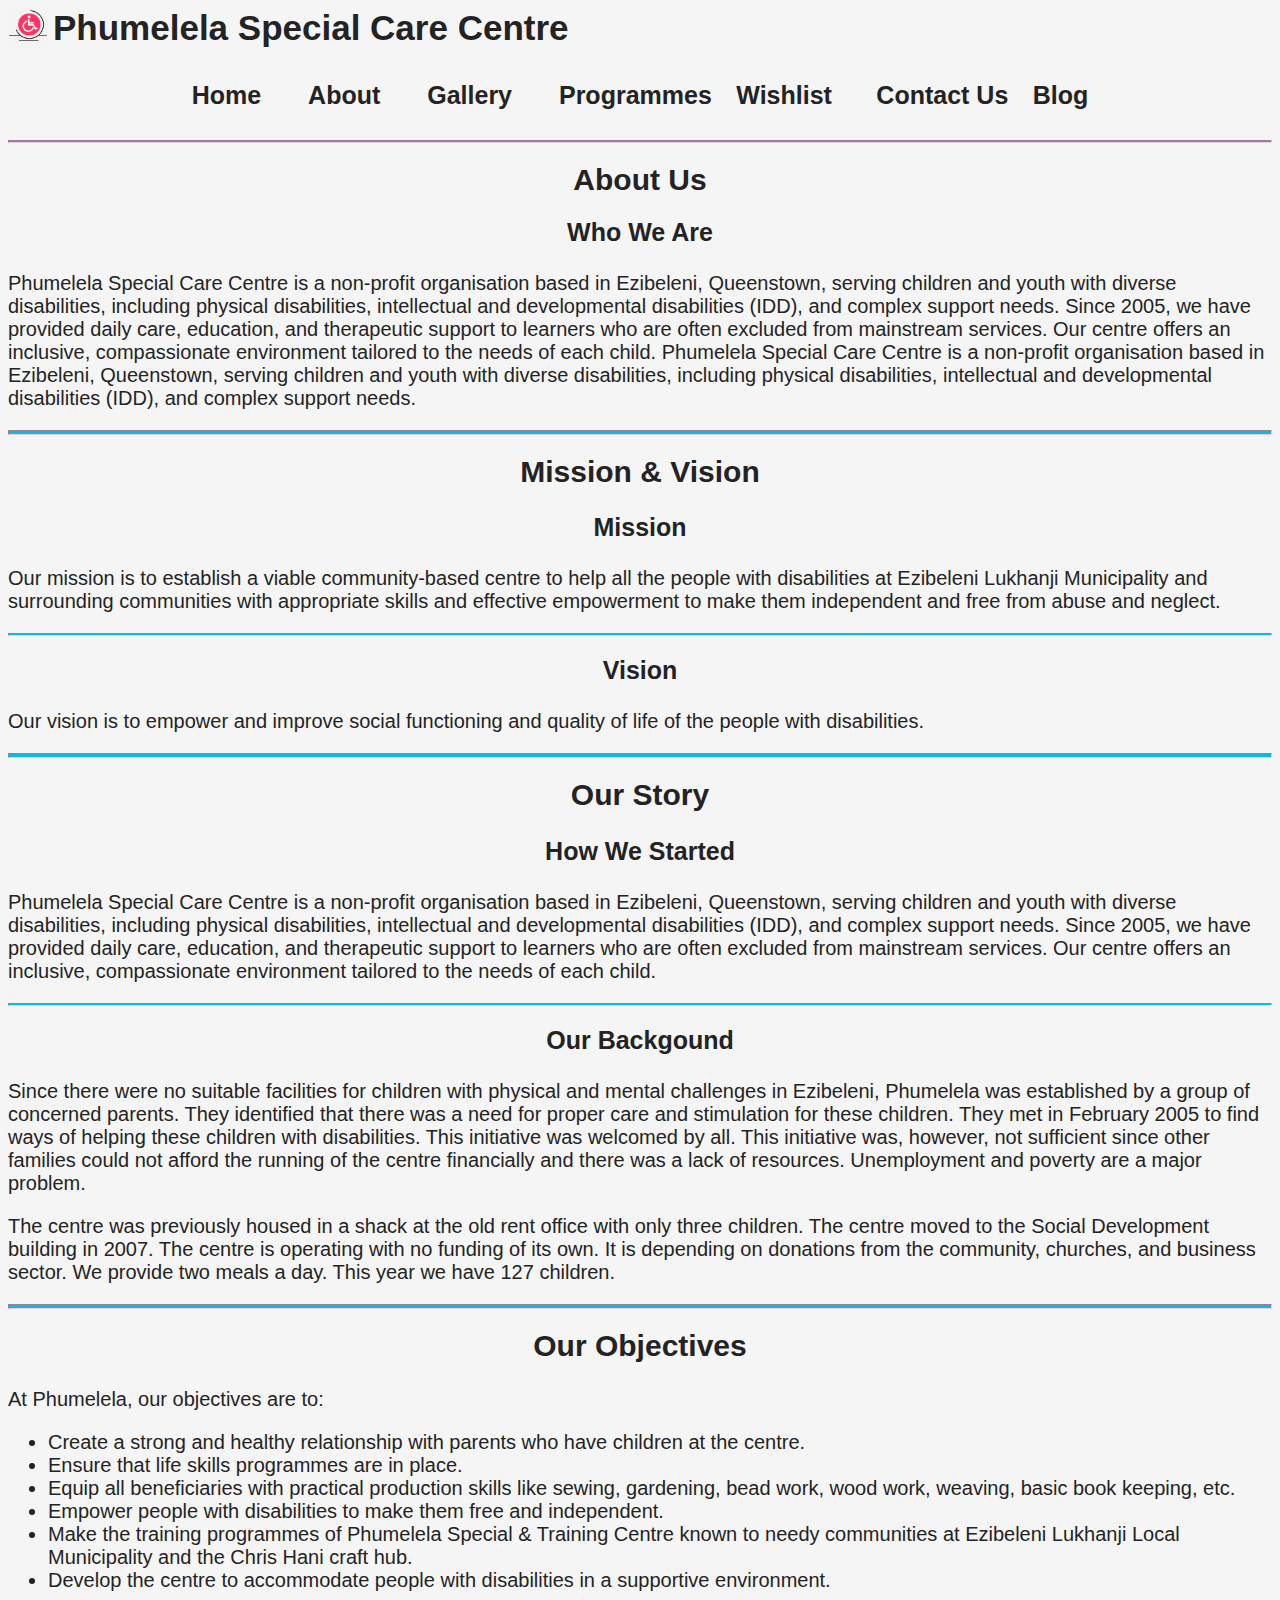
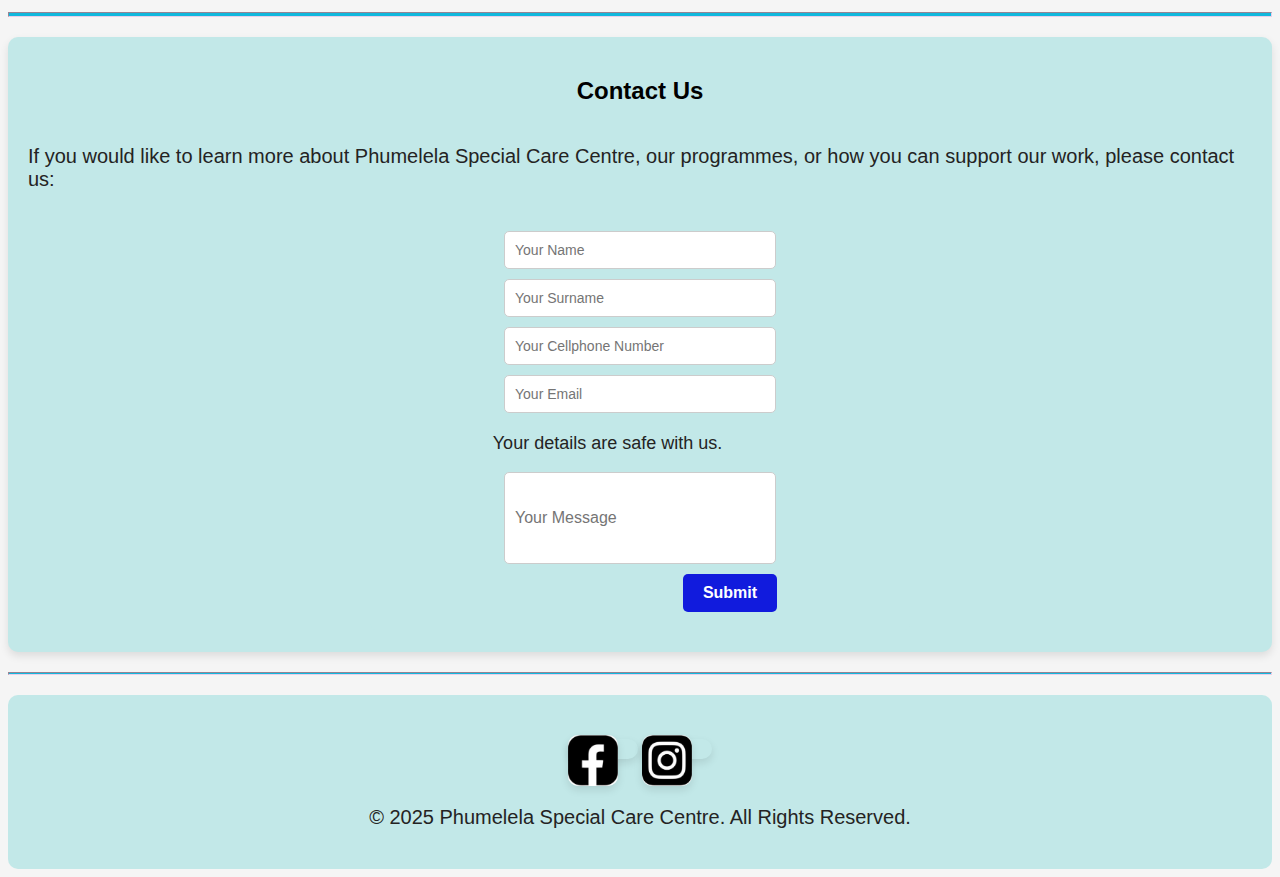
<file: html/about.html>
<!DOCTYPE html>
<html lang="en">
<head>
    <title>About</title>
    <meta charset="UTF-8">
    <meta name="viewport" content="width=device-width, initial-scale=1.0">
    <link rel="stylesheet" href="../css/styles.css">
</head>
<body>
    <header>
        <icon class="logo">
            <img class="logo" src="logo.png" alt="Phumelela Special Care Centre Logo"/>
        </icon>
        <h1 class="heading-1">Phumelela Special Care Centre</h1>
        
        <nav class="main-nav">
        <!-- Create HTML pages for all these so I can add the relevant href links-->
            <a href="phumelela-index.html">Home<a>
            <a href="about.html">About<a>
            <a href="gallery.html">Gallery<a>
            <a href="programmes.html">Programmes</a>
            <a href="wishlist.html">Wishlist<a></a>
            <a href="contact-us.html">Contact Us</a>
            <a href="blog.html">Blog</a>
        </nav>
        <hr>
    </header>

    <main>
        <section>
        <h1 class="heading-2">About Us</h1>
        <h3 class="heading-3">Who We Are</h3>
        <p>Phumelela Special Care Centre is a non-profit organisation based in Ezibeleni, Queenstown, serving children and youth with diverse disabilities, including physical disabilities, intellectual and developmental disabilities (IDD), and complex support needs. Since 2005, we have provided daily care, education, and therapeutic support to learners who are often excluded from mainstream services. Our centre offers an inclusive, compassionate environment tailored to the needs of each child.
        Phumelela Special Care Centre is a non-profit organisation based in Ezibeleni,
                Queenstown, serving children and youth with diverse disabilities, including physical
                disabilities, intellectual and developmental disabilities (IDD), and complex support
                needs. 
         </section>
               
                <hr class="about-hr">
                <h2 class="heading-2">Mission & Vision</h2>
                <h3 class="heading-3">Mission</h3>
                <p>Our mission is to establish a viable community-based centre to help all the people
                    with disabilities at Ezibeleni Lukhanji Municipality and surrounding communities with
                    appropriate skills and effective empowerment to make them independent and free
                    from abuse and neglect.</p>
                    <hr>
                    <h3 class="heading-3">Vision</h2>
                    <p>Our vision is to empower and improve social functioning and quality of life of the
                        people with disabilities.</p>
        </p>
        <hr class="about-hr">
        <h2 class="heading-2">Our Story</h2>
        <h3 class="heading-3">How We Started</h3>
        <p>Phumelela Special Care Centre is a non-profit organisation based in Ezibeleni, Queenstown, serving children and youth with diverse disabilities, including physical disabilities, intellectual and developmental disabilities (IDD), and complex support needs. Since 2005, we have provided daily care, education, and therapeutic support to learners who are often excluded from mainstream services. Our centre offers an inclusive, compassionate environment tailored to the needs of each child.</p>
        <!-- This is where Gogo and Zan are introduced. Do not forget the other lady alongside Gogo-->
        <hr>
        <h3 class="heading-3">Our Backgound</h3>  
        <p>Since there were no suitable facilities for children with physical and mental challenges in Ezibeleni, Phumelela was established by a group of concerned parents. They identified that there was a need for proper care and stimulation for these children. They met in February 2005 to find ways of helping these children with disabilities. This initiative was welcomed by all. This initiative was, however, not sufficient since other families could not afford the running of the centre financially and there was a lack of resources. Unemployment and poverty are a major problem.</p>
        <p>The centre was previously housed in a shack at the old rent office with only three children. The centre moved to the Social Development building in 2007. The centre is operating with no funding of its own. It is depending on donations from the community, churches, and business sector. We provide two meals a day. This year we have 127 children.</p>
    

        <hr class="about-hr">
        <h2 class="heading-2">Our Objectives</h2>
        <p>At Phumelela, our objectives are to:</p>
        <ul>
            <li>Create a strong and healthy relationship with parents who have children at the centre.</li>
            <li>Ensure that life skills programmes are in place.</li>
            <li>Equip all beneficiaries with practical production skills like sewing, gardening, bead work, wood work, weaving, basic book keeping, etc.</li>
            <li>Empower people with disabilities to make them free and independent.</li>
            <li>Make the training programmes of Phumelela Special & Training Centre known to needy communities at Ezibeleni Lukhanji Local Municipality and the Chris Hani craft hub.</li>
            <li>Develop the centre to accommodate people with disabilities in a supportive environment.</li>
        </ul>
    </main>
    <hr class="about-hr">

    <section>
        <!-- Contact Us section -->
        <form action="submit_form.php" method="post" class="form">
            <h2 class="contact-us" style="font-family: 'Gill Sans', 'Gill Sans MT', Calibri, 'Trebuchet MS', sans-serif;" class="heading-2">Contact Us</h2>
            <p>If you would like to learn more about Phumelela Special Care Centre, our programmes, or how you can support our work, please contact us:</p>
            
            <fieldset class="contact-form">
             <input type="text" id="name" name="name" placeholder="Your Name" required>
             <input type="text" id="surname" name="surname" placeholder="Your Surname" required>
             <input type="tel" id="cellnumber" name="cellnumber" placeholder="Your Cellphone Number" required>
             <input type="email" id="email" name="email" placeholder="Your Email" required>
             <p class="disclaimer">Your details are safe with us.</p>
             <input type="text" id="message" name="message" placeholder="Your Message" required>
             <button type="submit" class="submit-button">Submit</button>
         </fieldset>
             </form>   
    </section>

</body>
<hr>
<footer>
    <div class="footer">
        <a href="https://www.facebook.com/phumelela.specialcarecentre" target="_blank"><img src="facebook-icon.png" alt="Facebook Icon" class="social-media"></a>
        <a href="https://www.instagram.com/phumelela_special_care_centre/" target="_blank"><img src="instagram-icon.png" alt="instagram Icon" class="social-media"></a>
        <p>&copy 2025 Phumelela Special Care Centre. All Rights Reserved.</p>
    </div> 
 </footer>
</html>
</file>
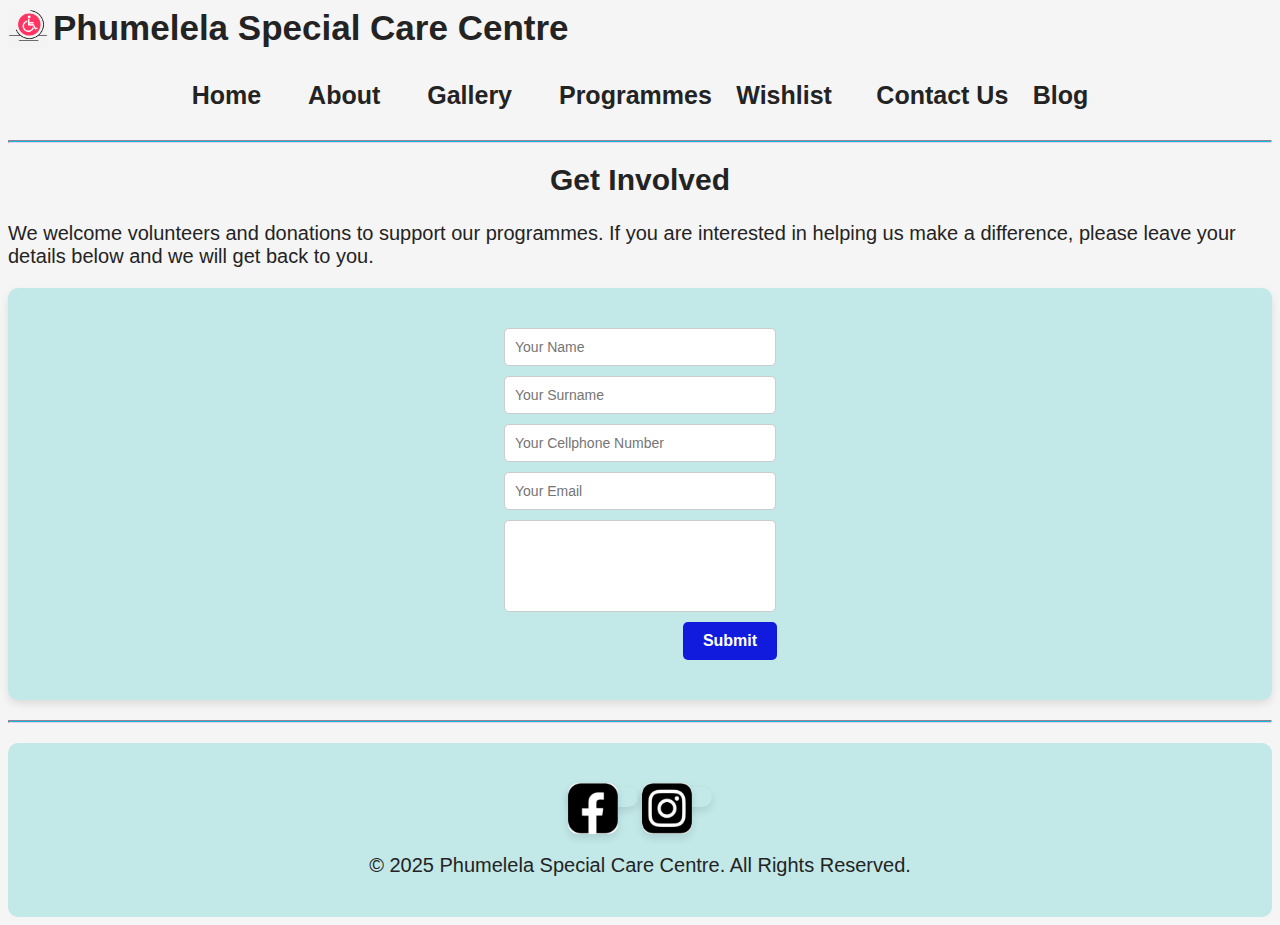
<file: html/contact-us.html>
<!DOCTYPE html>
<html lang="en">
<head>
    <title>Phumelela Special Care Centre - Programmes</title>
    <meta charset="UTF-8">
    <meta name="viewport" content="width=device-width, initial-scale=1.0">
    <link rel="stylesheet" href="../css/styles.css">
    <meta name="description" content="Phumelela Special Care Centre offers various skills-based programmes to over 100 learners from Queenstown, surrounding areas, and across South Africa.">
</head>
<body>  
    <header>
        <icon class="logo">
            <img class="logo" src="logo.png" alt="Phumelela Special Care Centre Logo"/>
        </icon>
        <h1 class="heading-1">Phumelela Special Care Centre</h1>
        
        <nav class="main-nav">
        <!-- Create HTML pages for all these so I can add the relevant href links-->
            <a href="phumelela-index.html">Home<a>
            <a href="about.html">About<a>
            <a href="gallery.html">Gallery<a>
            <a href="programmes.html">Programmes</a>
            <a href="wishlist.html">Wishlist<a></a>
            <a href="contact-us.html">Contact Us</a>
            <a href="blog.html">Blog</a>
        </nav>
        <hr>
    </header>


    <main>
       <!-- 
        
       <h2 class="heading-2">Our Programmes</h2>
        <p>Phumelela Special Care Centre offers a range of programmes designed to support the development and well-being of children and youth with disabilities. Our programmes include:</p>
        <ul>
            <li>Specialised education and learning support</li>
            <li>Daily meals (breakfast and lunch)</li>
            <li>Life skills training and developmental activities</li>
            <li>Skills development initiatives including gardening, baking, farming (pigs and chickens), beadwork, jam and juice making</li>
            <li>Advocacy for disability inclusion and awareness</li>
        </ul>
        <hr>
        <h3 class="heading-3">Skills Development Initiatives</h3>
        <p>We focus on practical skills that empower our learners to become independent and self-sufficient. These initiatives include:</p>
        <ul>
            <li>Gardening: Teaching sustainable practices and providing fresh produce.</li>
            <li>Baking: Developing culinary skills and creating products for sale.</li>
            <li>Farming: Raising pigs and chickens to understand animal husbandry.</li>
            <li>Beadwork: Encouraging creativity while producing beautiful crafts.</li>
            <li>Jam and Juice Making: Learning food preservation techniques.</li>
        </ul>
        <hr>

     -->
         <section>
            <h2 class="heading-2">Get Involved</h2>
            <p>We welcome volunteers and donations to support our programmes. If you are interested in helping us make a difference, please leave your details below and we will get back to you.</p>  
       
            
         </section>

    </main>

    <section>
        
        <form action="https://formspree.io/f/xqaqnlpg" method="post" class="form">
           <fieldset class="contact-form">
            <input type="text" id="name" name="name" placeholder="Your Name" required>
            <input type="text" id="surname" name="surname" placeholder="Your Surname" required>
            <input type="tel" id="cellnumber" name="cellnumber" placeholder="Your Cellphone Number" required>
            <input type="email" id="email" name="email" placeholder="Your Email" required>
            <input type="text" id="message" name="message">
            <button type="submit" class="submit-button">Submit</button>
        </fieldset>
            </form>  
    </section>

    
    </body>
    <hr>
    <footer>
        <div class="footer">
            <a href="https://web.facebook.com/profile.php?id=61577078687592" target="_blank"><img src="facebook-icon.png" alt="Facebook Icon" class="social-media"></a>
            <a href="https://www.instagram.com/phumelela_special_care_centre/" target="_blank"><img src="instagram-icon.png" alt="instagram Icon" class="social-media"></a>
            <p>&copy 2025 Phumelela Special Care Centre. All Rights Reserved.</p>
        </div> 
    </footer>
    </html>
</file>
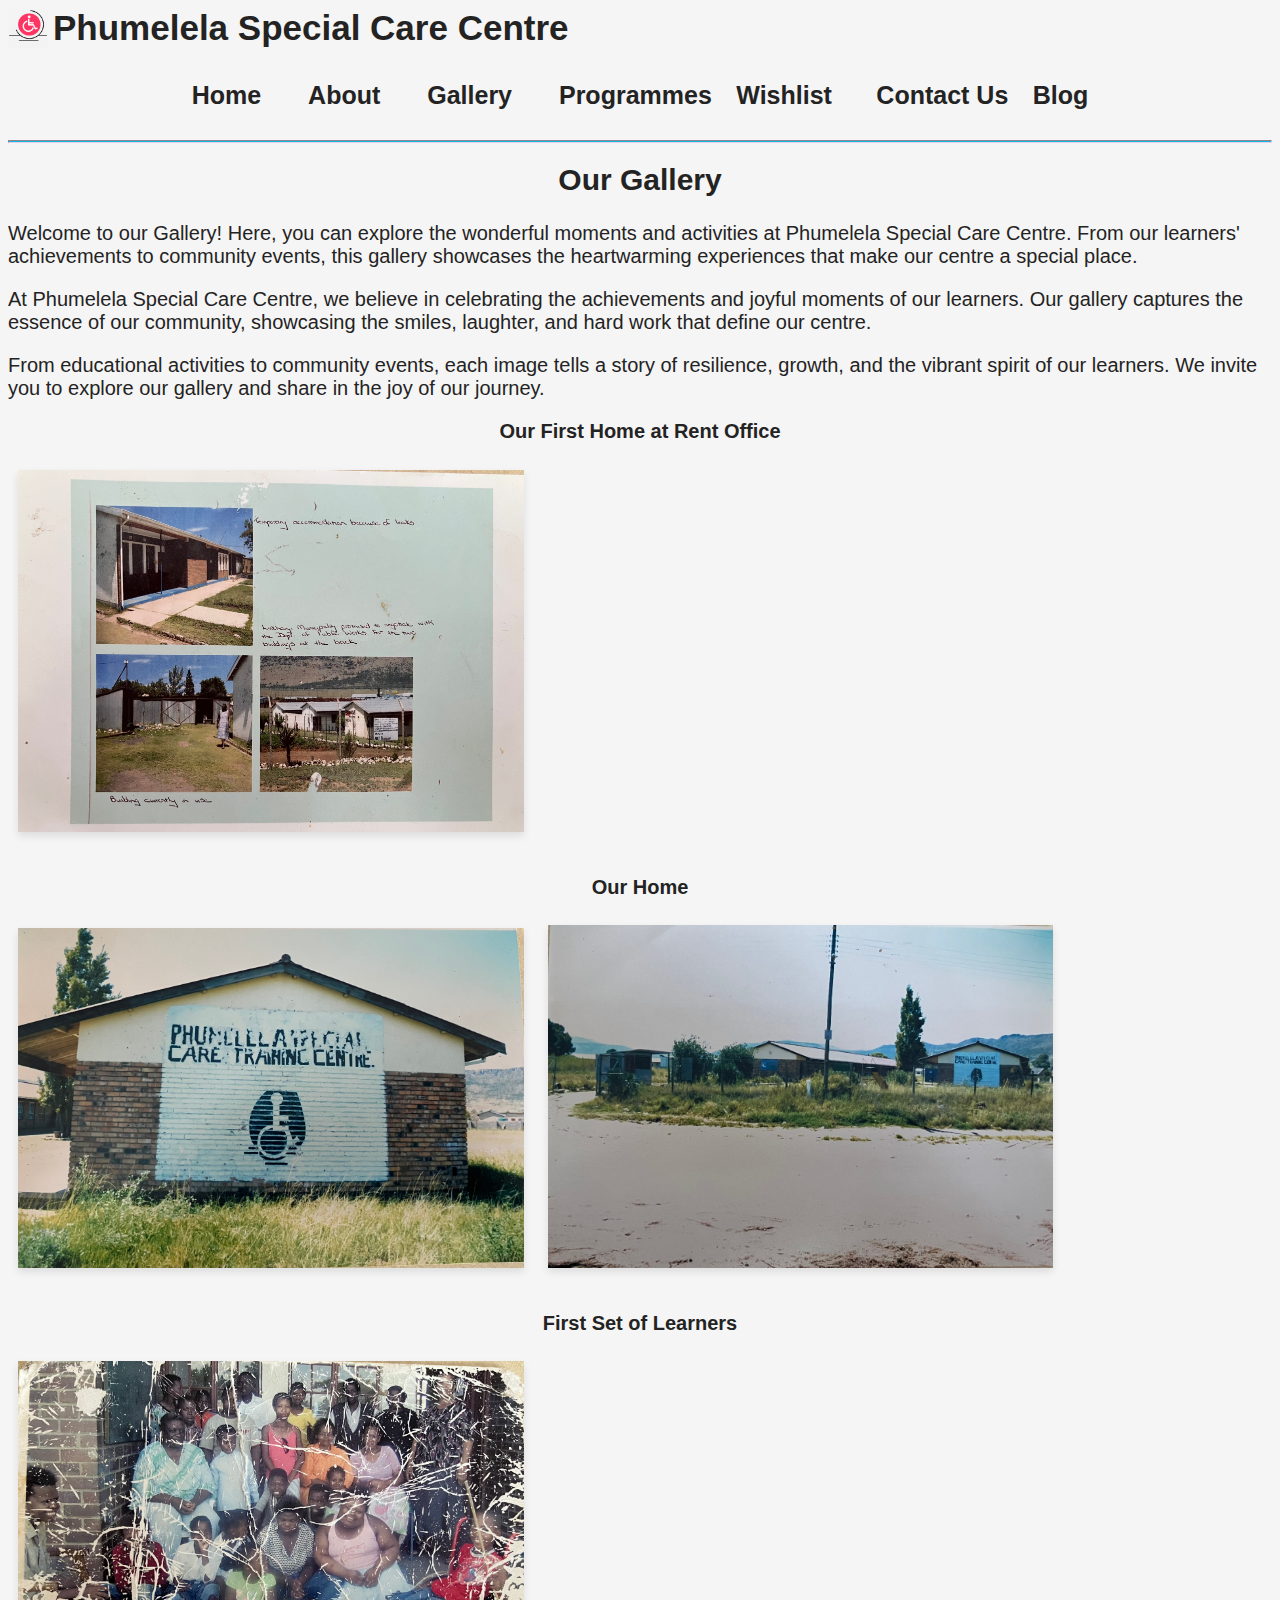
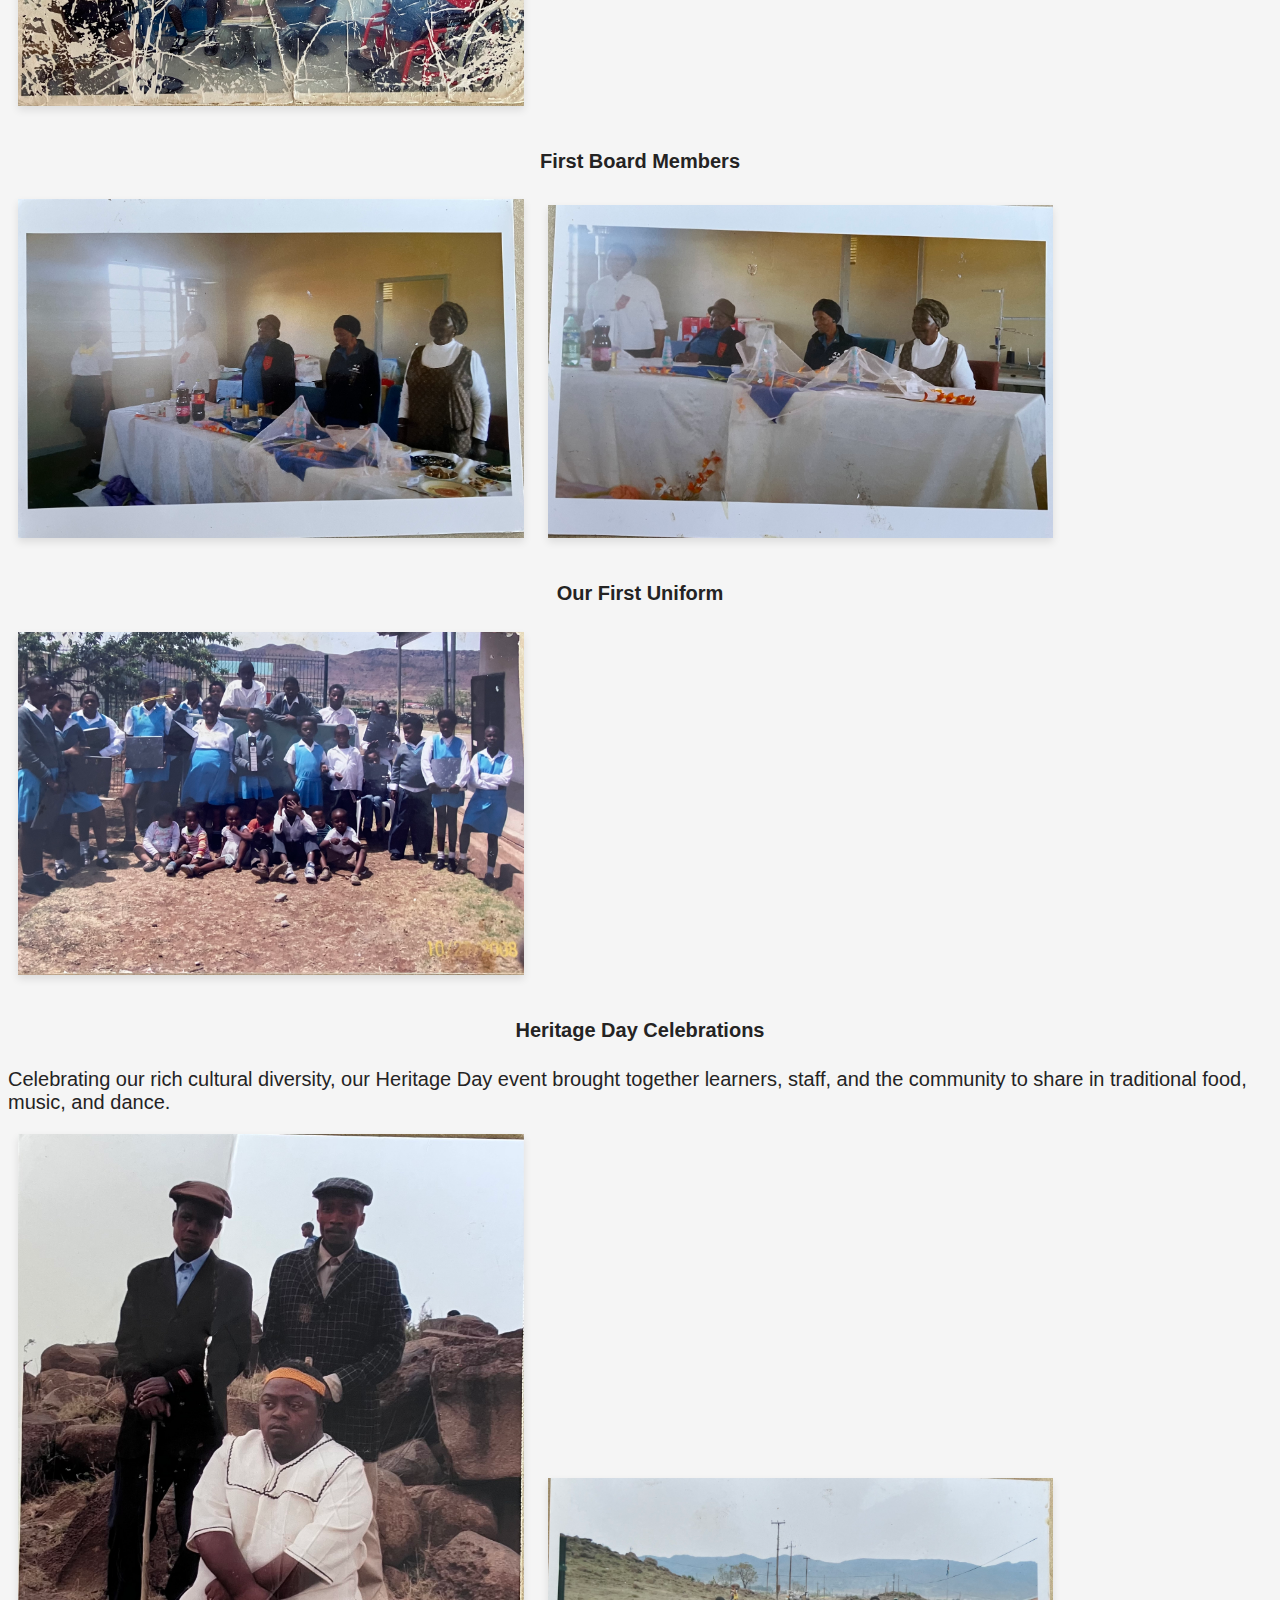
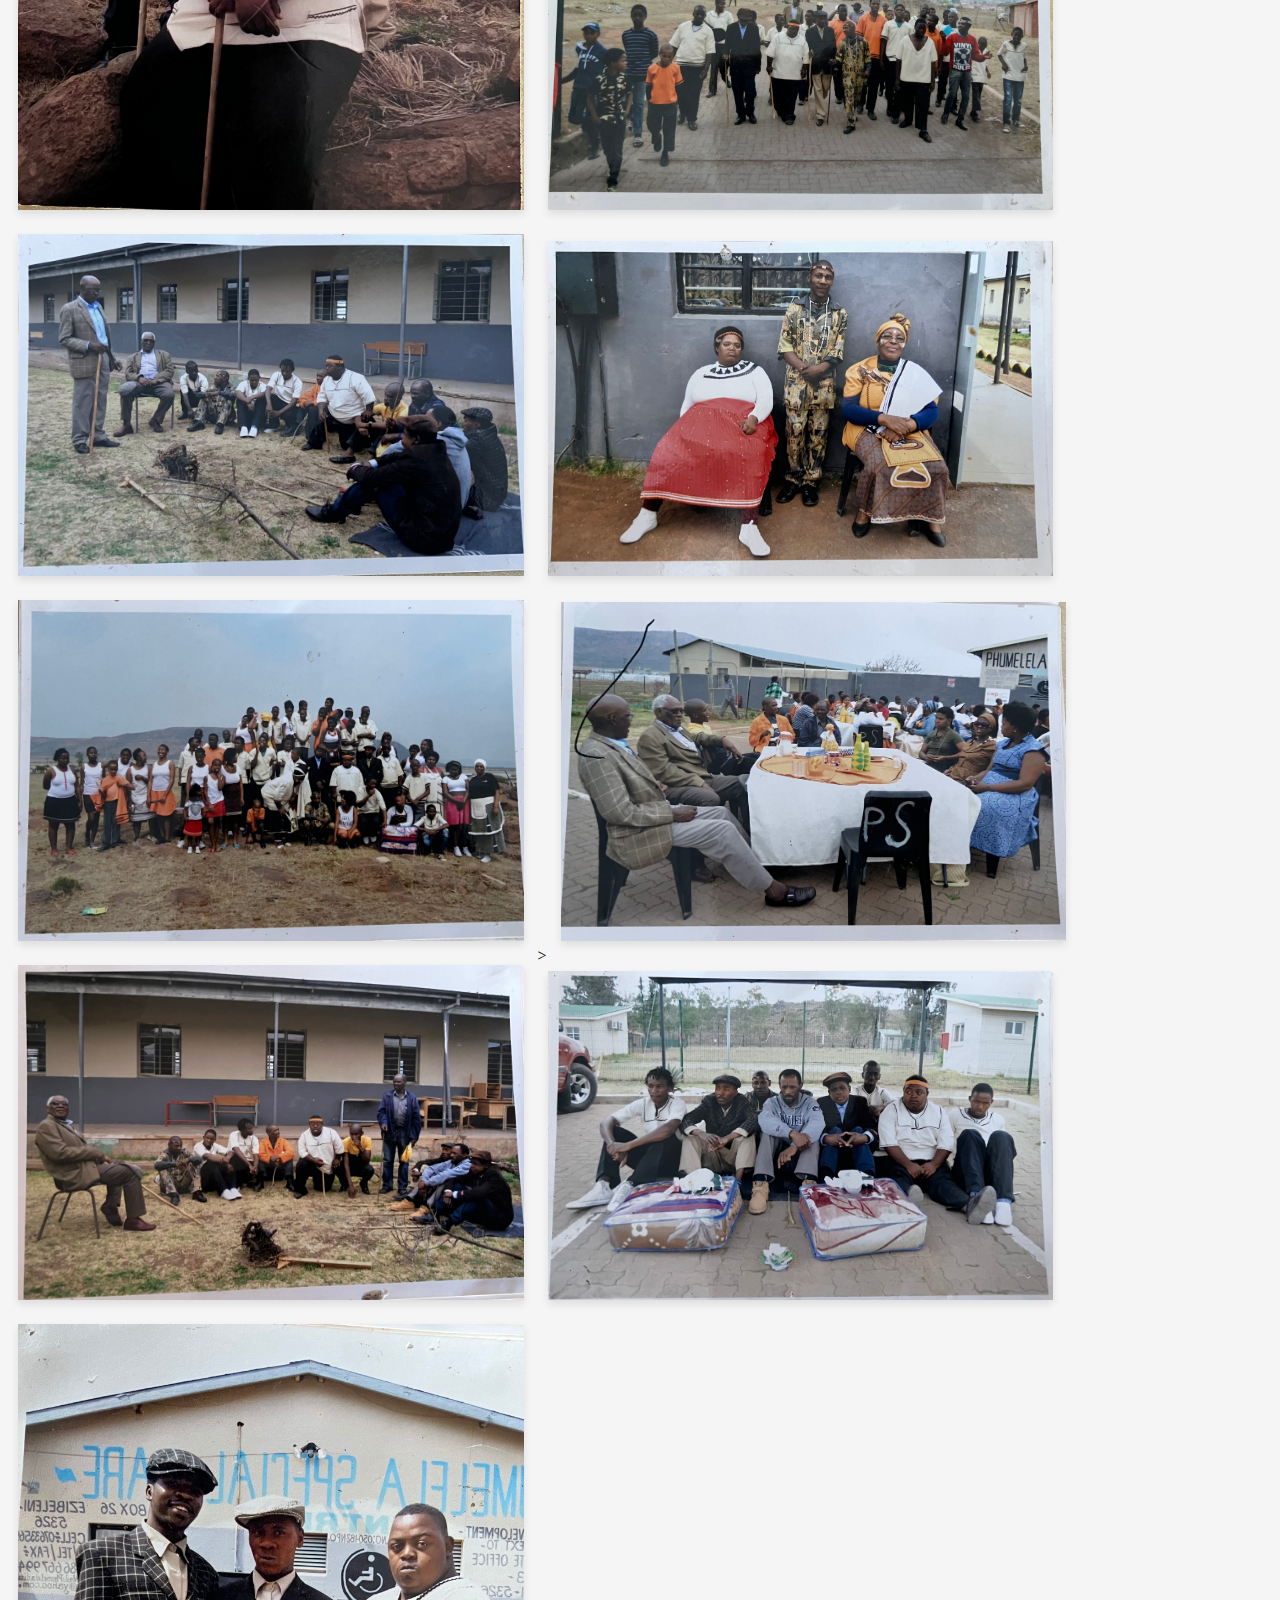
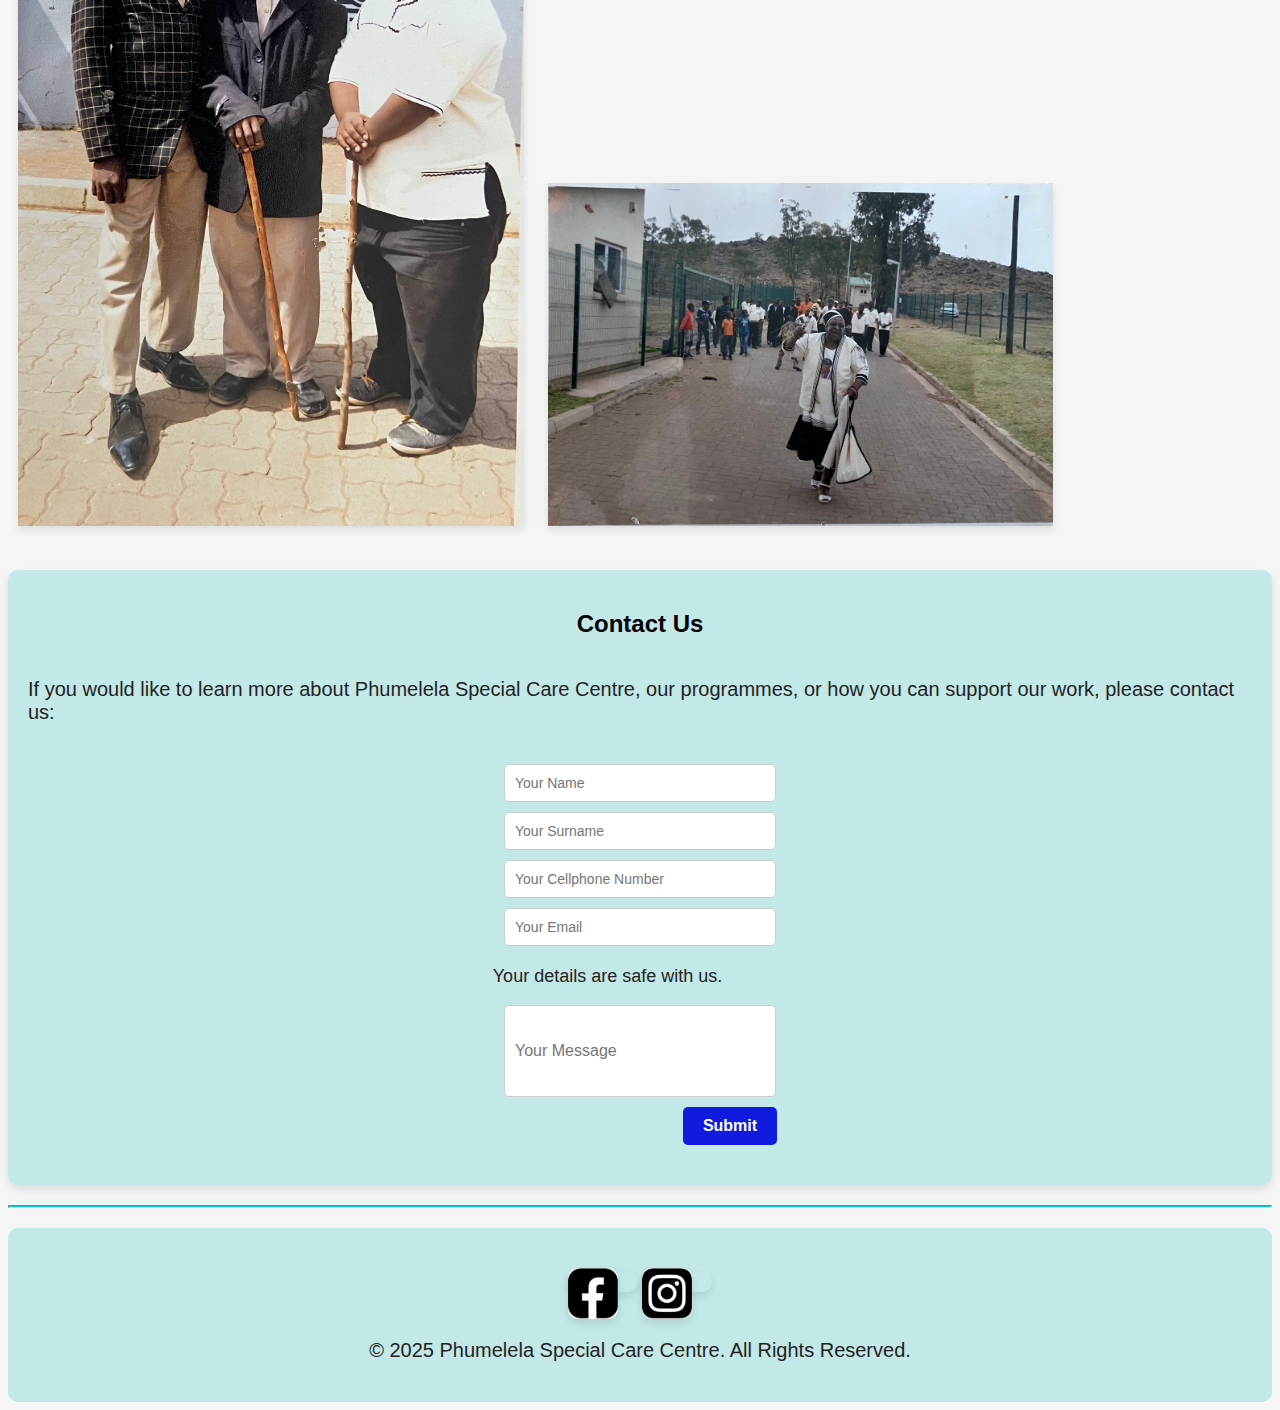
<file: html/gallery.html>
<!DOCTYPE html>
<html lang="en">
<!-- This is what we are imitating: https://sunshine.org.za/-->
    <head>
        <title>Phumelela Special Care Centre</title>
        <!-- This is where we link to CSS sheets, so when we have created them, this is where they will come. -->
        <meta charset="UTF-8">
        <meta name="Phumelela Special Care Centre" description="Disability centre in Ezibeleni, Queenstown. We offer various skills-based programmes to over 100 learners from Queenstown, surrounding areas, and across South Africa">
        <meta name="viewport" content="width=device-width, initial-scale=1.0">
        <link rel="stylesheet" href="../css/styles.css">
        <!-- DO NOT FORGET TO ADD SEO CONTENT-->
    </head>
    
    <body>
        <header>
            <icon class="logo">
                <img class="logo" src="logo.png" alt="Phumelela Special Care Centre Logo"/>
            </icon>
            <h1 class="heading-1">Phumelela Special Care Centre</h1>
            
            <nav class="main-nav">
            <!-- Create HTML pages for all these so I can add the relevant href links-->
                <a href="phumelela-index.html">Home<a>
                <a href="about.html">About<a>
                <a href="gallery.html">Gallery<a>
                <a href="programmes.html">Programmes</a>
                <a href="wishlist.html">Wishlist<a></a>
                <a href="contact-us.html">Contact Us</a>
                <a href="blog.html">Blog</a>
            </nav>
            <hr>
        </header>

    </body>
    <main>
        <!-- Add images from different events-->
       <h2 class="heading-2">Our Gallery</h2>
         <p>Welcome to our Gallery! Here, you can explore the wonderful moments and activities at Phumelela Special Care Centre. From our learners' achievements to community events, this gallery showcases the heartwarming experiences that make our centre a special place.</p>
         <div class="gallery-intro">
             <p>At Phumelela Special Care Centre, we believe in celebrating the achievements and joyful moments of our learners. Our gallery captures the essence of our community, showcasing the smiles, laughter, and hard work that define our centre.</p>
             <p>From educational activities to community events, each image tells a story of resilience, growth, and the vibrant spirit of our learners. We invite you to explore our gallery and share in the joy of our journey.</p>
         </div>
         <div class="gallery-grid">
            <h4 class="heading-4">Our First Home at Rent Office</h4> 
             <!-- <p>[Context]</p> -->
            <!-- This is a gallery grid, images will be displayed in a grid format --> 
             <!-- Update heading 4 styles-->
         <img src="image-1.png" alt="Gallery Image 1" class="gallery-image">
         <h4 class="heading-4">Our Home</h4>
         <!-- <p>[Context]</p> -->
         <img src="image-2.png" alt="Gallery Image 2" class="gallery-image">
         <!-- <img src="image-7.png" alt="Gallery Image 7" class="gallery-image"> -->
         <img src="image-8.png" alt="Gallery Image 8" class="gallery-image">
         <h4 class="heading-4">First Set of Learners</h4> 
          <!-- <p>[Context]</p> -->
         <img src="image-3.png" alt="Gallery Image 3" class="gallery-image">
         <h4 class="heading-4">First Board Members</h4> 
           <!-- <p>[Context]</p> -->
         <img src="image-4.png" alt="Gallery Image 4" class="gallery-image">
         <img src="image-5.png" alt="Gallery Image 5" class="gallery-image">
         <h4 class="heading-4">Our First Uniform</h4> 
           <!-- <p>[Context]</p> -->
         <img src="image-6.png" alt="Gallery Image 6" class="gallery-image">
         
         <h4 class="heading-4">Heritage Day Celebrations</h4> 
         <p>Celebrating our rich cultural diversity, our Heritage Day event brought together learners, staff, and the community to share in traditional food, music, and dance.</p>
         <!-- Limit this to only 4 images-->
         <img src="image-9.png" alt="Gallery Image 9" class="gallery-image">
         <img src="image-10.png" alt="Gallery Image 10" class="gallery-image">
         <img src="image-11.png" alt="Gallery Image 11" class="gallery-image">
         <img src="image-12.png" alt="Gallery Image 12" class="gallery-image">
         <img src="image-13.png" alt="Gallery Image 13" class="gallery-image"> <!-- Make this background image-->>
         <img src="image-14.png" alt="Gallery Image 14" class="gallery-image">
         <img src="image-15.png" alt="Gallery Image 15" class="gallery-image">
         <img src="image-16.png" alt="Gallery Image 16" class="gallery-image">
         <img src="image-17.png" alt="Gallery Image 17" class="gallery-image">
         <img src="image-18.png" alt="Gallery Image " class="gallery-image">
           <!-- Add the Twizza event-->
            <!-- Add Gardening events-->
             <!-- Add Valentine's Day-->
              <!-- Add 16 June 2025>
         
       
         
    </main>
    <section>
        <!-- Contact Us section -->
        <form action="submit_form.php" method="post" class="form">
            <h2 class="contact-us" style="font-family: 'Gill Sans', 'Gill Sans MT', Calibri, 'Trebuchet MS', sans-serif;" class="heading-2">Contact Us</h2>
            <p>If you would like to learn more about Phumelela Special Care Centre, our programmes, or how you can support our work, please contact us:</p>
            
            <fieldset class="contact-form">
             <input type="text" id="name" name="name" placeholder="Your Name" required>
             <input type="text" id="surname" name="surname" placeholder="Your Surname" required>
             <input type="tel" id="cellnumber" name="cellnumber" placeholder="Your Cellphone Number" required>
             <input type="email" id="email" name="email" placeholder="Your Email" required>
             <p class="disclaimer">Your details are safe with us.</p>
             <input type="text" id="message" name="message" placeholder="Your Message" required>
             <button type="submit" class="submit-button">Submit</button>
         </fieldset>
             </form>   
    </section>
    <footer>
        <hr>
   <div class="footer">
       <a href="https://www.facebook.com/phumelela.specialcarecentre" target="_blank"><img src="facebook-icon.png" alt="Facebook Icon" class="social-media"></a>
       <a href="https://www.instagram.com/phumelela_special_care_centre/" target="_blank"><img src="instagram-icon.png" alt="instagram Icon" class="social-media"></a>
       <p>&copy 2025 Phumelela Special Care Centre. All Rights Reserved.</p>
   </div> 
</footer>
     </html>
</file>
<file: styles.css>
/* Phumelela Special Care Centre - Fully Responsive Stylesheet with REM Units */
@import url('https://fonts.googleapis.com/css2?family=Poppins:wght@300;500;700&display=swap');

/* ===========================
   RESET AND BASE STYLES
=========================== */
* {
  margin: 0;
  padding: 0;
  box-sizing: border-box;
}

html {
  font-size: 16px; /* Base font size for REM calculations */
}

body {
  font-family: 'Poppins', sans-serif;
  background: linear-gradient(135deg, #f0f8f8 0%, #e8f5f5 50%, #f0f8f8 100%);
  color: #333;
  line-height: 1.6;
  min-height: 100vh;
  font-size: 1rem;
}

img, svg {
  max-width: 100%;
  height: auto;
}

/* ===========================
   MOBILE-FIRST BASE STYLES (320px+)
=========================== */

/* Container to center content and limit width */
section, footer {
  max-width: 75rem; /* 1200px */
  margin: auto;
  padding: 2.5rem 1.25rem; /* 40px 20px */
}

/* ===========================
   ENHANCED HEADER SECTION
=========================== */
.main-header {
  background: linear-gradient(135deg, #daf1f0 0%, #b8e6e5 100%);
  box-shadow: 0 0.25rem 1.25rem rgba(0,0,0,0.1); /* 0 4px 20px */
  position: sticky;
  top: 0;
  z-index: 1000;
  backdrop-filter: blur(0.625rem); /* 10px */
  border-bottom: 0.0625rem solid rgba(255, 255, 255, 0.2); /* 1px */
}

.header-container {
  max-width: 75rem; /* 1200px */
  margin: 0 auto;
  padding: 0 1.25rem; /* 0 20px */
  display: flex;
  align-items: center;
  justify-content: space-between;
  position: relative;
  min-height: 4rem; /* 64px mobile */
}

/* Logo Section */
.logo-section {
  display: flex;
  align-items: center;
  flex-shrink: 0;
  z-index: 1001;
}

.logo {
  height: 2.5rem; /* 40px mobile */
  width: auto;
  transition: transform 0.3s ease;
  margin-right: 0.75rem; /* 12px */
}

.logo:hover {
  transform: scale(1.05);
}

.title-wrapper {
  display: flex;
  flex-direction: column;
  line-height: 1.2;
}

.site-title {
  font-weight: 700;
  font-size: 1.125rem; /* 18px mobile */
  color: #1a5959;
  margin: 0;
  line-height: 1.1;
}

.site-subtitle {
  font-size: 0.75rem; /* 12px mobile */
  color: #1a5959;
  opacity: 0.8;
  font-weight: 500;
  line-height: 1.1;
}

/* Mobile Menu Button */
.mobile-menu-btn {
  display: none; /* Hidden by default on desktop */
  flex-direction: column;
  background: none;
  border: none;
  cursor: pointer;
  padding: 0.75rem; /* 12px */
  z-index: 1001;
  border-radius: 0.5rem; /* 8px */
  transition: background-color 0.3s ease;
  position: relative;
}

/* Show mobile menu button on mobile only */
@media (max-width: 47.9375rem) { /* 767px */
  .mobile-menu-btn {
    display: flex;
  }
}

.mobile-menu-btn:hover {
  background-color: rgba(255, 255, 255, 0.2);
}

.mobile-menu-btn:focus {
  outline: 0.125rem solid #1a5959; /* 2px */
  outline-offset: 0.125rem; /* 2px */
}

.hamburger-line {
  width: 1.5rem; /* 24px mobile */
  height: 0.1875rem; /* 3px */
  background-color: #1a5959;
  margin: 0.1875rem 0; /* 3px */
  transition: all 0.3s cubic-bezier(0.4, 0, 0.2, 1);
  border-radius: 0.125rem; /* 2px */
  transform-origin: center;
}

/* Hamburger Animation */
.mobile-menu-btn.menu-open .hamburger-line:nth-child(1) {
  transform: rotate(45deg) translate(0.375rem, 0.375rem); /* 6px 6px */
}

.mobile-menu-btn.menu-open .hamburger-line:nth-child(2) {
  opacity: 0;
  transform: scale(0);
}

.mobile-menu-btn.menu-open .hamburger-line:nth-child(3) {
  transform: rotate(-45deg) translate(0.375rem, -0.375rem); /* 6px -6px */
}

/* Navigation Menu */
.main-nav {
  display: flex; /* Show by default, will be repositioned for mobile */
  align-items: center;
}

.nav-content {
  display: flex;
  gap: 0.5rem; /* 8px */
  align-items: center;
}

/* Hide desktop nav on mobile by default, show hamburger */
@media (max-width: 47.9375rem) { /* 767px */
  .main-nav {
    display: none;
  }
}

.nav-link {
  text-decoration: none;
  color: #1a5959;
  font-weight: 600;
  font-size: 0.875rem; /* 14px mobile */
  padding: 0.625rem 1rem; /* 10px 16px */
  border-radius: 0.5rem; /* 8px */
  transition: all 0.3s ease;
  position: relative;
  overflow: hidden;
  white-space: nowrap;
}

.nav-link:hover,
.nav-link:focus {
  background-color: #1a5959;
  color: #daf1f0;
  outline: none;
  transform: translateY(-0.125rem); /* -2px */
  box-shadow: 0 0.25rem 0.75rem rgba(26, 89, 89, 0.3); /* 0 4px 12px */
}

/* Mobile Navigation Overlay Menu */
@media (max-width: 47.9375rem) { /* 767px */
  .main-nav {
    position: fixed;
    top: 0;
    right: -100%;
    height: 100vh;
    width: 17.5rem; /* 280px */
    max-width: 85vw;
    background: linear-gradient(180deg, #daf1f0 0%, #def3f3 100%);
    box-shadow: -0.3125rem 0 1.5625rem rgba(0, 0, 0, 0.2); /* -5px 0 25px */
    transition: right 0.4s cubic-bezier(0.4, 0, 0.2, 1);
    z-index: 999;
    display: flex; /* Override the display: none for mobile menu */
  }

  .main-nav.nav-open {
    right: 0;
  }
}

/* Navigation Overlay */
.nav-overlay {
  display: none;
  position: fixed;
  top: 0;
  left: 0;
  width: 100vw;
  height: 100vh;
  background: rgba(0, 0, 0, 0.5);
  backdrop-filter: blur(0.25rem); /* 4px */
  opacity: 0;
  pointer-events: none;
  transition: opacity 0.3s ease;
  z-index: 998;
}

.main-nav.nav-open + .nav-overlay {
  display: block;
  opacity: 1;
  pointer-events: auto;
}

/* Mobile Navigation Content */
@media (max-width: 47.9375rem) { /* 767px */
  .main-nav .nav-content {
    flex-direction: column;
    align-items: stretch;
    padding: 4.5rem 1.5rem 1.5rem; /* 72px 24px 24px */
    height: 100%;
    gap: 0;
    overflow-y: auto;
  }

  .main-nav .nav-link {
    font-size: 1rem; /* 16px */
    padding: 1rem 1.25rem; /* 16px 20px */
    margin-bottom: 0.5rem; /* 8px */
    border-radius: 0.75rem; /* 12px */
    border-bottom: 0.0625rem solid rgba(26, 89, 89, 0.1); /* 1px */
    transform: translateX(3.125rem); /* 50px */
    opacity: 0;
    transition: all 0.3s ease, transform 0.4s cubic-bezier(0.4, 0, 0.2, 1);
  }

  .main-nav .nav-link.animate-in {
    transform: translateX(0);
    opacity: 1;
  }

  .main-nav .nav-link:hover {
    transform: translateX(0.5rem); /* 8px */
    box-shadow: 0 0.25rem 0.9375rem rgba(26, 89, 89, 0.2); /* 0 4px 15px */
  }
}

/* ===========================
   HERO SECTION
=========================== */
.hero {
  background: url(background-image.png) center/cover no-repeat;
  height: 60vh; /* Reduced for mobile */
  display: flex;
  flex-direction: column;
  align-items: center;
  justify-content: center;
  color: white;
  text-align: center;
  border-radius: 0.9375rem; /* 15px */
  margin: 2.5rem auto; /* 40px */
  box-shadow: 0 0.5rem 1.25rem rgba(0,0,0,0.3); /* 0 8px 20px */
  padding: 1.5rem; /* 24px */
  position: relative;
}

.hero::before {
  content: '';
  position: absolute;
  inset: 0;
  background: rgba(26, 89, 89, 0.6);
  border-radius: 0.9375rem; /* 15px */
  z-index: 0;
}

.hero-content {
  position: relative;
  z-index: 1;
  max-width: 43.75rem; /* 700px */
}

.hero h2 {
  font-size: 1.5rem; /* 24px mobile */
  margin-bottom: 1rem; /* 16px */
  font-weight: 700;
  text-shadow: 0.0625rem 0.0625rem 0.375rem rgba(0,0,0,0.7); /* 1px 1px 6px */
}

.hero p {
  font-size: 1rem; /* 16px mobile */
  margin-bottom: 1.5rem; /* 24px */
  font-weight: 300;
  text-shadow: 0.0625rem 0.0625rem 0.375rem rgba(0,0,0,0.7); /* 1px 1px 6px */
}

/* ===========================
   BUTTONS
=========================== */
.btn-primary, .btn-secondary, .btn-cta {
  display: inline-block;
  font-weight: 600;
  text-decoration: none;
  padding: 0.75rem 1.75rem; /* 12px 28px */
  border-radius: 1.875rem; /* 30px */
  transition: all 0.3s ease;
  cursor: pointer;
  user-select: none;
  box-shadow: 0 0.25rem 0.625rem rgba(26,89,89,0.3); /* 0 4px 10px */
  text-align: center;
  font-size: 0.875rem; /* 14px mobile */
}

.btn-primary {
  background-color: #1a5959;
  color: #daf1f0;
  border: none;
}

.btn-primary:hover,
.btn-primary:focus {
  background-color: #145353;
  color: #e0f6f6;
  outline: none;
  transform: translateY(-0.125rem); /* -2px */
  box-shadow: 0 0.375rem 0.9375rem rgba(26,89,89,0.4); /* 0 6px 15px */
}

.btn-secondary {
  background-color: #daf1f0;
  color: #1a5959;
  border: 0.125rem solid #1a5959; /* 2px */
  margin-right: 0.9375rem; /* 15px */
}

.btn-secondary:hover,
.btn-secondary:focus {
  background-color: #1a5959;
  color: #daf1f0;
  outline: none;
  transform: translateY(-0.125rem); /* -2px */
  box-shadow: 0 0.375rem 0.9375rem rgba(26,89,89,0.4); /* 0 6px 15px */
}

.btn-cta {
  background: linear-gradient(135deg, #e74c3c, #c0392b);
  color: white;
  border: none;
  font-size: 1rem; /* 16px mobile */
  padding: 1rem 2rem; /* 16px 32px */
  font-weight: 700;
  text-transform: uppercase;
  letter-spacing: 0.0625rem; /* 1px */
  box-shadow: 0 0.375rem 1.25rem rgba(231, 76, 60, 0.4); /* 0 6px 20px */
}

.btn-cta:hover,
.btn-cta:focus {
  background: linear-gradient(135deg, #c0392b, #a93226);
  transform: translateY(-0.1875rem); /* -3px */
  box-shadow: 0 0.5rem 1.5625rem rgba(231, 76, 60, 0.6); /* 0 8px 25px */
  outline: none;
}

/* ===========================
   SECTIONS
=========================== */
.wishlist {
  background: #def3f3;
  text-align: center;
  border-radius: 0.9375rem; /* 15px */
  box-shadow: 0 0.25rem 0.75rem rgba(26,89,89,0.1); /* 0 4px 12px */
  padding: 2rem 1.25rem; /* 32px 20px */
  margin: 2.5rem auto; /* 40px */
  max-width: 50rem; /* 800px */
}

.wishlist h2 {
  font-size: 1.5rem; /* 24px mobile */
  color: #145353;
  margin-bottom: 1rem; /* 16px */
}

.wishlist p {
  font-size: 1rem; /* 16px mobile */
  margin-bottom: 1.5rem; /* 24px */
  font-weight: 400;
  color: #274c4c;
}

.wishlist-actions {
  display: flex;
  justify-content: center;
  flex-direction: column;
  gap: 0.9375rem; /* 15px */
  align-items: center;
}

.about {
  text-align: center;
  padding-bottom: 3rem; /* 48px */
}

.about h2 {
  font-size: 1.75rem; /* 28px mobile */
  margin-bottom: 1.25rem; /* 20px */
  color: #1a5959;
}

.about p {
  max-width: 50rem; /* 800px */
  margin: auto;
  font-weight: 400;
  font-size: 1rem; /* 16px mobile */
  color: #364e4e;
}

/* Features Section */
.features {
  display: flex;
  justify-content: center;
  gap: 1.875rem; /* 30px */
  flex-direction: column;
  padding: 1.25rem 0 3rem 0; /* 20px 0 48px 0 */
  align-items: center;
}

.feature {
  background: #def3f3;
  border-radius: 0.9375rem; /* 15px */
  padding: 1.5rem; /* 24px */
  box-shadow: 0 0.25rem 0.9375rem rgba(26,89,89,0.1); /* 0 4px 15px */
  max-width: 21.875rem; /* 350px */
  width: 100%;
  text-align: center;
  transition: transform 0.3s ease;
  cursor: default;
}

.feature:hover,
.feature:focus-within {
  transform: translateY(-0.5rem); /* -8px */
  box-shadow: 0 0.625rem 1.5625rem rgba(26,89,89,0.25); /* 0 10px 25px */
}

.feature-icon {
  width: 3.5rem; /* 56px */
  margin-bottom: 1rem; /* 16px */
}

.feature h3 {
  font-size: 1.25rem; /* 20px mobile */
  margin-bottom: 0.75rem; /* 12px */
  color: #1a5959;
}

.feature p {
  font-size: 0.875rem; /* 14px mobile */
  line-height: 1.5;
  color: #364e4e;
}

/* Donors Section */
.donors {
  text-align: center;
  padding-bottom: 3rem; /* 48px */
}

.donors h2 {
  font-size: 1.5rem; /* 24px mobile */
  color: #145353;
  margin-bottom: 1.25rem; /* 20px */
}

.donors p {
  max-width: 43.75rem; /* 700px */
  margin: 0 auto 1.875rem; /* 0 auto 30px */
  font-size: 1rem; /* 16px mobile */
  color: #364e4e;
}

/* Animated Donor Logos */
.donor-logos-container {
  overflow: hidden;
  width: 100%;
  white-space: nowrap;
  background: linear-gradient(90deg, transparent, rgba(218, 241, 240, 0.2), transparent);
  padding: 1.25rem 0; /* 20px 0 */
  margin: 1.25rem 0; /* 20px 0 */
}

.donor-logos {
  display: inline-flex;
  animation: scroll-logos 45s linear infinite; /* Slower on mobile */
  gap: 2rem; /* 32px */
  align-items: center;
}

@keyframes scroll-logos {
  0% {
    transform: translateX(0);
  }
  100% {
    transform: translateX(-50%);
  }
}

.donor-logo {
  max-width: 4rem; /* 64px mobile */
  max-height: 2.5rem; /* 40px mobile */
  object-fit: contain;
  border-radius: 0.625rem; /* 10px */
  box-shadow: 0 0.1875rem 0.5rem rgba(0, 0, 0, 0.1); /* 0 3px 8px */
  transition: transform 0.3s ease;
  cursor: default;
  flex-shrink: 0;
  background: rgb(255, 255, 255);
  padding: 0.5rem; /* 8px */
}

.donor-logo:hover {
  transform: scale(1.1);
  box-shadow: 0 0.375rem 1.25rem rgba(26,89,89,0.3); /* 0 6px 20px */
  animation-play-state: paused;
}

/* Contact Section */
.contact {
  background: #daf1f0;
  border-radius: 0.9375rem; /* 15px */
  padding: 2rem 1.25rem; /* 32px 20px */
  max-width: 37.5rem; /* 600px */
  margin: 2.5rem auto 5rem; /* 40px auto 80px */
  box-shadow: 0 0.5rem 1.25rem rgba(26,89,89,0.15); /* 0 8px 20px */
  text-align: center;
}

.contact h2 {
  color: #145353;
  font-size: 1.5rem; /* 24px mobile */
  margin-bottom: 1.25rem; /* 20px */
}

.contact p {
  font-size: 1rem; /* 16px mobile */
  color: #364e4e;
  margin-bottom: 1.875rem; /* 30px */
}

.contact-form {
  display: flex;
  flex-direction: column;
  gap: 1.125rem; /* 18px */
}

.contact-form input,
.contact-form textarea {
  padding: 0.75rem 0.9375rem; /* 12px 15px */
  font-size: 1rem; /* 16px */
  border-radius: 0.5rem; /* 8px */
  border: 0.09375rem solid #aacccc; /* 1.5px */
  transition: border-color 0.3s ease;
  resize: vertical;
}

.contact-form input:focus,
.contact-form textarea:focus {
  border-color: #1a5959;
  outline: none;
  box-shadow: 0 0 0.3125rem #1a5959; /* 0 0 5px */
}

.contact-form button {
  background-color: #1a5959;
  color: #daf1f0;
  border: none;
  padding: 0.875rem; /* 14px */
  font-size: 1rem; /* 16px mobile */
  font-weight: 700;
  border-radius: 1.875rem; /* 30px */
  cursor: pointer;
  transition: background-color 0.3s ease;
}

.contact-form button:hover,
.contact-form button:focus {
  background-color: #145353;
  outline: none;
}

/* Footer */
footer {
  background: linear-gradient(135deg, #def3f3 0%, #daf1f0 100%);
  padding: 1.25rem 0; /* 20px 0 */
  text-align: center;
  font-size: 0.875rem; /* 14px mobile */
  color: #1a5959;
  box-shadow: inset 0 0.0625rem 0 rgba(255,255,255,0.3); /* inset 0 1px 0 */
}

.footer a {
  display: inline-block;
  margin: 0 0.9375rem; /* 0 15px */
  vertical-align: middle;
  transition: transform 0.3s ease;
}

.footer a:hover {
  transform: scale(1.1);
}

.social-icon {
  width: 2rem; /* 32px mobile */
  height: auto;
  transition: all 0.3s ease;
}

.social-icon:hover,
.social-icon:focus {
  filter: brightness(1);
  outline: none;
  transform: scale(1.1);
}

.npo-info {
  background-color: #f5f5f5;
  text-align: center;
  padding: 0.75rem 1rem; /* 12px 16px */
  font-size: 0.75rem; /* 12px mobile */
  color: #555;
  border-top: 0.0625rem solid #ddd; /* 1px */
}

.npo-info p {
  margin: 0;
}

.power {
  text-decoration: none;
  color: #0e0e0e;
  font-weight: bold;
  transition: color 0.3s ease;
}

.power:hover {
  color: #145353;
}

.power:focus {
  outline: 0.125rem solid #145353; /* 2px */
  outline-offset: 0.125rem; /* 2px */
}

/* ===========================
   TABLET BREAKPOINT (48rem - 64rem) / (768px - 1024px)
=========================== */
@media (min-width: 48rem) {
  
  /* Ensure desktop nav is visible on tablet */
  .main-nav {
    display: flex !important;
    position: static;
    height: auto;
    width: auto;
    max-width: none;
    background: none;
    box-shadow: none;
    transition: none;
  }
  
  .nav-content {
    flex-direction: row;
    gap: 0.75rem; /* 12px tablet */
    padding: 0;
    height: auto;
    overflow: visible;
  }
  
  .nav-link {
    font-size: 0.9375rem; /* 15px tablet */
    padding: 0.6875rem 1.125rem; /* 11px 18px */
    margin-bottom: 0;
    border-bottom: none;
    transform: none;
    opacity: 1;
    transition: all 0.3s ease;
    border-radius: 0.5rem; /* 8px */
  }
  
  /* Header adjustments */
  .header-container {
    min-height: 5rem; /* 80px tablet */
    padding: 0 2rem; /* 0 32px */
  }
  
  .logo {
    height: 3rem; /* 48px tablet */
  }
  
  .site-title {
    font-size: 1.5rem; /* 24px tablet */
  }
  
  .site-subtitle {
    font-size: 0.875rem; /* 14px tablet */
  }
  
  .hamburger-line {
    width: 1.75rem; /* 28px tablet */
  }
  
  /* Hero adjustments */
  .hero {
    height: 70vh;
    padding: 3rem; /* 48px */
  }
  
  .hero h2 {
    font-size: 2rem; /* 32px tablet */
    margin-bottom: 1.25rem; /* 20px */
  }
  
  .hero p {
    font-size: 1.125rem; /* 18px tablet */
  }
  
  /* Button adjustments */
  .btn-primary, .btn-secondary, .btn-cta {
    font-size: 1rem; /* 16px tablet */
    padding: 0.875rem 2rem; /* 14px 32px */
  }
  
  .btn-cta {
    font-size: 1.125rem; /* 18px tablet */
    padding: 1.125rem 2.25rem; /* 18px 36px */
  }
  
  /* Section adjustments */
  .wishlist {
    padding: 2.5rem; /* 40px */
  }
  
  .wishlist h2 {
    font-size: 1.875rem; /* 30px tablet */
  }
  
  .wishlist p {
    font-size: 1.125rem; /* 18px tablet */
  }
  
  .wishlist-actions {
    flex-direction: row;
    gap: 1.25rem; /* 20px */
  }
  
  .about h2 {
    font-size: 2.25rem; /* 36px tablet */
  }
  
  .about p {
    font-size: 1.125rem; /* 18px tablet */
  }
  
  /* Features adjustments */
  .features {
    flex-direction: row;
    flex-wrap: wrap;
    justify-content: center;
    gap: 2rem; /* 32px */
  }
  
  .feature {
    flex: 1 1 18.75rem; /* 300px */
    max-width: 21.875rem; /* 350px */
    padding: 2rem; /* 32px */
  }
  
  .feature-icon {
    width: 4rem; /* 64px tablet */
  }
  
  .feature h3 {
    font-size: 1.375rem; /* 22px tablet */
  }
  
  .feature p {
    font-size: 1rem; /* 16px tablet */
  }
  
  /* Donors adjustments */
  .donors h2 {
    font-size: 1.875rem; /* 30px tablet */
  }
  
  .donors p {
    font-size: 1.125rem; /* 18px tablet */
  }
  
  .donor-logos {
    animation-duration: 50s; /* Medium speed */
    gap: 2.5rem; /* 40px */
  }
  
  .donor-logo {
    max-width: 5.5rem; /* 88px tablet */
    max-height: 3.5rem; /* 56px tablet */
    padding: 0.625rem; /* 10px */
  }
  
  /* Contact adjustments */
  .contact {
    padding: 3rem 2rem; /* 48px 32px */
  }
  
  .contact h2 {
    font-size: 1.875rem; /* 30px tablet */
  }
  
  .contact p {
    font-size: 1.125rem; /* 18px tablet */
  }
  
  .contact-form input,
  .contact-form textarea {
    font-size: 1.0625rem; /* 17px tablet */
    padding: 0.875rem 1.125rem; /* 14px 18px */
  }
  
  .contact-form button {
    font-size: 1.125rem; /* 18px tablet */
    padding: 1rem; /* 16px */
  }
  
  /* Footer adjustments */
  footer {
    font-size: 1rem; /* 16px tablet */
  }
  
  .social-icon {
    width: 2.5rem; /* 40px tablet */
  }
  
  .npo-info {
    font-size: 0.875rem; /* 14px tablet */
  }
}

/* ===========================
   DESKTOP BREAKPOINT (64rem+) / (1024px+)
=========================== */
@media (min-width: 64rem) {
  
  /* Hide mobile menu, show desktop nav */
  .mobile-menu-btn {
    display: none;
  }
  
  .main-nav {
    display: flex;
    position: static;
    height: auto;
    width: auto;
    max-width: none;
    background: none;
    box-shadow: none;
    transition: none;
  }
  
  .nav-overlay {
    display: none !important;
  }
  
  .nav-content {
    flex-direction: row;
    gap: 1rem; /* 16px desktop */
    padding: 0;
    height: auto;
    overflow: visible;
  }
  
  .nav-link {
    font-size: 1rem; /* 16px desktop */
    padding: 0.75rem 1.25rem; /* 12px 20px */
    margin-bottom: 0;
    border-bottom: none;
    transform: none;
    opacity: 1;
    transition: all 0.3s ease;
  }
  
  /* Header adjustments */
  .header-container {
    min-height: 5.5rem; /* 88px desktop */
    padding: 0 2.5rem; /* 0 40px */
  }
  
  .logo {
    height: 3.5rem; /* 56px desktop */
  }
  
  .site-title {
    font-size: 1.875rem; /* 30px desktop */
  }
  
  .site-subtitle {
    font-size: 1rem; /* 16px desktop */
  }
  
  /* Hero adjustments */
  .hero {
    height: 80vh;
    padding: 4rem; /* 64px */
  }
  
  .hero h2 {
    font-size: 2.75rem; /* 44px desktop */
    margin-bottom: 1.5rem; /* 24px */
  }
  
  .hero p {
    font-size: 1.375rem; /* 22px desktop */
    margin-bottom: 2rem; /* 32px */
  }
  
  /* Button adjustments */
  .btn-primary, .btn-secondary, .btn-cta {
    font-size: 1.125rem; /* 18px desktop */
    padding: 1rem 2.5rem; /* 16px 40px */
  }
  
  .btn-cta {
    font-size: 1.25rem; /* 20px desktop */
    padding: 1.25rem 2.75rem; /* 20px 44px */
  }
  
  /* Section adjustments */
  section, footer {
    padding: 4rem 2.5rem; /* 64px 40px */
  }
  
  .wishlist {
    padding: 3.5rem 2.5rem; /* 56px 40px */
  }
  
  .wishlist h2 {
    font-size: 2.25rem; /* 36px desktop */
  }
  
  .wishlist p {
    font-size: 1.25rem; /* 20px desktop */
  }
  
  .about h2 {
    font-size: 2.75rem; /* 44px desktop */
  }
  
  .about p {
    font-size: 1.25rem; /* 20px desktop */
  }
  
  /* Features adjustments */
  .features {
    gap: 2.5rem; /* 40px */
    padding: 2rem 0 4rem 0; /* 32px 0 64px 0 */
  }
  
  .feature {
    padding: 2.5rem; /* 40px */
  }
  
  .feature-icon {
    width: 5rem; /* 80px desktop */
  }
  
  .feature h3 {
    font-size: 1.5rem; /* 24px desktop */
  }
  
  .feature p {
    font-size: 1.125rem; /* 18px desktop */
  }
  
  /* Donors adjustments */
  .donors h2 {
    font-size: 2.25rem; /* 36px desktop */
  }
  
  .donors p {
    font-size: 1.25rem; /* 20px desktop */
  }
  
  .donor-logos {
    animation-duration: 60s; /* Original speed */
    gap: 3rem; /* 48px */
  }
  
  .donor-logo {
    max-width: 7.5rem; /* 120px desktop */
    max-height: 4.375rem; /* 70px desktop */
    padding: 0.75rem; /* 12px */
  }
  
  /* Contact adjustments */
  .contact {
    padding: 4rem 3rem; /* 64px 48px */
  }
  
  .contact h2 {
    font-size: 2.25rem; /* 36px desktop */
  }
  
  .contact p {
    font-size: 1.25rem; /* 20px desktop */
  }
  
  .contact-form input,
  .contact-form textarea {
    font-size: 1.125rem; /* 18px desktop */
    padding: 1rem 1.25rem; /* 16px 20px */
  }
  
  .contact-form button {
    font-size: 1.25rem; /* 20px desktop */
    padding: 1.125rem; /* 18px */
  }
  
  /* Footer adjustments */
  footer {
    font-size: 1.125rem; /* 18px desktop */
  }
  
  .social-icon {
    width: 3rem; /* 48px desktop */
  }
  
  .npo-info {
    font-size: 1rem; /* 16px desktop */
  }
}

/* ===========================
   LARGE DESKTOP BREAKPOINT (80rem+) / (1280px+)
=========================== */
@media (min-width: 80rem) {
  
  .nav-content {
    gap: 1.5rem; /* 24px large desktop */
  }
  
  .nav-link {
    font-size: 1.125rem; /* 18px large desktop */
    padding: 0.875rem 1.5rem; /* 14px 24px */
  }
  
  .hero h2 {
    font-size: 3.25rem; /* 52px large desktop */
  }
  
  .hero p {
    font-size: 1.5rem; /* 24px large desktop */
  }
  
  .feature {
    flex: 1 1 22rem; /* 352px */
  }
}

/* ===========================
   ENHANCED GALLERY PAGE STYLES
=========================== */

/* Gallery Page Container */
.gallery-page {
  max-width: 75rem; /* 1200px */
  margin: 0 auto;
  padding: 2.5rem 1.25rem; /* 40px 20px */
}

.gallery-page h2 {
  font-size: 2rem; /* 32px mobile */
  color: #1a5959;
  text-align: center;
  margin-bottom: 1rem; /* 16px */
  font-weight: 700;
}

.gallery-page > p {
  text-align: center;
  max-width: 50rem; /* 800px */
  margin: 0 auto 3rem; /* 0 auto 48px */
  font-size: 1rem; /* 16px mobile */
  color: #364e4e;
  line-height: 1.6;
}

/* Enhanced Gallery Grid */
.gallery-grid {
  display: grid;
  grid-template-columns: repeat(auto-fit, minmax(15rem, 1fr)); /* 240px mobile */
  gap: 1.25rem; /* 20px */
  margin: 2rem 0; /* 32px 0 */
}

.gallery-item {
  background: white;
  border-radius: 0.75rem; /* 12px */
  overflow: hidden;
  box-shadow: 0 0.25rem 0.75rem rgba(26, 89, 89, 0.1); /* 0 4px 12px */
  transition: all 0.3s ease;
  position: relative;
  cursor: pointer;
}

.gallery-item:hover {
  transform: translateY(-0.25rem); /* -4px */
  box-shadow: 0 0.5rem 1.5rem rgba(26, 89, 89, 0.2); /* 0 8px 24px */
}

.gallery-image {
  width: 100%;
  height: 12rem; /* 192px mobile */
  object-fit: cover;
  display: block;
  transition: transform 0.3s ease;
}

.gallery-item:hover .gallery-image {
  transform: scale(1.05);
}

/* Gallery Image Overlay */
.gallery-item::before {
  content: '';
  position: absolute;
  top: 0;
  left: 0;
  right: 0;
  bottom: 0;
  background: linear-gradient(135deg, rgba(26, 89, 89, 0.7), rgba(38, 115, 110, 0.7));
  opacity: 0;
  transition: opacity 0.3s ease;
  z-index: 1;
  border-radius: 0.75rem; /* 12px */
}

.gallery-item:hover::before {
  opacity: 1;
}

/* Gallery Caption */
.gallery-caption {
  position: absolute;
  bottom: 0;
  left: 0;
  right: 0;
  padding: 1rem; /* 16px */
  background: rgba(255, 255, 255, 0.95);
  backdrop-filter: blur(0.5rem); /* 8px */
  color: #1a5959;
  font-weight: 600;
  font-size: 0.875rem; /* 14px mobile */
  text-align: center;
  transform: translateY(100%);
  transition: transform 0.3s ease;
  z-index: 2;
}

.gallery-item:hover .gallery-caption {
  transform: translateY(0);
}

/* Video Support in Gallery */
.gallery-item video {
  width: 100%;
  height: 12rem; /* 192px mobile */
  object-fit: cover;
  border-radius: 0.75rem; /* 12px */
}

/* ===========================
   ENHANCED PROGRAMMES PAGE STYLES
=========================== */

/* Page Title Section */
.page-title-section {
  text-align: center;
  margin-bottom: 3rem; /* 48px */
  padding: 2rem 1.25rem; /* 32px 20px */
  background: linear-gradient(135deg, rgba(218, 241, 240, 0.4) 0%, rgba(222, 243, 243, 0.3) 100%);
  border-radius: 1.25rem; /* 20px */
  position: relative;
  overflow: hidden;
}

.page-title-section::before {
  content: '';
  position: absolute;
  top: 0;
  left: -100%;
  width: 100%;
  height: 100%;
  background: linear-gradient(90deg, transparent, rgba(255, 255, 255, 0.3), transparent);
  animation: shimmer 3s infinite;
}

@keyframes shimmer {
  0% { left: -100%; }
  100% { left: 100%; }
}

.page-title {
  font-size: 2.25rem; /* 36px mobile */
  font-weight: 700;
  background: linear-gradient(135deg, #1a5959 0%, #26736e 50%, #1a5959 100%);
  -webkit-background-clip: text;
  background-clip: text;
  -webkit-text-fill-color: transparent;
  color: transparent;
  margin-bottom: 0.75rem; /* 12px */
  position: relative;
}

.title-underline {
  width: 5rem; /* 80px */
  height: 0.25rem; /* 4px */
  background: linear-gradient(135deg, #1a5959 0%, #26736e 100%);
  margin: 0 auto 1rem; /* 0 auto 16px */
  border-radius: 0.125rem; /* 2px */
  animation: pulse 2s infinite;
}

@keyframes pulse {
  0%, 100% { opacity: 1; }
  50% { opacity: 0.7; }
}

.page-subtitle {
  font-size: 1rem; /* 16px mobile */
  color: #364e4e;
  max-width: 37.5rem; /* 600px */
  margin: 0 auto;
  font-weight: 400;
  line-height: 1.6;
}

/* Programme Cards */
.programme-card {
  margin-bottom: 3rem; /* 48px */
  background: #fff;
  border-radius: 1.25rem; /* 20px */
  box-shadow: 0 0.625rem 2rem rgba(26, 89, 89, 0.1); /* 0 10px 32px */
  overflow: hidden;
  transition: all 0.5s ease;
  position: relative;
}

.programme-card:hover {
  transform: translateY(-0.5rem); /* -8px */
  box-shadow: 0 1.25rem 3rem rgba(26, 89, 89, 0.15); /* 0 20px 48px */
}

.programme-card::before {
  content: '';
  position: absolute;
  top: 0;
  left: 0;
  right: 0;
  height: 0.25rem; /* 4px */
  background: linear-gradient(135deg, #e74c3c 0%, #c0392b 100%);
}

.programme-card.alt-layout::before {
  background: linear-gradient(135deg, #27ae60 0%, #2ecc71 100%);
}

/* Programme Content Layout */
.programme-content {
  display: grid;
  grid-template-columns: 1fr;
  min-height: 20rem; /* 320px mobile */
}

.programme-text {
  padding: 2rem; /* 32px */
  display: flex;
  flex-direction: column;
  justify-content: center;
}

.green-background {
  background: linear-gradient(135deg, rgba(46, 204, 113, 0.05), rgba(39, 174, 96, 0.1));
}

.programme-title {
  font-size: 1.75rem; /* 28px mobile */
  font-weight: 700;
  margin-bottom: 1.5rem; /* 24px */
  position: relative;
}

.programme-title.red-theme {
  color: #e74c3c;
}

.programme-title.green-theme {
  color: #27ae60;
}

.programme-title::after {
  content: '';
  position: absolute;
  bottom: -0.5rem; /* -8px */
  left: 0;
  width: 3.75rem; /* 60px */
  height: 0.1875rem; /* 3px */
  border-radius: 0.125rem; /* 2px */
}

.programme-title.red-theme::after {
  background: linear-gradient(135deg, #e74c3c 0%, #c0392b 100%);
}

.programme-title.green-theme::after {
  background: linear-gradient(135deg, #27ae60 0%, #2ecc71 100%);
}

/* Enhanced Bullet Lists */
.enhanced-bullet-list {
  list-style: none;
  padding: 0;
  margin: 1.5rem 0; /* 24px 0 */
}

.enhanced-bullet-list li {
  display: flex;
  align-items: flex-start;
  margin-bottom: 1rem; /* 16px */
  opacity: 0;
  transform: translateX(-1.25rem); /* -20px */
  animation: fadeInLeft 0.6s ease forwards;
}

.enhanced-bullet-list li:nth-child(1) { animation-delay: 0.1s; }
.enhanced-bullet-list li:nth-child(2) { animation-delay: 0.2s; }
.enhanced-bullet-list li:nth-child(3) { animation-delay: 0.3s; }
.enhanced-bullet-list li:nth-child(4) { animation-delay: 0.4s; }
.enhanced-bullet-list li:nth-child(5) { animation-delay: 0.5s; }

@keyframes fadeInLeft {
  to {
    opacity: 1;
    transform: translateX(0);
  }
}

.bullet-icon {
  width: 0.75rem; /* 12px */
  height: 0.75rem; /* 12px */
  border-radius: 50%;
  margin-right: 0.875rem; /* 14px */
  margin-top: 0.25rem; /* 4px */
  flex-shrink: 0;
  position: relative;
}

.bullet-icon.red {
  background: linear-gradient(135deg, #e74c3c 0%, #c0392b 100%);
  box-shadow: 0 0.125rem 0.5rem rgba(231, 76, 60, 0.3); /* 0 2px 8px */
}

.bullet-icon.green {
  background: linear-gradient(135deg, #27ae60 0%, #2ecc71 100%);
  box-shadow: 0 0.125rem 0.5rem rgba(39, 174, 96, 0.3); /* 0 2px 8px */
}

.bullet-icon::before {
  content: '';
  position: absolute;
  top: 50%;
  left: 50%;
  width: 0.375rem; /* 6px */
  height: 0.375rem; /* 6px */
  background: rgba(255, 255, 255, 0.8);
  border-radius: 50%;
  transform: translate(-50%, -50%);
}

.enhanced-bullet-list span {
  font-size: 0.9375rem; /* 15px mobile */
  line-height: 1.6;
  color: #555;
}

.programme-description {
  font-size: 1rem; /* 16px mobile */
  line-height: 1.7;
  color: #666;
  margin-top: 1rem; /* 16px */
}

.cooperative-link {
  color: #f39c12;
  font-weight: 600;
  text-decoration: none;
  border-bottom: 0.125rem solid transparent; /* 2px */
  transition: all 0.3s ease;
}

.cooperative-link:hover {
  border-bottom-color: #f39c12;
  transform: translateY(-0.0625rem); /* -1px */
}

/* Programme Image Container */
.programme-image-container {
  position: relative;
  overflow: hidden;
  background: #f8f9fa;
  height: 16rem; /* 256px mobile */
}

.image-overlay {
  position: absolute;
  top: 0;
  left: 0;
  right: 0;
  bottom: 0;
  z-index: 1;
  transition: all 0.3s ease;
}

.red-gradient {
  background: linear-gradient(135deg, 
    rgba(231, 76, 60, 0.15) 0%, 
    rgba(192, 57, 43, 0.1) 30%, 
    rgba(231, 76, 60, 0.05) 100%);
}

.green-gradient {
  background: linear-gradient(135deg, 
    rgba(39, 174, 96, 0.15) 0%, 
    rgba(46, 204, 113, 0.1) 30%, 
    rgba(39, 174, 96, 0.05) 100%);
}

.programme-image {
  width: 100%;
  height: 100%;
  object-fit: cover;
  transition: all 0.5s ease;
  position: relative;
  z-index: 0;
}

.programme-card:hover .programme-image {
  transform: scale(1.05);
}

.programme-card:hover .image-overlay {
  opacity: 0.8;
}

/* ===========================
   ENHANCED BAKERY PAGE STYLES
=========================== */

/* Bakery Hero Section */
.bakery-hero {
  background: linear-gradient(135deg, #1a5959 0%, #26736e 100%);
  color: white;
  text-align: center;
  padding: 3rem 1.25rem; /* 48px 20px */
  margin: 2.5rem auto; /* 40px auto */
  border-radius: 1.25rem; /* 20px */
  box-shadow: 0 0.75rem 2rem rgba(26, 89, 89, 0.3); /* 0 12px 32px */
  position: relative;
  overflow: hidden;
}

.bakery-hero::before {
  content: '';
  position: absolute;
  top: -50%;
  left: -50%;
  width: 200%;
  height: 200%;
  background: radial-gradient(circle, rgba(255, 255, 255, 0.1) 0%, transparent 70%);
  animation: shimmer-hero 6s ease-in-out infinite;
}

@keyframes shimmer-hero {
  0%, 100% { transform: rotate(0deg); }
  50% { transform: rotate(180deg); }
}

.bakery-hero-content {
  position: relative;
  z-index: 1;
  max-width: 50rem; /* 800px */
  margin: 0 auto;
}

.bakery-icon {
  font-size: 3rem; /* 48px mobile */
  margin-bottom: 1rem; /* 16px */
  display: block;
}

.bakery-hero h2 {
  font-size: 2.5rem; /* 40px mobile */
  font-weight: 700;
  margin-bottom: 1rem; /* 16px */
  text-shadow: 0.125rem 0.125rem 0.5rem rgba(0, 0, 0, 0.3); /* 2px 2px 8px */
}

.bakery-hero p {
  font-size: 1.125rem; /* 18px mobile */
  margin-bottom: 1.5rem; /* 24px */
  text-shadow: 0.0625rem 0.0625rem 0.25rem rgba(0, 0, 0, 0.3); /* 1px 1px 4px */
  line-height: 1.7;
}

.bakery-mission-note {
  background: rgba(255, 255, 255, 0.15);
  backdrop-filter: blur(0.625rem); /* 10px */
  border-radius: 0.9375rem; /* 15px */
  padding: 1.25rem; /* 20px */
  border: 0.0625rem solid rgba(255, 255, 255, 0.2); /* 1px */
}

.bakery-mission-note p {
  margin: 0;
  font-weight: 600;
  font-size: 0.9375rem; /* 15px mobile */
}

/* Bakery Category Sections */
.bakery-category {
  margin: 3rem auto; /* 48px auto */
  background: white;
  border-radius: 1.25rem; /* 20px */
  box-shadow: 0 0.625rem 1.875rem rgba(26, 89, 89, 0.1); /* 0 10px 30px */
  overflow: hidden;
  border: 0.0625rem solid #e0f2f1; /* 1px */
}

.category-header {
  background: linear-gradient(135deg, #def3f3 0%, #daf1f0 100%);
  padding: 1.875rem; /* 30px */
  text-align: center;
  border-bottom: 0.125rem solid #b8e6e5; /* 2px */
  display: flex;
  align-items: center;
  justify-content: center;
  gap: 0.75rem; /* 12px */
  flex-direction: column;
}

.category-icon {
  font-size: 2rem; /* 32px mobile */
  filter: grayscale(0.3);
}

.category-header h3 {
  font-size: 1.5rem; /* 24px mobile */
  font-weight: 700;
  color: #1a5959;
  margin: 0;
}

/* Bakery Grid */
.bakery-grid {
  display: grid;
  grid-template-columns: 1fr;
  gap: 1.25rem; /* 20px */
  padding: 2rem 1.25rem; /* 32px 20px */
}

/* Bakery Items */
.bakery-item {
  background: #fafffe;
  border: 0.125rem solid #e8f5f5; /* 2px */
  border-radius: 0.9375rem; /* 15px */
  padding: 1.25rem; /* 20px */
  transition: all 0.3s ease;
  position: relative;
  overflow: hidden;
}

.bakery-item::before {
  content: '';
  position: absolute;
  top: 0;
  left: 0;
  right: 0;
  height: 0.25rem; /* 4px */
  background: linear-gradient(135deg, #1a5959 0%, #26736e 100%);
  transform: scaleX(0);
  transition: transform 0.3s ease;
}

.bakery-item:hover {
  transform: translateY(-0.25rem); /* -4px */
  box-shadow: 0 0.75rem 1.75rem rgba(26, 89, 89, 0.2); /* 0 12px 28px */
  border-color: #1a5959;
}

.bakery-item:hover::before {
  transform: scaleX(1);
}

.item-header {
  display: flex;
  justify-content: space-between;
  align-items: flex-start;
  margin-bottom: 0.75rem; /* 12px */
  gap: 0.75rem; /* 12px */
  flex-direction: column;
}

.item-header h4 {
  font-size: 1.125rem; /* 18px mobile */
  font-weight: 700;
  color: #1a5959;
  margin: 0;
  line-height: 1.3;
  flex: 1;
}

.price {
  background: linear-gradient(135deg, #1a5959 0%, #26736e 100%);
  color: white;
  padding: 0.5rem 0.875rem; /* 8px 14px */
  border-radius: 1.25rem; /* 20px */
  font-weight: 700;
  font-size: 0.9375rem; /* 15px mobile */
  white-space: nowrap;
  box-shadow: 0 0.1875rem 0.625rem rgba(26, 89, 89, 0.3); /* 0 3px 10px */
  align-self: flex-end;
}

.price.quote {
  background: linear-gradient(135deg, #e74c3c 0%, #c0392b 100%);
  font-size: 0.8125rem; /* 13px mobile */
  padding: 0.5rem 0.75rem; /* 8px 12px */
}

.bakery-item p {
  color: #555;
  font-size: 0.875rem; /* 14px mobile */
  line-height: 1.6;
  margin: 0;
}

/* Featured Items */
.bakery-item.featured {
  background: linear-gradient(135deg, #f8fffe 0%, #f0f9f9 100%);
  border-color: #26736e;
  position: relative;
}

.bakery-item.featured::after {
  content: '✨ Specialty';
  position: absolute;
  top: 0.75rem; /* 12px */
  right: 0.75rem; /* 12px */
  background: linear-gradient(135deg, #e74c3c 0%, #c0392b 100%);
  color: white;
  padding: 0.25rem 0.75rem; /* 4px 12px */
  border-radius: 0.75rem; /* 12px */
  font-size: 0.6875rem; /* 11px */
  font-weight: 600;
}

/* Custom Items */
.bakery-item.custom {
  background: linear-gradient(135deg, #fff9f0 0%, #fef7ed 100%);
  border-color: #f39c12;
}

/* Order Information Section */
.bakery-order-info {
  background: linear-gradient(135deg, #1a5959 0%, #26736e 100%);
  color: white;
  padding: 2.5rem 1.25rem; /* 40px 20px */
  border-radius: 1.25rem; /* 20px */
  text-align: center;
  margin: 3rem auto; /* 48px auto */
  box-shadow: 0 0.75rem 2rem rgba(26, 89, 89, 0.3); /* 0 12px 32px */
}

.bakery-order-info h3 {
  font-size: 2rem; /* 32px mobile */
  font-weight: 700;
  margin-bottom: 1rem; /* 16px */
  text-shadow: 0.125rem 0.125rem 0.5rem rgba(0, 0, 0, 0.3); /* 2px 2px 8px */
}

.bakery-order-info > p {
  font-size: 1rem; /* 16px mobile */
  margin-bottom: 2rem; /* 32px */
  text-shadow: 0.0625rem 0.0625rem 0.25rem rgba(0, 0, 0, 0.3); /* 1px 1px 4px */
  line-height: 1.7;
  max-width: 43.75rem; /* 700px */
  margin-left: auto;
  margin-right: auto;
}

.order-details {
  display: grid;
  grid-template-columns: 1fr;
  gap: 1.25rem; /* 20px */
  margin-top: 2rem; /* 32px */
}

.order-detail {
  background: rgba(255, 255, 255, 0.15);
  backdrop-filter: blur(0.625rem); /* 10px */
  border-radius: 0.9375rem; /* 15px */
  padding: 1.25rem; /* 20px */
  border: 0.0625rem solid rgba(255, 255, 255, 0.2); /* 1px */
  transition: transform 0.3s ease;
}

.order-detail:hover {
  transform: translateY(-0.25rem); /* -4px */
  background: rgba(255, 255, 255, 0.2);
}

.order-detail h4 {
  font-size: 1.125rem; /* 18px mobile */
  font-weight: 700;
  margin-bottom: 0.5rem; /* 8px */
  color: white;
}

.order-detail p {
  font-size: 0.9375rem; /* 15px mobile */
  color: rgba(255, 255, 255, 0.9);
  margin: 0;
}

/* ===========================
   ENHANCED WISHLIST PAGE STYLES
=========================== */

/* Wishlist Section */
.wishlist {
  background: linear-gradient(135deg, #def3f3 0%, #daf1f0 100%);
  text-align: center;
  border-radius: 1.25rem; /* 20px */
  box-shadow: 0 0.5rem 1.5rem rgba(26,89,89,0.1); /* 0 8px 24px */
  padding: 2.5rem 1.25rem; /* 40px 20px */
  margin: 2.5rem auto; /* 40px auto */
  max-width: 60rem; /* 960px */
  position: relative;
  overflow: hidden;
}

.wishlist::before {
  content: '';
  position: absolute;
  top: 0;
  left: 0;
  right: 0;
  height: 0.25rem; /* 4px */
  background: linear-gradient(135deg, #1a5959 0%, #26736e 100%);
}

.wishlist h2 {
  font-size: 2rem; /* 32px mobile */
  color: #145353;
  margin-bottom: 1.5rem; /* 24px */
  font-weight: 700;
  position: relative;
}

.wishlist h2::after {
  content: '';
  position: absolute;
  bottom: -0.5rem; /* -8px */
  left: 50%;
  transform: translateX(-50%);
  width: 4rem; /* 64px */
  height: 0.1875rem; /* 3px */
  background: linear-gradient(135deg, #1a5959 0%, #26736e 100%);
  border-radius: 0.125rem; /* 2px */
}

.wishlist p {
  font-size: 1rem; /* 16px mobile */
  margin-bottom: 1.5rem; /* 24px */
  font-weight: 400;
  color: #274c4c;
  line-height: 1.6;
  text-align: left;
  max-width: 50rem; /* 800px */
  margin-left: auto;
  margin-right: auto;
}

/* Enhanced Wishlist Table */
.wishlist-table {
  width: 100%;
  border-collapse: collapse;
  margin: 2rem 0; /* 32px 0 */
  background: white;
  border-radius: 0.75rem; /* 12px */
  overflow: hidden;
  box-shadow: 0 0.25rem 0.75rem rgba(26, 89, 89, 0.1); /* 0 4px 12px */
}

.wishlist-table th,
.wishlist-table td {
  border: 0.0625rem solid #e0f2f1; /* 1px */
  padding: 1rem; /* 16px */
  text-align: left;
  vertical-align: top;
}

.wishlist-table th {
  background: linear-gradient(135deg, #1a5959 0%, #26736e 100%);
  color: white;
  font-weight: 700;
  font-size: 1rem; /* 16px mobile */
  text-shadow: 0.0625rem 0.0625rem 0.25rem rgba(0, 0, 0, 0.3); /* 1px 1px 4px */
}

.wishlist-table td {
  font-size: 0.9375rem; /* 15px mobile */
  line-height: 1.6;
  color: #364e4e;
}

.wishlist-table tbody tr {
  transition: background-color 0.2s ease;
}

.wishlist-table tbody tr:hover {
  background-color: rgba(218, 241, 240, 0.3);
}

.wishlist-table tbody tr:nth-child(even) {
  background-color: rgba(240, 248, 248, 0.5);
}

/* ===========================
   ENHANCED CONTACT SECTION
=========================== */

/* Contact Section */
.contact-section {
  background: linear-gradient(135deg, rgba(218, 241, 240, 0.3) 0%, rgba(255, 255, 255, 0.8) 100%);
  border-radius: 1.25rem; /* 20px */
  padding: 2.5rem 1.25rem; /* 40px 20px */
  margin: 3rem auto; /* 48px auto */
  max-width: 50rem; /* 800px */
  box-shadow: 0 0.75rem 2.5rem rgba(26, 89, 89, 0.1); /* 0 12px 40px */
  position: relative;
  overflow: hidden;
}

.contact-section::before {
  content: '';
  position: absolute;
  top: 0;
  left: 0;
  right: 0;
  height: 0.25rem; /* 4px */
  background: linear-gradient(135deg, #1a5959 0%, #26736e 100%);
}

.contact-header {
  text-align: center;
  margin-bottom: 2rem; /* 32px */
}

.contact-title {
  font-size: 2rem; /* 32px mobile */
  font-weight: 700;
  background: linear-gradient(135deg, #1a5959 0%, #26736e 100%);
  -webkit-background-clip: text;
  background-clip: text;
  -webkit-text-fill-color: transparent;
  color: transparent;
  margin-bottom: 0.75rem; /* 12px */
}

.contact-subtitle {
  font-size: 1rem; /* 16px mobile */
  color: #666;
  max-width: 37.5rem; /* 600px */
  margin: 0 auto;
  line-height: 1.6;
}

/* Enhanced Form Styling */
.enhanced-form {
  max-width: 37.5rem; /* 600px */
  margin: 0 auto;
}

.form-row {
  display: grid;
  grid-template-columns: 1fr;
  gap: 1rem; /* 16px */
  margin-bottom: 1rem; /* 16px */
}

.form-group {
  display: flex;
  flex-direction: column;
}

.form-group.full-width {
  grid-column: 1 / -1;
}

.form-group label {
  font-size: 0.875rem; /* 14px mobile */
  font-weight: 600;
  color: #555;
  margin-bottom: 0.5rem; /* 8px */
}

.form-group input,
.form-group textarea {
  padding: 0.75rem 1rem; /* 12px 16px */
  border: 0.125rem solid #e0e6e6; /* 2px */
  border-radius: 0.5rem; /* 8px */
  font-size: 0.9375rem; /* 15px mobile */
  background: rgba(255, 255, 255, 0.8);
  transition: all 0.3s ease;
  backdrop-filter: blur(0.3125rem); /* 5px */
}

.form-group input:focus,
.form-group textarea:focus {
  outline: none;
  border-color: #1a5959;
  box-shadow: 0 0 0 0.1875rem rgba(26, 89, 89, 0.1); /* 0 0 0 3px */
  background: #ffffff;
  transform: translateY(-0.125rem); /* -2px */
}

.form-group textarea {
  min-height: 7.5rem; /* 120px */
  resize: vertical;
}

.form-disclaimer {
  text-align: center;
  font-size: 0.8125rem; /* 13px mobile */
  color: #888;
  margin: 0.75rem 0 1.5rem; /* 12px 0 24px */
  font-style: italic;
}

/* Enhanced Submit Button */
.enhanced-submit-button {
  width: 100%;
  padding: 1rem 0; /* 16px 0 */
  background: linear-gradient(135deg, #1a5959 0%, #26736e 100%);
  color: white;
  border: none;
  border-radius: 3.125rem; /* 50px */
  font-size: 1rem; /* 16px mobile */
  font-weight: 700;
  cursor: pointer;
  position: relative;
  overflow: hidden;
  transition: all 0.3s ease;
  text-transform: uppercase;
  letter-spacing: 0.0625rem; /* 1px */
}

.enhanced-submit-button:hover {
  transform: translateY(-0.1875rem); /* -3px */
  box-shadow: 0 0.625rem 1.875rem rgba(26, 89, 89, 0.4); /* 0 10px 30px */
}

.enhanced-submit-button:active {
  transform: translateY(-0.0625rem); /* -1px */
}

.button-shine {
  position: absolute;
  top: 0;
  left: -100%;
  width: 100%;
  height: 100%;
  background: linear-gradient(90deg, transparent, rgba(255, 255, 255, 0.3), transparent);
  transition: left 0.6s ease;
}

.enhanced-submit-button:hover .button-shine {
  left: 100%;
}

/* ===========================
   RESPONSIVE ENHANCEMENTS FOR ALL PAGES
=========================== */

/* Tablet Breakpoint (48rem - 64rem) / (768px - 1024px) */
@media (min-width: 48rem) {
  
  /* Gallery Responsive */
  .gallery-grid {
    grid-template-columns: repeat(auto-fit, minmax(18.75rem, 1fr)); /* 300px tablet */
    gap: 1.5rem; /* 24px */
  }
  
  .gallery-image {
    height: 14rem; /* 224px tablet */
  }
  
  .gallery-item video {
    height: 14rem; /* 224px tablet */
  }
  
  .gallery-page h2 {
    font-size: 2.5rem; /* 40px tablet */
  }
  
  .gallery-page > p {
    font-size: 1.125rem; /* 18px tablet */
  }
  
  /* Programmes Responsive */
  .programme-content {
    grid-template-columns: 1fr 1fr;
    min-height: 25rem; /* 400px tablet */
  }
  
  .programme-card.alt-layout .programme-content {
    grid-template-columns: 1fr 1fr;
  }
  
  .programme-text {
    padding: 2.5rem; /* 40px */
  }
  
  .programme-image-container {
    height: auto;
  }
  
  .programme-title {
    font-size: 2rem; /* 32px tablet */
  }
  
  .page-title {
    font-size: 2.75rem; /* 44px tablet */
  }
  
  .page-subtitle {
    font-size: 1.125rem; /* 18px tablet */
  }
  
  /* Bakery Responsive */
  .bakery-grid {
    grid-template-columns: repeat(auto-fit, minmax(18.75rem, 1fr)); /* 300px tablet */
    gap: 1.5rem; /* 24px */
    padding: 2.5rem; /* 40px */
  }
  
  .item-header {
    flex-direction: row;
    align-items: center;
  }
  
  .category-header {
    flex-direction: row;
    gap: 1rem; /* 16px */
  }
  
  .category-icon {
    font-size: 2.5rem; /* 40px tablet */
  }
  
  .category-header h3 {
    font-size: 2rem; /* 32px tablet */
  }
  
  .bakery-hero h2 {
    font-size: 3rem; /* 48px tablet */
  }
  
  .bakery-icon {
    font-size: 4rem; /* 64px tablet */
  }
  
  .order-details {
    grid-template-columns: repeat(auto-fit, minmax(15.625rem, 1fr)); /* 250px tablet */
    gap: 1.5rem; /* 24px */
  }
  
  /* Wishlist Responsive */
  .wishlist h2 {
    font-size: 2.5rem; /* 40px tablet */
  }
  
  .wishlist p {
    font-size: 1.125rem; /* 18px tablet */
  }
  
  .wishlist-table th,
  .wishlist-table td {
    padding: 1.25rem; /* 20px */
  }
  
  /* Contact Responsive */
  .form-row {
    grid-template-columns: 1fr 1fr;
    gap: 1.5rem; /* 24px */
  }
  
  .contact-title {
    font-size: 2.5rem; /* 40px tablet */
  }
  
  .contact-subtitle {
    font-size: 1.125rem; /* 18px tablet */
  }
  
  /* Donation Page Responsive */
  .donation-hero {
    padding: 3rem 2rem; /* 48px 32px */
  }
  
  .donation-hero h2 {
    font-size: 2.5rem; /* 40px tablet */
  }
  
  .donation-hero p {
    font-size: 1.125rem; /* 18px tablet */
    color: white;
  }
  
  .donation-hero::before {
    font-size: 3rem; /* 48px tablet */
    top: 1.5rem; /* 24px */
    right: 1.5rem; /* 24px */
  }
  
  .donation-methods,
  .donation-sponsors,
  .donation-volunteers,
  .donation-transparency {
    padding: 2.5rem 2rem; /* 40px 32px */
  }
  
  .donation-methods h3,
  .donation-sponsors h3,
  .donation-volunteers h3,
  .donation-transparency h3 {
    font-size: 2.25rem; /* 36px tablet */
  }
  
  .donation-methods > p,
  .donation-sponsors p,
  .donation-volunteers p,
  .donation-transparency p {
    font-size: 1.0625rem; /* 17px tablet */
  }
  
  .donation-impact {
    padding: 2.5rem 2rem; /* 40px 32px */
  }
  
  .donation-impact h3 {
    font-size: 2.25rem; /* 36px tablet */
  }
  
  .impact-grid {
    grid-template-columns: repeat(auto-fit, minmax(15rem, 1fr)); /* 240px tablet */
    gap: 1.5rem; /* 24px */
  }
  
  .impact-item {
    padding: 1.75rem; /* 28px */
  }
  
  .impact-item h4 {
    font-size: 1.375rem; /* 22px tablet */
  }
  
  .impact-item p {
    font-size: 1rem; /* 16px tablet */
  }
  
  .bank-details {
    padding: 2rem; /* 32px */
  }
  
  .bank-detail-item {
    font-size: 1.0625rem; /* 17px tablet */
    padding: 0.875rem 0; /* 14px 0 */
  }
  
  .donation-transparency li {
    font-size: 1.0625rem; /* 17px tablet */
  }
  
  .volunteer-cta .btn-secondary {
    padding: 1.125rem 2.25rem; /* 18px 36px */
    font-size: 1.0625rem; /* 17px tablet */
  }
  
  /* About Page Responsive */
  .heading-2 {
    font-size: 2.75rem; /* 44px tablet */
  }
  
  .heading-3 {
    font-size: 1.75rem; /* 28px tablet */
  }
  
  main section {
    padding: 3rem 2rem; /* 48px 32px */
  }
  
  main section p {
    font-size: 1.125rem; /* 18px tablet */
  }
  
  main .contact-form input,
  main .contact-form textarea {
    font-size: 1.0625rem; /* 17px tablet */
    padding: 1.125rem 1.375rem; /* 18px 22px */
  }
  
  main .submit-button {
    font-size: 1.0625rem; /* 17px tablet */
    padding: 1.125rem 2.25rem; /* 18px 36px */
  }
  
  /* Contact Page Responsive */
  .contact-page-main section {
    padding: 3rem 2rem; /* 48px 32px */
  }
  
  .contact-page-main .heading-2 {
    font-size: 2.5rem; /* 40px tablet */
  }
  
  .contact-page-main section p {
    font-size: 1.125rem; /* 18px tablet */
  }
  
  .contact-page-main section::before {
    font-size: 3rem; /* 48px tablet */
  }
  
  .contact-section {
    padding: 3rem 2rem; /* 48px 32px */
  }
  
  .contact-section .contact-form input,
  .contact-section .contact-form textarea {
    font-size: 1.0625rem; /* 17px tablet */
    padding: 1.125rem 1.375rem; /* 18px 22px */
  }
  
  .contact-section .submit-button {
    font-size: 1.0625rem; /* 17px tablet */
    padding: 1.125rem 2.25rem; /* 18px 36px */
  }
  
  .contact-info-grid {
    grid-template-columns: repeat(auto-fit, minmax(15rem, 1fr)); /* 240px tablet */
    gap: 2rem; /* 32px */
  }
  
  .contact-info-item {
    padding: 2rem; /* 32px */
  }
  
  .contact-info-item h4 {
    font-size: 1.375rem; /* 22px tablet */
  }
  
  .contact-info-item p {
    font-size: 1rem; /* 16px tablet */
  }
}

/* Desktop Breakpoint (64rem+) / (1024px+) */
@media (min-width: 64rem) {
  
  /* Gallery Responsive */
  .gallery-grid {
    grid-template-columns: repeat(auto-fit, minmax(21.875rem, 1fr)); /* 350px desktop */
    gap: 2rem; /* 32px */
  }
  
  .gallery-image {
    height: 16rem; /* 256px desktop */
  }
  
  .gallery-item video {
    height: 16rem; /* 256px desktop */
  }
  
  .gallery-page h2 {
    font-size: 3rem; /* 48px desktop */
  }
  
  .gallery-page > p {
    font-size: 1.25rem; /* 20px desktop */
  }
  
  /* Programmes Responsive */
  .programme-content {
    min-height: 28rem; /* 448px desktop */
  }
  
  .programme-text {
    padding: 3rem; /* 48px */
  }
  
  .programme-title {
    font-size: 2.25rem; /* 36px desktop */
  }
  
  .page-title {
    font-size: 3.25rem; /* 52px desktop */
  }
  
  .page-subtitle {
    font-size: 1.25rem; /* 20px desktop */
  }
  
  /* Bakery Responsive */
  .bakery-grid {
    grid-template-columns: repeat(auto-fit, minmax(21.875rem, 1fr)); /* 350px desktop */
    gap: 2rem; /* 32px */
    padding: 3rem; /* 48px */
  }
  
  .category-header h3 {
    font-size: 2.25rem; /* 36px desktop */
  }
  
  .category-icon {
    font-size: 3rem; /* 48px desktop */
  }
  
  .bakery-hero h2 {
    font-size: 3.5rem; /* 56px desktop */
  }
  
  .bakery-hero p {
    font-size: 1.25rem; /* 20px desktop */
  }
  
  .bakery-icon {
    font-size: 5rem; /* 80px desktop */
  }
  
  .order-details {
    grid-template-columns: repeat(3, 1fr);
    gap: 2rem; /* 32px */
  }
  
  /* Wishlist Responsive */
  .wishlist h2 {
    font-size: 3rem; /* 48px desktop */
  }
  
  .wishlist p {
    font-size: 1.25rem; /* 20px desktop */
  }
  
  .wishlist-table th,
  .wishlist-table td {
    padding: 1.5rem; /* 24px */
  }
  
  .wishlist-table th {
    font-size: 1.125rem; /* 18px desktop */
  }
  
  .wishlist-table td {
    font-size: 1rem; /* 16px desktop */
  }
  
  /* Contact Responsive */
  .contact-title {
    font-size: 3rem; /* 48px desktop */
  }
  
  .contact-subtitle {
    font-size: 1.25rem; /* 20px desktop */
  }
  
  .form-group input,
  .form-group textarea {
    font-size: 1rem; /* 16px desktop */
    padding: 1rem 1.25rem; /* 16px 20px */
  }
  
  .enhanced-submit-button {
    font-size: 1.125rem; /* 18px desktop */
    padding: 1.125rem 0; /* 18px 0 */
  }
  
  /* Donation Page Responsive */
  .donation-hero {
    padding: 4rem 2rem; /* 64px 32px */
  }
  
  .donation-hero h2 {
    font-size: 3rem; /* 48px desktop */
  }
  
  .donation-hero p {
    font-size: 1.25rem; /* 20px desktop */
  }
  
  .donation-hero::before {
    font-size: 4rem; /* 64px desktop */
    top: 2rem; /* 32px */
    right: 2rem; /* 32px */
  }
  
  .donation-methods,
  .donation-sponsors,
  .donation-volunteers,
  .donation-transparency {
    padding: 3rem 2rem; /* 48px 32px */
  }
  
  .donation-methods h3,
  .donation-sponsors h3,
  .donation-volunteers h3,
  .donation-transparency h3 {
    font-size: 2.5rem; /* 40px desktop */
  }
  
  .donation-methods > p,
  .donation-sponsors p,
  .donation-volunteers p,
  .donation-transparency p {
    font-size: 1.125rem; /* 18px desktop */
  }
  
  .donation-impact {
    padding: 3rem 2rem; /* 48px 32px */
  }
  
  .donation-impact h3 {
    font-size: 2.5rem; /* 40px desktop */
  }
  
  .impact-grid {
    grid-template-columns: repeat(3, 1fr);
    gap: 2rem; /* 32px */
  }
  
  .impact-item {
    padding: 2rem; /* 32px */
  }
  
  .impact-item h4 {
    font-size: 1.5rem; /* 24px desktop */
  }
  
  .impact-item p {
    font-size: 1rem; /* 16px desktop */
  }
  
  .bank-details {
    padding: 2.5rem; /* 40px */
  }
  
  .bank-detail-item {
    font-size: 1.125rem; /* 18px desktop */
    padding: 1rem 0; /* 16px 0 */
  }
  
  .donation-transparency li {
    font-size: 1.125rem; /* 18px desktop */
  }
  
  .volunteer-cta .btn-secondary {
    padding: 1.25rem 2.5rem; /* 20px 40px */
    font-size: 1.125rem; /* 18px desktop */
  }
  
  /* About Page Responsive */
  .heading-2 {
    font-size: 3.25rem; /* 52px desktop */
  }
  
  .heading-3 {
    font-size: 2rem; /* 32px desktop */
  }
  
  main section {
    padding: 4rem 3rem; /* 64px 48px */
  }
  
  main section p {
    font-size: 1.25rem; /* 20px desktop */
  }
  
  main .contact-form {
    grid-template-columns: repeat(2, 1fr);
    gap: 2rem; /* 32px */
  }
  
  main .contact-form textarea {
    grid-column: 1 / -1;
  }
  
  main .disclaimer {
    grid-column: 1 / -1;
  }
  
  main .submit-button {
    grid-column: 1 / -1;
    max-width: 25rem; /* 400px */
    margin: 0 auto;
    font-size: 1.125rem; /* 18px desktop */
    padding: 1.25rem 2.5rem; /* 20px 40px */
  }
  
  main .contact-form input,
  main .contact-form textarea {
    font-size: 1.125rem; /* 18px desktop */
    padding: 1.25rem 1.5rem; /* 20px 24px */
  }
  
  /* Contact Page Responsive */
  .contact-page-main section {
    padding: 4rem 3rem; /* 64px 48px */
  }
  
  .contact-page-main .heading-2 {
    font-size: 3rem; /* 48px desktop */
  }
  
  .contact-page-main section p {
    font-size: 1.25rem; /* 20px desktop */
  }
  
  .contact-page-main section::before {
    font-size: 4rem; /* 64px desktop */
    top: 2rem; /* 32px */
    right: 2rem; /* 32px */
  }
  
  .contact-section {
    padding: 4rem 3rem; /* 64px 48px */
  }
  
  .contact-section .contact-form {
    grid-template-columns: repeat(2, 1fr);
    gap: 2rem; /* 32px */
  }
  
  .contact-section .contact-form textarea {
    grid-column: 1 / -1;
  }
  
  .contact-section .submit-button {
    grid-column: 1 / -1;
    max-width: 25rem; /* 400px */
    margin: 0 auto;
    font-size: 1.125rem; /* 18px desktop */
    padding: 1.25rem 2.5rem; /* 20px 40px */
  }
  
  .contact-section .contact-form input,
  .contact-section .contact-form textarea {
    font-size: 1.125rem; /* 18px desktop */
    padding: 1.25rem 1.5rem; /* 20px 24px */
  }
  
  .contact-info-grid {
    grid-template-columns: repeat(3, 1fr);
    gap: 2.5rem; /* 40px */
  }
  
  .contact-info-item {
    padding: 2.5rem; /* 40px */
  }
  
  .contact-info-item h4 {
    font-size: 1.5rem; /* 24px desktop */
  }
  
  .contact-info-item p {
    font-size: 1.125rem; /* 18px desktop */
  }
  
  .contact-info-section {
    padding: 3rem 2rem; /* 48px 32px */
  }
}

/* ===========================
   ENHANCED ABOUT PAGE STYLES
=========================== */

/* About Page Container */
.about-page {
  max-width: 75rem; /* 1200px */
  margin: 0 auto;
  padding: 2.5rem 1.25rem; /* 40px 20px */
}

/* Enhanced About Page Headings */
.heading-2 {
  font-size: 2.25rem; /* 36px mobile */
  font-weight: 700;
  color: #1a5959;
  margin-bottom: 2rem; /* 32px */
  text-align: center;
  position: relative;
}

.heading-2::after {
  content: '';
  position: absolute;
  bottom: -0.75rem; /* -12px */
  left: 50%;
  transform: translateX(-50%);
  width: 5rem; /* 80px */
  height: 0.25rem; /* 4px */
  background: linear-gradient(135deg, #1a5959 0%, #26736e 100%);
  border-radius: 0.125rem; /* 2px */
}

.heading-3 {
  font-size: 1.5rem; /* 24px mobile */
  font-weight: 700;
  color: #1a5959;
  margin-bottom: 1rem; /* 16px */
  margin-top: 2rem; /* 32px */
  position: relative;
  padding-left: 1.5rem; /* 24px */
}

.heading-3::before {
  content: '';
  position: absolute;
  left: 0;
  top: 50%;
  transform: translateY(-50%);
  width: 0.25rem; /* 4px */
  height: 100%;
  background: linear-gradient(135deg, #27ae60 0%, #2ecc71 100%);
  border-radius: 0.125rem; /* 2px */
}

/* Enhanced About Page Sections */
main {
  max-width: 75rem; /* 1200px */
  margin: 0 auto;
  padding: 2.5rem 1.25rem; /* 40px 20px */
}

main section {
  background: white;
  border-radius: 1.25rem; /* 20px */
  padding: 2.5rem 1.25rem; /* 40px 20px */
  margin-bottom: 3rem; /* 48px */
  box-shadow: 0 0.5rem 1.5rem rgba(26, 89, 89, 0.1); /* 0 8px 24px */
  position: relative;
  overflow: hidden;
}

main section::before {
  content: '';
  position: absolute;
  top: 0;
  left: 0;
  right: 0;
  height: 0.25rem; /* 4px */
  background: linear-gradient(135deg, #1a5959 0%, #26736e 100%);
}

main article {
  margin-bottom: 2rem; /* 32px */
}

main article:last-child {
  margin-bottom: 0;
}

main section p {
  font-size: 1rem; /* 16px mobile */
  line-height: 1.7;
  color: #364e4e;
  margin-bottom: 1.5rem; /* 24px */
}

/* Enhanced About HR Styling */
.about-hr {
  border: none;
  height: 0.125rem; /* 2px */
  background: linear-gradient(135deg, #daf1f0 0%, #b8e6e5 100%);
  margin: 3rem 0; /* 48px 0 */
  border-radius: 0.0625rem; /* 1px */
  position: relative;
}

.about-hr::before {
  content: '◆';
  position: absolute;
  top: 50%;
  left: 50%;
  transform: translate(-50%, -50%);
  background: white;
  color: #1a5959;
  padding: 0 1rem; /* 0 16px */
  font-size: 1.25rem; /* 20px */
}

/* Enhanced About Lists */
main ul {
  list-style: none;
  padding-left: 0;
  margin: 1.5rem 0; /* 24px 0 */
}

main li {
  display: flex;
  align-items: flex-start;
  margin-bottom: 1rem; /* 16px */
  padding: 0.75rem; /* 12px */
  background: linear-gradient(135deg, rgba(218, 241, 240, 0.3) 0%, rgba(255, 255, 255, 0.8) 100%);
  border-radius: 0.75rem; /* 12px */
  border-left: 0.25rem solid #27ae60; /* 4px */
  transition: all 0.3s ease;
  position: relative;
}

main li:hover {
  transform: translateX(0.5rem); /* 8px */
  box-shadow: 0 0.25rem 0.75rem rgba(26, 89, 89, 0.1); /* 0 4px 12px */
}

main li::before {
  content: '✓';
  color: #27ae60;
  font-weight: bold;
  font-size: 1.125rem; /* 18px */
  margin-right: 0.75rem; /* 12px */
  flex-shrink: 0;
  width: 1.5rem; /* 24px */
  height: 1.5rem; /* 24px */
  background: white;
  border-radius: 50%;
  display: flex;
  align-items: center;
  justify-content: center;
  box-shadow: 0 0.125rem 0.25rem rgba(39, 174, 96, 0.2); /* 0 2px 4px */
}

/* Enhanced Social Link */
.social-link {
  color: #e74c3c;
  font-weight: 600;
  text-decoration: none;
  border-bottom: 0.125rem solid transparent; /* 2px */
  transition: all 0.3s ease;
  padding: 0.25rem 0.5rem; /* 4px 8px */
  border-radius: 0.25rem; /* 4px */
}

.social-link:hover {
  background: rgba(231, 76, 60, 0.1);
  border-bottom-color: #e74c3c;
  transform: translateY(-0.0625rem); /* -1px */
}

/* Enhanced About Page Form */
main .form {
  background: linear-gradient(135deg, #f8fffe 0%, #f0f9f9 100%);
  border-radius: 1.25rem; /* 20px */
  padding: 2.5rem 1.25rem; /* 40px 20px */
  margin-top: 3rem; /* 48px */
  box-shadow: 0 0.5rem 1.5rem rgba(26, 89, 89, 0.1); /* 0 8px 24px */
  position: relative;
  overflow: hidden;
}

main .form::before {
  content: '';
  position: absolute;
  top: 0;
  left: 0;
  right: 0;
  height: 0.25rem; /* 4px */
  background: linear-gradient(135deg, #3498db 0%, #2980b9 100%);
}

main .contact-us.heading-2 {
  color: #3498db;
  margin-bottom: 1.5rem; /* 24px */
}

main .contact-us.heading-2::after {
  background: linear-gradient(135deg, #3498db 0%, #2980b9 100%);
}

/* Enhanced About Form Fields */
main .contact-form {
  display: grid;
  gap: 1.25rem; /* 20px */
  border: none;
  padding: 0;
  margin: 0;
}

main .contact-form input,
main .contact-form textarea {
  width: 100%;
  padding: 1rem 1.25rem; /* 16px 20px */
  border: 0.125rem solid #e0e6e6; /* 2px */
  border-radius: 0.75rem; /* 12px */
  font-size: 1rem; /* 16px mobile */
  background: white;
  transition: all 0.3s ease;
  font-family: 'Poppins', sans-serif;
}

main .contact-form input:focus,
main .contact-form textarea:focus {
  outline: none;
  border-color: #3498db;
  box-shadow: 0 0 0 0.1875rem rgba(52, 152, 219, 0.1); /* 0 0 0 3px */
  transform: translateY(-0.125rem); /* -2px */
}

main .contact-form textarea {
  min-height: 7.5rem; /* 120px */
  resize: vertical;
}

main .disclaimer {
  font-size: 0.875rem; /* 14px mobile */
  color: #666;
  text-align: center;
  font-style: italic;
  margin: 1rem 0; /* 16px 0 */
}

main .submit-button {
  background: linear-gradient(135deg, #3498db 0%, #2980b9 100%);
  color: white;
  border: none;
  padding: 1rem 2rem; /* 16px 32px */
  border-radius: 2rem; /* 32px */
  font-size: 1rem; /* 16px mobile */
  font-weight: 700;
  cursor: pointer;
  transition: all 0.3s ease;
  box-shadow: 0 0.25rem 0.75rem rgba(52, 152, 219, 0.3); /* 0 4px 12px */
  position: relative;
  overflow: hidden;
}

main .submit-button::before {
  content: '';
  position: absolute;
  top: 0;
  left: -100%;
  width: 100%;
  height: 100%;
  background: linear-gradient(90deg, transparent, rgba(255, 255, 255, 0.3), transparent);
  transition: left 0.6s ease;
}

main .submit-button:hover::before {
  left: 100%;
}

main .submit-button:hover {
  transform: translateY(-0.1875rem); /* -3px */
  box-shadow: 0 0.5rem 1.25rem rgba(52, 152, 219, 0.4); /* 0 8px 20px */
}

/* ===========================
   ENHANCED CONTACT US PAGE STYLES
=========================== */

/* Enhanced Contact Page Structure */
.contact-page-main {
  max-width: 75rem; /* 1200px */
  margin: 0 auto;
  padding: 2.5rem 1.25rem; /* 40px 20px */
}

.contact-page-main section {
  background: linear-gradient(135deg, #1a5959 0%, #26736e 100%);
  color: white;
  text-align: center;
  padding: 3rem 1.25rem; /* 48px 20px */
  border-radius: 1.25rem; /* 20px */
  margin-bottom: 3rem; /* 48px */
  box-shadow: 0 0.75rem 2.5rem rgba(26, 89, 89, 0.3); /* 0 12px 40px */
  position: relative;
  overflow: hidden;
}

.contact-page-main section::before {
  content: '📞';
  position: absolute;
  top: 1.5rem; /* 24px */
  right: 1.5rem; /* 24px */
  font-size: 2.5rem; /* 40px mobile */
  opacity: 0.3;
  animation: bounce 2s infinite;
}

@keyframes bounce {
  0%, 20%, 50%, 80%, 100% { transform: translateY(0); }
  40% { transform: translateY(-10px); }
  60% { transform: translateY(-5px); }
}

.contact-page-main section::after {
  content: '';
  position: absolute;
  top: -50%;
  left: -50%;
  width: 200%;
  height: 200%;
  background: radial-gradient(circle, rgba(255, 255, 255, 0.1) 0%, transparent 70%);
  animation: rotate-slow 10s linear infinite;
}

@keyframes rotate-slow {
  from { transform: rotate(0deg); }
  to { transform: rotate(360deg); }
}

.contact-page-main .heading-2 {
  font-size: 2rem; /* 32px mobile */
  font-weight: 700;
  margin-bottom: 1.25rem; /* 20px */
  text-shadow: 0.125rem 0.125rem 0.5rem rgba(0, 0, 0, 0.3); /* 2px 2px 8px */
  position: relative;
  z-index: 1;
  color: white;
}

.contact-page-main .heading-2::after {
  background: rgba(255, 255, 255, 0.8);
}

.contact-page-main section p {
  font-size: 1.125rem; /* 18px mobile */
  margin-bottom: 0;
  text-shadow: 0.0625rem 0.0625rem 0.25rem rgba(0, 0, 0, 0.3); /* 1px 1px 4px */
  line-height: 1.7;
  max-width: 50rem; /* 800px */
  margin-left: auto;
  margin-right: auto;
  position: relative;
  z-index: 1;
}

/* Enhanced Contact Form Section */
.contact-section {
  background: white;
  border-radius: 1.25rem; /* 20px */
  padding: 2.5rem 1.25rem; /* 40px 20px */
  margin: 3rem auto; /* 48px auto */
  max-width: 50rem; /* 800px */
  box-shadow: 0 0.75rem 2.5rem rgba(26, 89, 89, 0.1); /* 0 12px 40px */
  position: relative;
  overflow: hidden;
}

.contact-section::before {
  content: '';
  position: absolute;
  top: 0;
  left: 0;
  right: 0;
  height: 0.25rem; /* 4px */
  background: linear-gradient(135deg, #e74c3c 0%, #c0392b 100%);
}

.contact-section .form {
  width: 100%;
  max-width: none;
  background: none;
  box-shadow: none;
  padding: 0;
  border-radius: 0;
}

.contact-section .form::before {
  display: none;
}

.contact-section .contact-form {
  display: grid;
  gap: 1.5rem; /* 24px */
  border: none;
  padding: 0;
  margin: 0;
}

.contact-section .contact-form input,
.contact-section .contact-form textarea {
  width: 100%;
  padding: 1rem 1.25rem; /* 16px 20px */
  border: 0.125rem solid #e0e6e6; /* 2px */
  border-radius: 0.75rem; /* 12px */
  font-size: 1rem; /* 16px mobile */
  background: rgba(255, 255, 255, 0.8);
  transition: all 0.3s ease;
  font-family: 'Poppins', sans-serif;
  backdrop-filter: blur(0.3125rem); /* 5px */
}

.contact-section .contact-form input:focus,
.contact-section .contact-form textarea:focus {
  outline: none;
  border-color: #e74c3c;
  box-shadow: 0 0 0 0.1875rem rgba(231, 76, 60, 0.1); /* 0 0 0 3px */
  background: #ffffff;
  transform: translateY(-0.125rem); /* -2px */
}

.contact-section .contact-form textarea {
  min-height: 7.5rem; /* 120px */
  resize: vertical;
}

.contact-section .submit-button {
  background: linear-gradient(135deg, #e74c3c 0%, #c0392b 100%);
  color: white;
  border: none;
  padding: 1rem 2rem; /* 16px 32px */
  border-radius: 2rem; /* 32px */
  font-size: 1rem; /* 16px mobile */
  font-weight: 700;
  cursor: pointer;
  transition: all 0.3s ease;
  box-shadow: 0 0.25rem 0.75rem rgba(231, 76, 60, 0.3); /* 0 4px 12px */
  position: relative;
  overflow: hidden;
  text-transform: uppercase;
  letter-spacing: 0.0625rem; /* 1px */
}

.contact-section .submit-button::before {
  content: '';
  position: absolute;
  top: 0;
  left: -100%;
  width: 100%;
  height: 100%;
  background: linear-gradient(90deg, transparent, rgba(255, 255, 255, 0.3), transparent);
  transition: left 0.6s ease;
}

.contact-section .submit-button:hover::before {
  left: 100%;
}

.contact-section .submit-button:hover {
  transform: translateY(-0.1875rem); /* -3px */
  box-shadow: 0 0.5rem 1.25rem rgba(231, 76, 60, 0.4); /* 0 8px 20px */
}

/* Enhanced Contact Information Section */
.contact-info-section {
  background: linear-gradient(135deg, #def3f3 0%, #daf1f0 100%);
  border-radius: 1.25rem; /* 20px */
  padding: 2.5rem 1.25rem; /* 40px 20px */
  margin: 3rem auto; /* 48px auto */
  max-width: 75rem; /* 1200px */
  box-shadow: 0 0.5rem 1.5rem rgba(26, 89, 89, 0.1); /* 0 8px 24px */
  position: relative;
  overflow: hidden;
}

.contact-info-section::before {
  content: '';
  position: absolute;
  top: 0;
  left: 0;
  right: 0;
  height: 0.25rem; /* 4px */
  background: linear-gradient(135deg, #f39c12 0%, #e67e22 100%);
}

.contact-info-grid {
  display: grid;
  grid-template-columns: 1fr;
  gap: 2rem; /* 32px */
  margin-top: 2rem; /* 32px */
}

.contact-info-item {
  background: white;
  padding: 1.5rem; /* 24px */
  border-radius: 1rem; /* 16px */
  text-align: center;
  box-shadow: 0 0.25rem 0.75rem rgba(26, 89, 89, 0.1); /* 0 4px 12px */
  transition: all 0.3s ease;
  position: relative;
  overflow: hidden;
}

.contact-info-item::before {
  content: '';
  position: absolute;
  top: 0;
  left: 0;
  right: 0;
  height: 0.1875rem; /* 3px */
  background: linear-gradient(135deg, #27ae60 0%, #2ecc71 100%);
}

.contact-info-item:hover {
  transform: translateY(-0.25rem); /* -4px */
  box-shadow: 0 0.5rem 1.25rem rgba(26, 89, 89, 0.2); /* 0 8px 20px */
}

.contact-info-item h4 {
  color: #1a5959;
  font-size: 1.25rem; /* 20px mobile */
  font-weight: 700;
  margin-bottom: 0.75rem; /* 12px */
  position: relative;
}

.contact-info-item h4::after {
  content: '';
  position: absolute;
  bottom: -0.25rem; /* -4px */
  left: 50%;
  transform: translateX(-50%);
  width: 2rem; /* 32px */
  height: 0.125rem; /* 2px */
  background: linear-gradient(135deg, #27ae60 0%, #2ecc71 100%);
  border-radius: 0.0625rem; /* 1px */
}

.contact-info-item p {
  color: #364e4e;
  font-size: 0.9375rem; /* 15px mobile */
  line-height: 1.6;
  margin: 0;
}

/* ===========================
   ENHANCED DONATION PAGE STYLES
=========================== */

/* Donation Page Container */
.donation-page {
  max-width: 75rem; /* 1200px */
  margin: 0 auto;
  padding: 2.5rem 1.25rem; /* 40px 20px */
  background: linear-gradient(135deg, #f0f8f8 0%, #e8f5f5 50%, #f0f8f8 100%);
  color: #145353;
}

/* Enhanced Donation Hero Section */
.donation-hero {
  text-align: center;
  background: linear-gradient(135deg, #1a5959 0%, #26736e 100%);
  color: white;
  padding: 3rem 1.25rem; /* 48px 20px */
  border-radius: 1.25rem; /* 20px */
  margin-bottom: 3rem; /* 48px */
  box-shadow: 0 0.75rem 2.5rem rgba(26,89,89,0.3); /* 0 12px 40px */ 
  position: relative;
  overflow: hidden;
}

.donation-hero::before {
  /* content: '💝'; */
  position: absolute;
  top: 1.5rem; /* 24px */
  right: 1.5rem; /* 24px */
  font-size: 2.5rem; /* 40px mobile */
  opacity: 0.3;
  animation: float 3s ease-in-out infinite;
}

@keyframes float {
  0%, 100% { transform: translateY(0px); }
  50% { transform: translateY(-10px); }
}

.donation-hero::after {
  content: '';
  position: absolute;
  top: -50%;
  left: -50%;
  width: 200%;
  height: 200%;
  background: radial-gradient(circle, rgba(255, 255, 255, 0.1) 0%, transparent 70%);
  animation: shimmer-donation 8s ease-in-out infinite;
}

@keyframes shimmer-donation {
  0%, 100% { transform: rotate(0deg); }
  50% { transform: rotate(180deg); }
}

.donation-hero h2 {
  font-size: 2rem; /* 32px mobile */
  font-weight: 700;
  margin-bottom: 1.25rem; /* 20px */
  text-shadow: 0.125rem 0.125rem 0.5rem rgba(0, 0, 0, 0.3); /* 2px 2px 8px */
  position: relative;
  z-index: 1;
}

.donation-hero p {
  font-size: 1.125rem; /* 18px mobile */
  margin-bottom: 0;
  text-shadow: 0.0625rem 0.0625rem 0.25rem rgba(0, 0, 0, 0.3); /* 1px 1px 4px */
  line-height: 1.7;
  max-width: 50rem; /* 800px */
  margin-left: auto;
  margin-right: auto;
  position: relative;
  z-index: 1;
}

/* Enhanced Donation Methods Section */
.donation-methods {
  background: white;
  padding: 2.5rem 1.25rem; /* 40px 20px */
  border-radius: 1.25rem; /* 20px */
  margin-bottom: 3rem; /* 48px */
  box-shadow: 0 0.5rem 1.5rem rgba(26,89,89,0.1); /* 0 8px 24px */
  position: relative;
  overflow: hidden;
}

.donation-methods::before {
  content: '';
  position: absolute;
  top: 0;
  left: 0;
  right: 0;
  height: 0.25rem; /* 4px */
  background: linear-gradient(135deg, #27ae60 0%, #2ecc71 100%);
}

.donation-methods h3 {
  color: #1a5959;
  font-size: 2rem; /* 32px mobile */
  font-weight: 700;
  margin-bottom: 1.25rem; /* 20px */
  text-align: center;
  position: relative;
}

.donation-methods h3::after {
  content: '';
  position: absolute;
  bottom: -0.5rem; /* -8px */
  left: 50%;
  transform: translateX(-50%);
  width: 4rem; /* 64px */
  height: 0.1875rem; /* 3px */
  background: linear-gradient(135deg, #27ae60 0%, #2ecc71 100%);
  border-radius: 0.125rem; /* 2px */
}

.donation-methods > p {
  font-size: 1rem; /* 16px mobile */
  color: #364e4e;
  text-align: center;
  margin-bottom: 2rem; /* 32px */
  line-height: 1.6;
}

/* Enhanced Bank Details */
.bank-details {
  background: linear-gradient(135deg, #f8fffe 0%, #f0f9f9 100%);
  padding: 2rem; /* 32px */
  border-radius: 1rem; /* 16px */
  border: 0.125rem solid #b8e6e5; /* 2px */
  margin: 2rem 0; /* 32px 0 */
  position: relative;
  overflow: hidden;
}

.bank-details::before {
  /* content: '🏦'; */
  position: absolute;
  top: 1rem; /* 16px */
  right: 1rem; /* 16px */
  font-size: 2rem; /* 32px */
  opacity: 0.2;
}

.bank-detail-item {
  font-size: 1rem; /* 16px mobile */
  margin: 1rem 0; /* 16px 0 */
  padding: 0.75rem 0; /* 12px 0 */
  border-bottom: 0.0625rem solid rgba(26, 89, 89, 0.1); /* 1px */
  display: flex;
  justify-content: space-between;
  align-items: center;
  transition: all 0.2s ease;
}

.bank-detail-item:last-child {
  border-bottom: none;
}

.bank-detail-item:hover {
  background: rgba(218, 241, 240, 0.3);
  padding-left: 0.5rem; /* 8px */
  border-radius: 0.5rem; /* 8px */
}

.bank-detail-item strong {
  color: #1a5959;
  font-weight: 700;
  min-width: 8rem; /* 128px */
}

/* Enhanced Donation Note */
.donation-note {
  background: linear-gradient(135deg, #e8f5f5 0%, #daf1f0 100%);
  padding: 1.25rem; /* 20px */
  border-radius: 0.75rem; /* 12px */
  font-style: italic;
  color: #1a5959;
  text-align: center;
  margin-top: 1.5rem; /* 24px */
  border-left: 0.25rem solid #27ae60; /* 4px */
  position: relative;
}

.donation-note::before {
  /* content: '💡'; */
  position: absolute;
  top: 1rem; /* 16px */
  left: 1rem; /* 16px */
  font-size: 1.25rem; /* 20px */
}

.donation-note {
  padding-left: 3rem; /* 48px */
}

/* Enhanced Donation Impact Section */
.donation-impact {
  background: linear-gradient(135deg, #def3f3 0%, #daf1f0 100%);
  padding: 2.5rem 1.25rem; /* 40px 20px */
  border-radius: 1.25rem; /* 20px */
  margin-bottom: 3rem; /* 48px */
  position: relative;
  overflow: hidden;
}

.donation-impact::before {
  content: '';
  position: absolute;
  top: 0;
  left: 0;
  right: 0;
  height: 0.25rem; /* 4px */
  background: linear-gradient(135deg, #e74c3c 0%, #c0392b 100%);
}

.donation-impact h3 {
  color: #1a5959;
  font-size: 2rem; /* 32px mobile */
  font-weight: 700;
  margin-bottom: 2rem; /* 32px */
  text-align: center;
  position: relative;
}

.donation-impact h3::after {
  content: '';
  position: absolute;
  bottom: -0.5rem; /* -8px */
  left: 50%;
  transform: translateX(-50%);
  width: 4rem; /* 64px */
  height: 0.1875rem; /* 3px */
  background: linear-gradient(135deg, #e74c3c 0%, #c0392b 100%);
  border-radius: 0.125rem; /* 2px */
}

/* Enhanced Impact Grid */
.impact-grid {
  display: grid;
  grid-template-columns: 1fr;
  gap: 1.5rem; /* 24px */
  margin-top: 2rem; /* 32px */
}

.impact-item {
  background: white;
  padding: 1.5rem; /* 24px */
  border-radius: 1rem; /* 16px */
  text-align: center;
  box-shadow: 0 0.25rem 0.75rem rgba(26,89,89,0.1); /* 0 4px 12px */
  transition: all 0.3s ease;
  position: relative;
  overflow: hidden;
}

.impact-item::before {
  content: '';
  position: absolute;
  top: 0;
  left: 0;
  right: 0;
  height: 0.1875rem; /* 3px */
  background: linear-gradient(135deg, #f39c12 0%, #e67e22 100%);
}

.impact-item:hover {
  transform: translateY(-0.25rem); /* -4px */
  box-shadow: 0 0.5rem 1.25rem rgba(26,89,89,0.2); /* 0 8px 20px */
}

.impact-item h4 {
  color: #e74c3c;
  font-size: 1.25rem; /* 20px mobile */
  font-weight: 700;
  margin-bottom: 0.75rem; /* 12px */
  position: relative;
}

.impact-item h4::after {
  content: '';
  position: absolute;
  bottom: -0.25rem; /* -4px */
  left: 50%;
  transform: translateX(-50%);
  width: 2rem; /* 32px */
  height: 0.125rem; /* 2px */
  background: linear-gradient(135deg, #e74c3c 0%, #c0392b 100%);
  border-radius: 0.0625rem; /* 1px */
}

.impact-item p {
  color: #364e4e;
  font-size: 0.9375rem; /* 15px mobile */
  line-height: 1.6;
  margin: 0;
}

/* Enhanced Donation Sections (Sponsors, Volunteers, Transparency) */
.donation-sponsors,
.donation-volunteers,
.donation-transparency {
  background: white;
  padding: 2.5rem 1.25rem; /* 40px 20px */
  border-radius: 1.25rem; /* 20px */
  margin-bottom: 3rem; /* 48px */
  box-shadow: 0 0.5rem 1.5rem rgba(26,89,89,0.1); /* 0 8px 24px */
  position: relative;
  overflow: hidden;
}

.donation-sponsors::before {
  content: '';
  position: absolute;
  top: 0;
  left: 0;
  right: 0;
  height: 0.25rem; /* 4px */
  background: linear-gradient(135deg, #9b59b6 0%, #8e44ad 100%);
}

.donation-volunteers::before {
  content: '';
  position: absolute;
  top: 0;
  left: 0;
  right: 0;
  height: 0.25rem; /* 4px */
  background: linear-gradient(135deg, #3498db 0%, #2980b9 100%);
}

.donation-transparency::before {
  content: '';
  position: absolute;
  top: 0;
  left: 0;
  right: 0;
  height: 0.25rem; /* 4px */
  background: linear-gradient(135deg, #f39c12 0%, #e67e22 100%);
}

.donation-sponsors h3,
.donation-volunteers h3,
.donation-transparency h3 {
  color: #1a5959;
  font-size: 2rem; /* 32px mobile */
  font-weight: 700;
  margin-bottom: 1.5rem; /* 24px */
  text-align: center;
  position: relative;
}

.donation-sponsors h3::after {
  content: '';
  position: absolute;
  bottom: -0.5rem; /* -8px */
  left: 50%;
  transform: translateX(-50%);
  width: 4rem; /* 64px */
  height: 0.1875rem; /* 3px */
  background: linear-gradient(135deg, #9b59b6 0%, #8e44ad 100%);
  border-radius: 0.125rem; /* 2px */
}

.donation-volunteers h3::after {
  content: '';
  position: absolute;
  bottom: -0.5rem; /* -8px */
  left: 50%;
  transform: translateX(-50%);
  width: 4rem; /* 64px */
  height: 0.1875rem; /* 3px */
  background: linear-gradient(135deg, #3498db 0%, #2980b9 100%);
  border-radius: 0.125rem; /* 2px */
}

.donation-transparency h3::after {
  content: '';
  position: absolute;
  bottom: -0.5rem; /* -8px */
  left: 50%;
  transform: translateX(-50%);
  width: 4rem; /* 64px */
  height: 0.1875rem; /* 3px */
  background: linear-gradient(135deg, #f39c12 0%, #e67e22 100%);
  border-radius: 0.125rem; /* 2px */
}

.donation-sponsors p,
.donation-volunteers p,
.donation-transparency p {
  font-size: 1rem; /* 16px mobile */
  color: #364e4e;
  line-height: 1.7;
  margin-bottom: 1.25rem; /* 20px */
  text-align: left;
}

/* Enhanced Transparency List */
.donation-transparency ul {
  padding-left: 0;
  margin: 1.5rem 0; /* 24px 0 */
  list-style: none;
}

.donation-transparency li {
  font-size: 1rem; /* 16px mobile */
  color: #364e4e;
  margin-bottom: 0.75rem; /* 12px */
  line-height: 1.6;
  padding-left: 2rem; /* 32px */
  position: relative;
}

.donation-transparency li::before {
  content: '✓';
  position: absolute;
  left: 0;
  top: 0;
  color: #27ae60;
  font-weight: bold;
  font-size: 1.125rem; /* 18px */
}

/* Enhanced Volunteer CTA */
.volunteer-cta {
  text-align: center;
  margin-top: 2rem; /* 32px */
  padding: 1.5rem; /* 24px */
  background: linear-gradient(135deg, rgba(52, 152, 219, 0.1) 0%, rgba(41, 128, 185, 0.1) 100%);
  border-radius: 1rem; /* 16px */
  border: 0.125rem solid rgba(52, 152, 219, 0.2); /* 2px */
}

.volunteer-cta .btn-secondary {
  background: linear-gradient(135deg, #3498db 0%, #2980b9 100%);
  color: white;
  border: none;
  padding: 1rem 2rem; /* 16px 32px */
  font-size: 1rem; /* 16px mobile */
  font-weight: 700;
  border-radius: 2rem; /* 32px */
  transition: all 0.3s ease;
  box-shadow: 0 0.25rem 0.75rem rgba(52, 152, 219, 0.3); /* 0 4px 12px */
  text-decoration: none;
  display: inline-block;
  position: relative;
  overflow: hidden;
}

.volunteer-cta .btn-secondary::before {
  content: '';
  position: absolute;
  top: 0;
  left: -100%;
  width: 100%;
  height: 100%;
  background: linear-gradient(90deg, transparent, rgba(255, 255, 255, 0.3), transparent);
  transition: left 0.6s ease;
}

.volunteer-cta .btn-secondary:hover::before {
  left: 100%;
}

.volunteer-cta .btn-secondary:hover {
  transform: translateY(-0.1875rem); /* -3px */
  box-shadow: 0 0.5rem 1.25rem rgba(52, 152, 219, 0.4); /* 0 8px 20px */
}

/* ===========================
   ACCESSIBILITY AND FOCUS STYLES
=========================== */
.mobile-menu-btn:focus-visible,
.nav-link:focus-visible {
  outline: 0.1875rem solid #1a5959; /* 3px */
  outline-offset: 0.125rem; /* 2px */
}

@media (prefers-reduced-motion: reduce) {
  .mobile-menu-btn,
  .hamburger-line,
  .main-nav,
  .nav-link,
  .logo,
  .donor-logos,
  .bakery-hero::before,
  .page-title-section::before,
  .enhanced-bullet-list li {
    transition: none;
    animation: none;
  }
  
  .nav-link.animate-in {
    animation: none;
    transform: translateX(0);
    opacity: 1;
  }
  
  .enhanced-bullet-list li {
    opacity: 1;
    transform: translateX(0);
  }
}
</file>
<file: css/styles.css>
html {background-color: #f5f5f5; }
p, ul {font-family:'Gill Sans', 'Gill Sans MT', Calibri, 'Trebuchet MS', sans-serif; font-size: 20px; color: #242323;} 
.main-nav {padding: 10px; text-align: center; font-family: 'Gill Sans', 'Gill Sans MT', Calibri, 'Trebuchet MS', sans-serif;}
.main-nav a {color: #242323; text-decoration: none; padding: 10px; font-weight: bold; font-size: 25px;}
.main-nav a:hover {color: #ec0bf4; text-decoration: underline;} 
.logo {width: 40px; height: auto; vertical-align: middle; margin-right: 20px;}
.heading-1 {font-family: 'Gill Sans', 'Gill Sans MT', Calibri, 'Trebuchet MS', sans-serif; font-size: 35px; color: #242323; text-align: left; margin-left: 45px; margin-top: -40px;}
.heading-2 {font-family: 'Gill Sans', 'Gill Sans MT', Calibri, 'Trebuchet MS', sans-serif; font-size: 30px; color: #242323; text-align: center; margin-top: 20px;}
.heading-3 {font-family: 'Gill Sans', 'Gill Sans MT', Calibri, 'Trebuchet MS', sans-serif; font-size: 25px; color: #242323; text-align: center; margin-top: 20px;}
.heading-4 {font-family: 'Gill Sans', 'Gill Sans MT', Calibri, 'Trebuchet MS', sans-serif; font-size: 20px; color: #242323; text-align: center; margin-top: 20px;}
.heading-5 {font-family: 'Gill Sans', 'Gill Sans MT', Calibri, 'Trebuchet MS', sans-serif; font-size: 18px; color: #242323; text-align: center; margin-top: 20px;}
.heading-6 {font-family: 'Gill Sans', 'Gill Sans MT', Calibri, 'Trebuchet MS', sans-serif; font-size: 16px; color: #242323; text-align: center; margin-top: 20px;}
.wishlist-button {margin-left: 50px; margin-top: 20px; margin-bottom: 20px;font-size:25px; font-family: 'Gill Sans', 'Gill Sans MT', Calibri, 'Trebuchet MS', sans-serif; color: #242323;}
.wishlist {
    display: flex;
    flex-direction: column;
    align-items: center;
    justify-content: center;
    padding: 20px;
    border-radius: 10px;
    box-shadow: 0 4px 8px rgba(0, 0, 0, 0.1);
    margin-top: 5px;
    background-color: rgb(194, 232, 232);
}
.icon {width: 40px; height: auto; vertical-align: middle; margin-right: 10px; margin-left: 50%;}
.button {background-color: #111bdd; color: white; padding: 10px 20px; text-decoration: none; font-weight: bold; border-radius: 5px; transition: background-color 0.3s;}
.button {font-family: 'Gill Sans', 'Gill Sans MT', Calibri, 'Trebuchet MS', sans-serif; font-size: 20px; margin: 10px;}
.button:active {background-color: #0d1a99; color: white; transform: scale(0.95); transition: transform 0.1s;}
a {color: #111bdd; text-decoration: none; font-weight: bold;}
a:hover {color: #0d1a99; text-decoration: underline;}

.donor-logo {width: 100px; height: auto; vertical-align: middle; margin-right: 20px; margin-top: 20px; transition: transform 0.3s; border-radius: 10px; overflow: hidden; box-shadow: 0 4px 8px rgba(0, 0, 0, 0.1);}
.donor-logo img {width: 100%; height: auto; object-fit: contain; justify-content: center;}
.donor-logo img:hover {transform: scale(1.05); transition: transform 0.3s;}
.donor-logo img:active {transform: scale(0.95); transition: transform 0.1s;}
.donor-logo img:focus {outline: 2px solid #111bdd; outline-offset: 2px;}
.donor-logo img:focus:hover {outline: 2px solid #0d1a99; outline-offset: 2px;}
.donor-logo img:focus:active {outline: 2px solid #0d1a99; outline-offset: 2px;}
.donor-logo img:focus-visible {outline: 2px solid #111bdd; outline-offset: 2px;}
.form {
    display: flex;
    flex-direction: column;
    align-items: center;
    justify-content: center;
    padding: 20px;
    border-radius: 10px;
    box-shadow: 0 4px 8px rgba(0, 0, 0, 0.1);
    margin-top: 20px;
    background-color: rgb(194, 232, 232);
}
.contact-form {
    max-width: 500px;
    padding: 20px;
    border-radius: 10px;
    border: none;
    background-color: rgb(194, 232, 232);;
    text-align: center;
}
#name, #surname, #cellnumber, #email {
    width: 50%;
    padding: 10px;
    margin-bottom: 10px;
    border: 1px solid #ccc;
    border-radius: 5px;
    font-size: 14px;
}
#message {
    width: 50%;
    height: 70px;
    padding: 10px;
    margin-bottom: 10px;
    border: 1px solid #ccc;
    border-radius: 5px;
    font-size: 16px;
}
.submit-button {
    background-color: #111bdd;
    color: white;
    padding: 10px 20px;
    border: none;
    border-radius: 5px;
    font-size: 16px;
    cursor: pointer;
    transition: background-color 0.3s;
    font-weight: bolder;
    margin-left: 36%;
}
.disclaimer {
    font-size: 18px;
    color: #242323;
    margin-top: 10px;
    margin-right: 13%;
    font-family: 'Gill Sans', 'Gill Sans MT', Calibri, 'Trebuchet MS', sans-serif;
}
.social-media {width: 50px; height: auto; vertical-align: middle; margin-right: 20px; margin-top: 20px; transition: transform 0.3s; border-radius: 10px; overflow: hidden; box-shadow: 0 4px 8px rgba(0, 0, 0, 0.1);}

.footer {padding: 20px; text-align: center; font-size: 18px; color: #242323; background-color: rgb(194, 232, 232);     border-radius: 10px; /* Optional: Add rounded corners */}
.footer a {color: #111bdd; text-decoration: none; font-weight: bold; border-radius: 10px; box-shadow: 0 4px 8px rgba(0, 0, 0, 0.1);}
.footer a:hover {color: #0d1a99; text-decoration: underline;}

.container {display: flex;
align-items: center; /* vertically align text with image */
gap: 20px; /* spacing between image and text */
flex-wrap: wrap; /* stacks on small screens */}

.hero-image {
    position:relative;
    width: 700px; /* Adjust the width as needed */
    height: 400px; /* Adjust the height as needed */
    margin: auto; /* Center the image */
    margin-top: 20px; /* Add some space above the image */
    background-image: url('https://images.unsplash.com/photo-1506748686214-e9df14d4d9d0?ixlib=rb-1.2.1&ixid=eyJhcHBfaWQiOjEyMDd9&auto=format&fit=crop&w=1350&q=80'); /* Replace with your image URL */
    background-size: cover; /* Cover the entire area */
    background-position: center; /* Center the image */
    border-radius: 10px; /* Optional: Add rounded corners */
    box-shadow: 0 4px 8px rgba(0, 0, 0, 0.1); /* Optional: Add a shadow for depth */
    }

.overlay-text {position: relative; 
top: -50%; /* Adjust this value to position the text vertically */
left: 50%; /* Center the text horizontally */
transform: translateX(-50%); /* Center the text horizontally */
text-align: center;
font-size: 24px; /* Adjust the font size as needed */
font-family: 'Gill Sans', 'Gill Sans MT', Calibri, 'Trebuchet MS', sans-serif;
    min-width: 250px;

    display: flex;
    flex-direction: column;
    align-items: center;
    justify-content: center;
    padding: 20px;
    /*border-radius: 10px;
    box-shadow: 0 4px 8px rgba(0, 0, 0, 0.1);*/
    margin-left: 25px; margin-top: 20px;
   
}

.container, .text {background-color: white;}
hr {
  
    height: 1px;
    background-color: #11b8dd; /* Change this to your desired color */
    margin: 20px 0; /* Adjust the spacing as needed */
    border-style: waved; /* Optional: Add a wavy effect */
    border-color: #e9cee8;
    
    
}

.email-icon {width: 40px; height: auto; vertical-align: left; margin-right: 70px; border-radius: 20%;}
.address-email {font-family: 'Gill Sans', 'Gill Sans MT', Calibri, 'Trebuchet MS', sans-serif; font-size: 20px; color: #242323; text-align: left; margin-left: 45px; margin-top: -60px;}
.about-hr {
    height: 3px;
    background-color: #11b8dd; /* Change this to your desired color */
    margin: 20px 0; /* Adjust the spacing as needed */
    border-style: waved; /* Optional: Add a wavy effect */
    border-color: #e9cee8;
}
.gallery-image {
    width: 40%;
    height: auto;
    box-shadow: 0 4px 8px rgba(0, 0, 0, 0.1);
    margin-bottom: 20px;
    margin-right: 10px;
    margin-left: 10px;
}
.fixed-attachment {background-attachment: fixed;}
header {background-attachment: fixed;}
</file>
